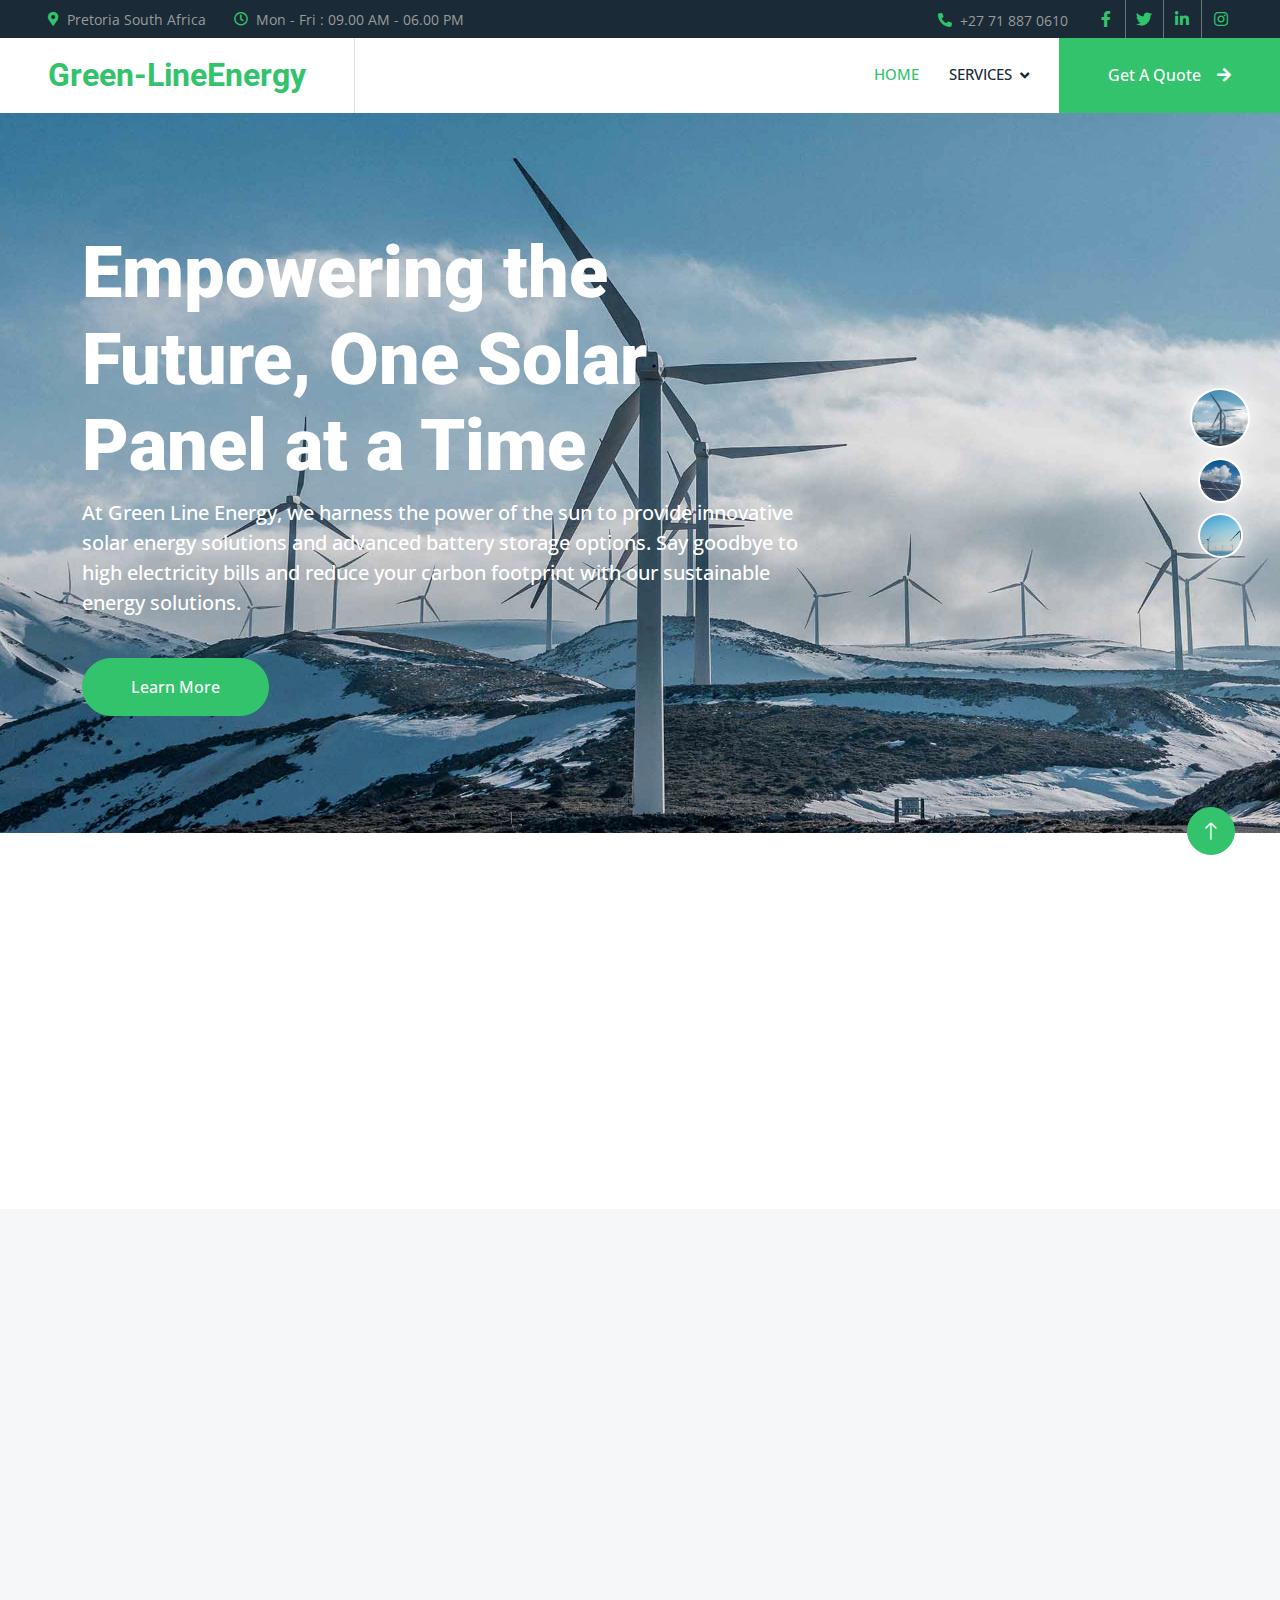
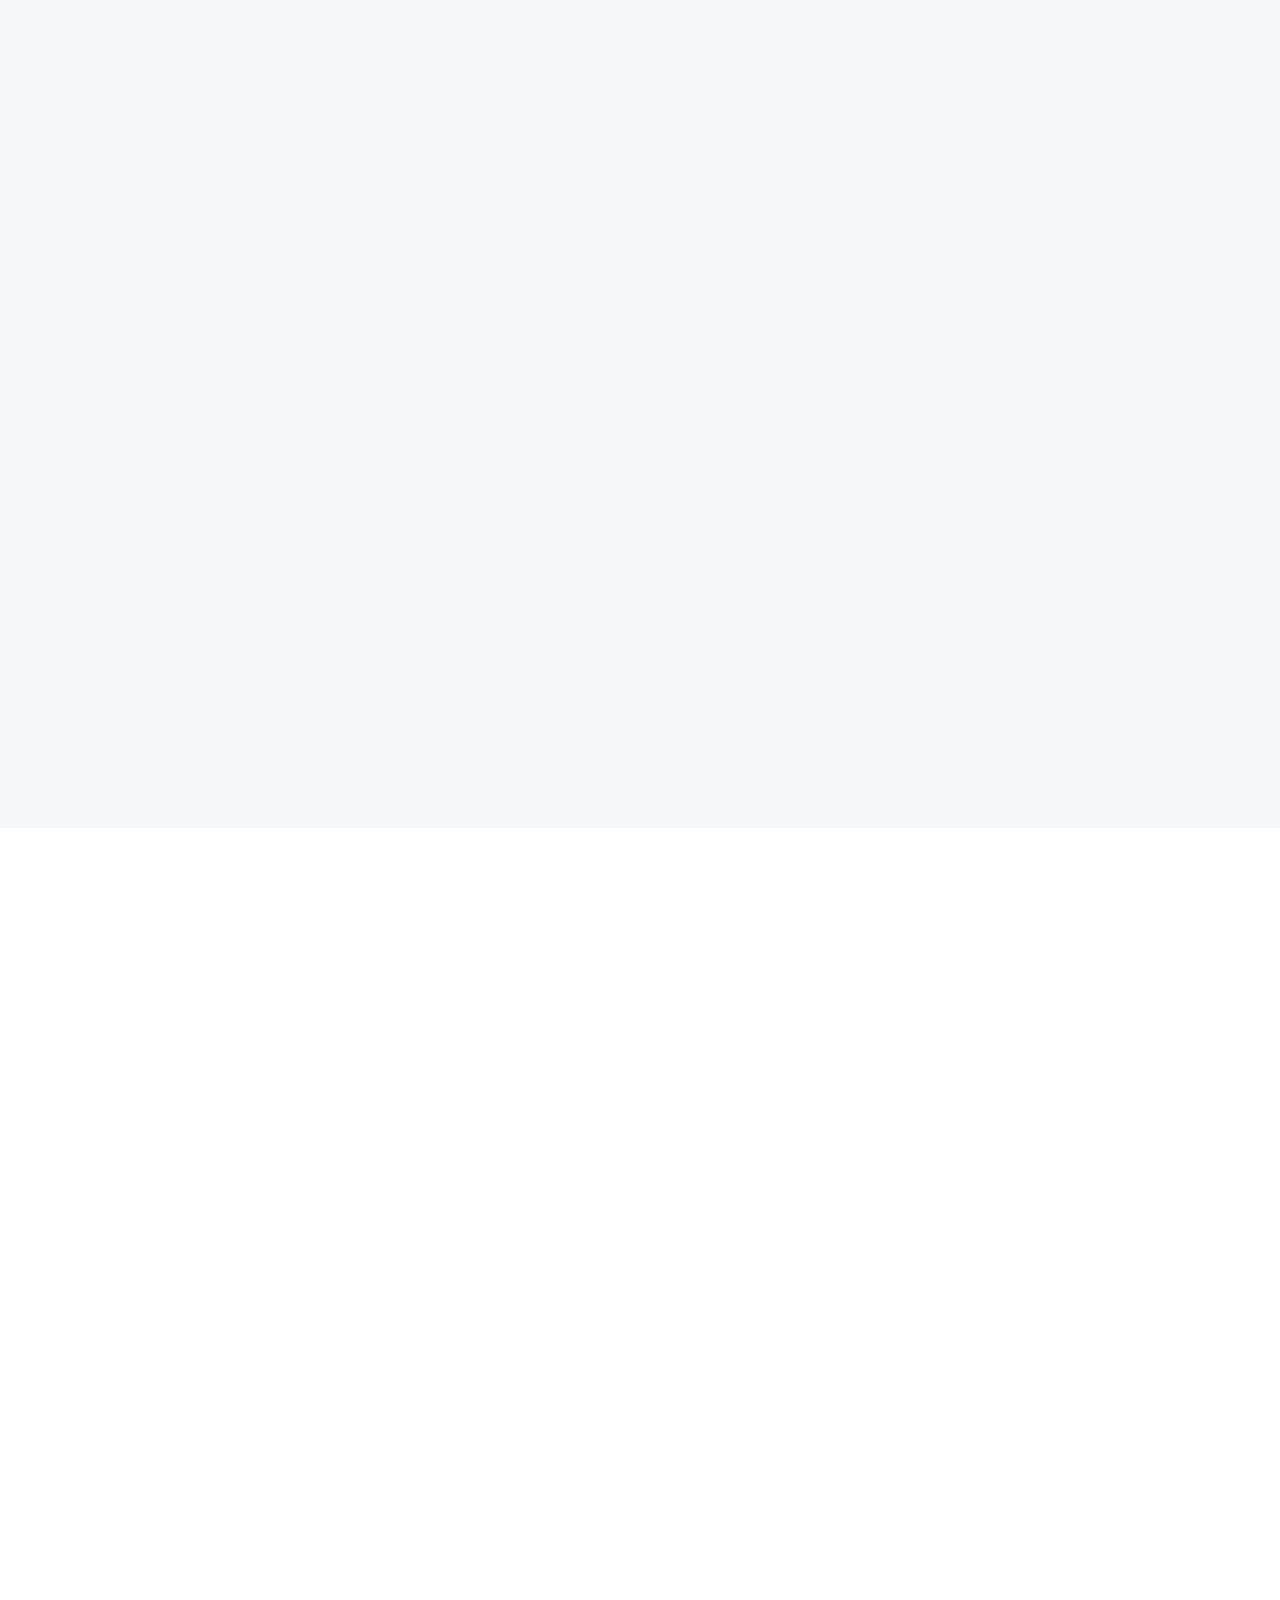
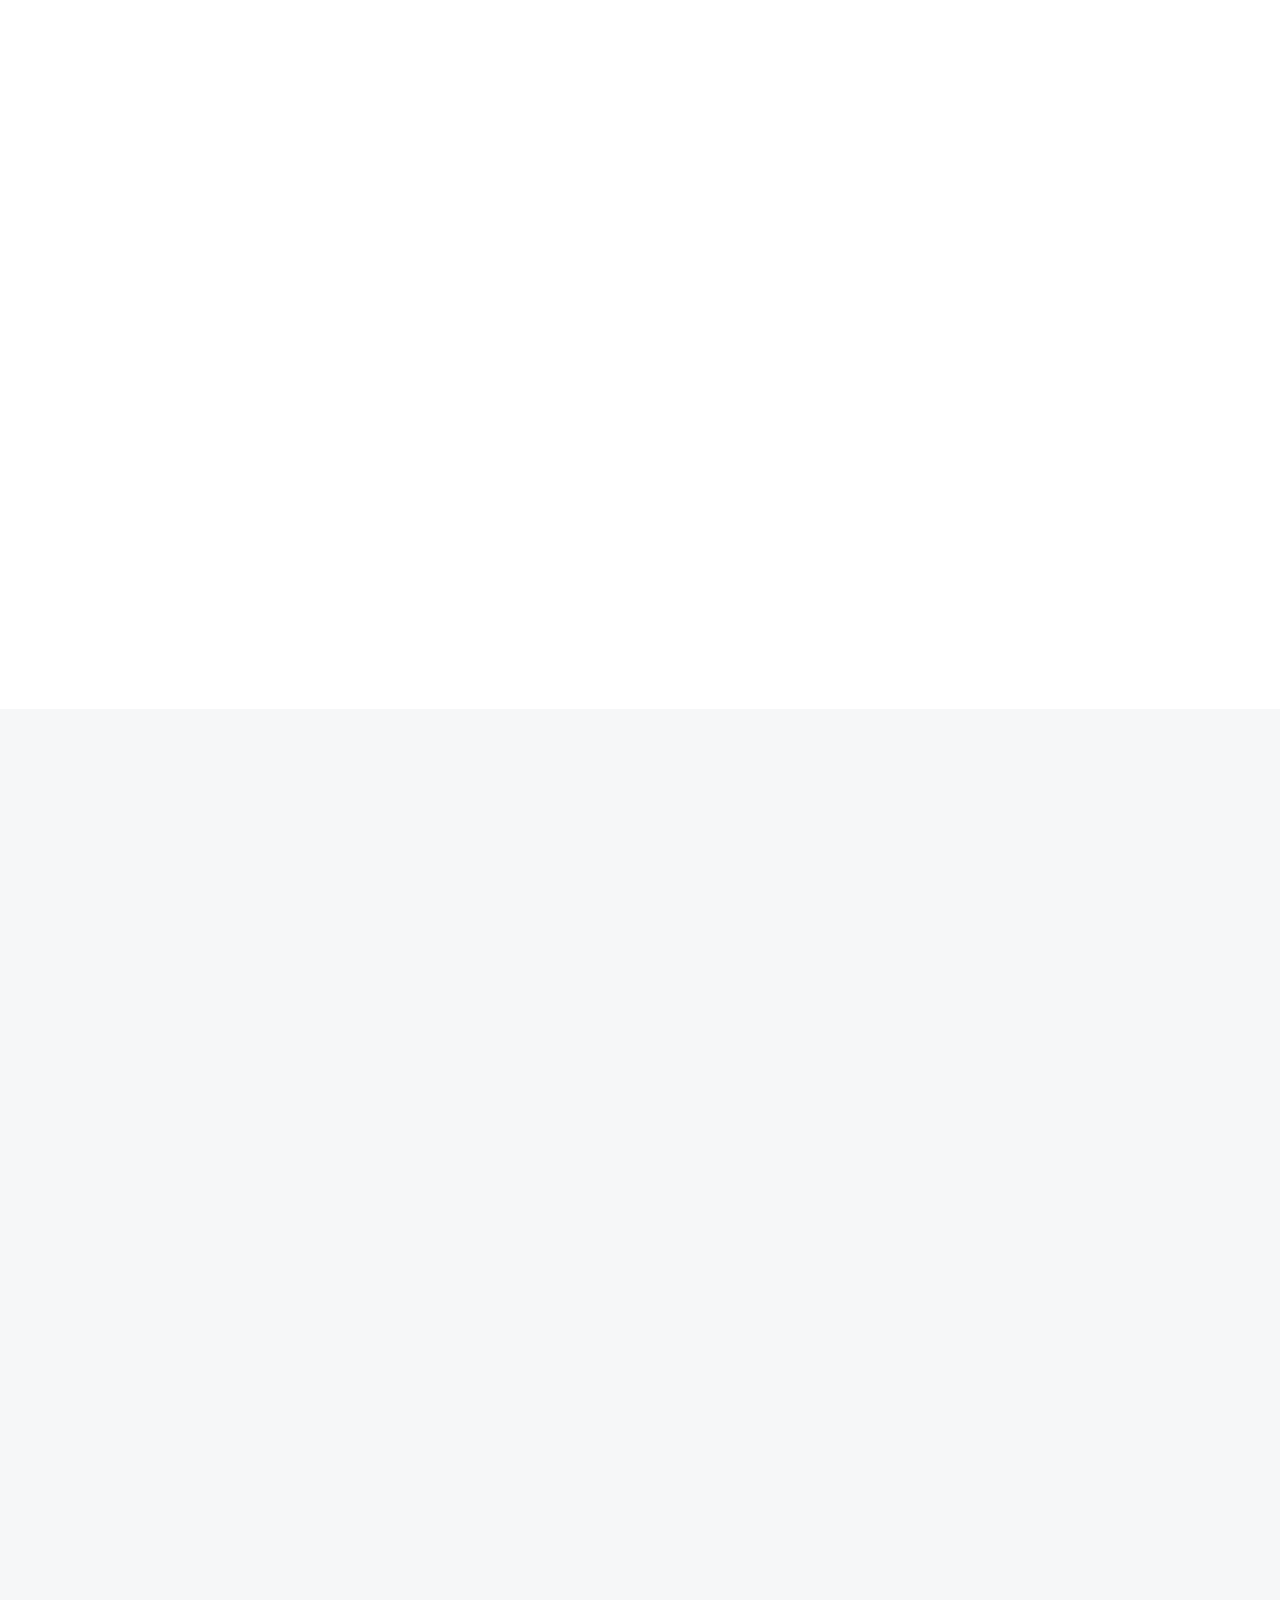
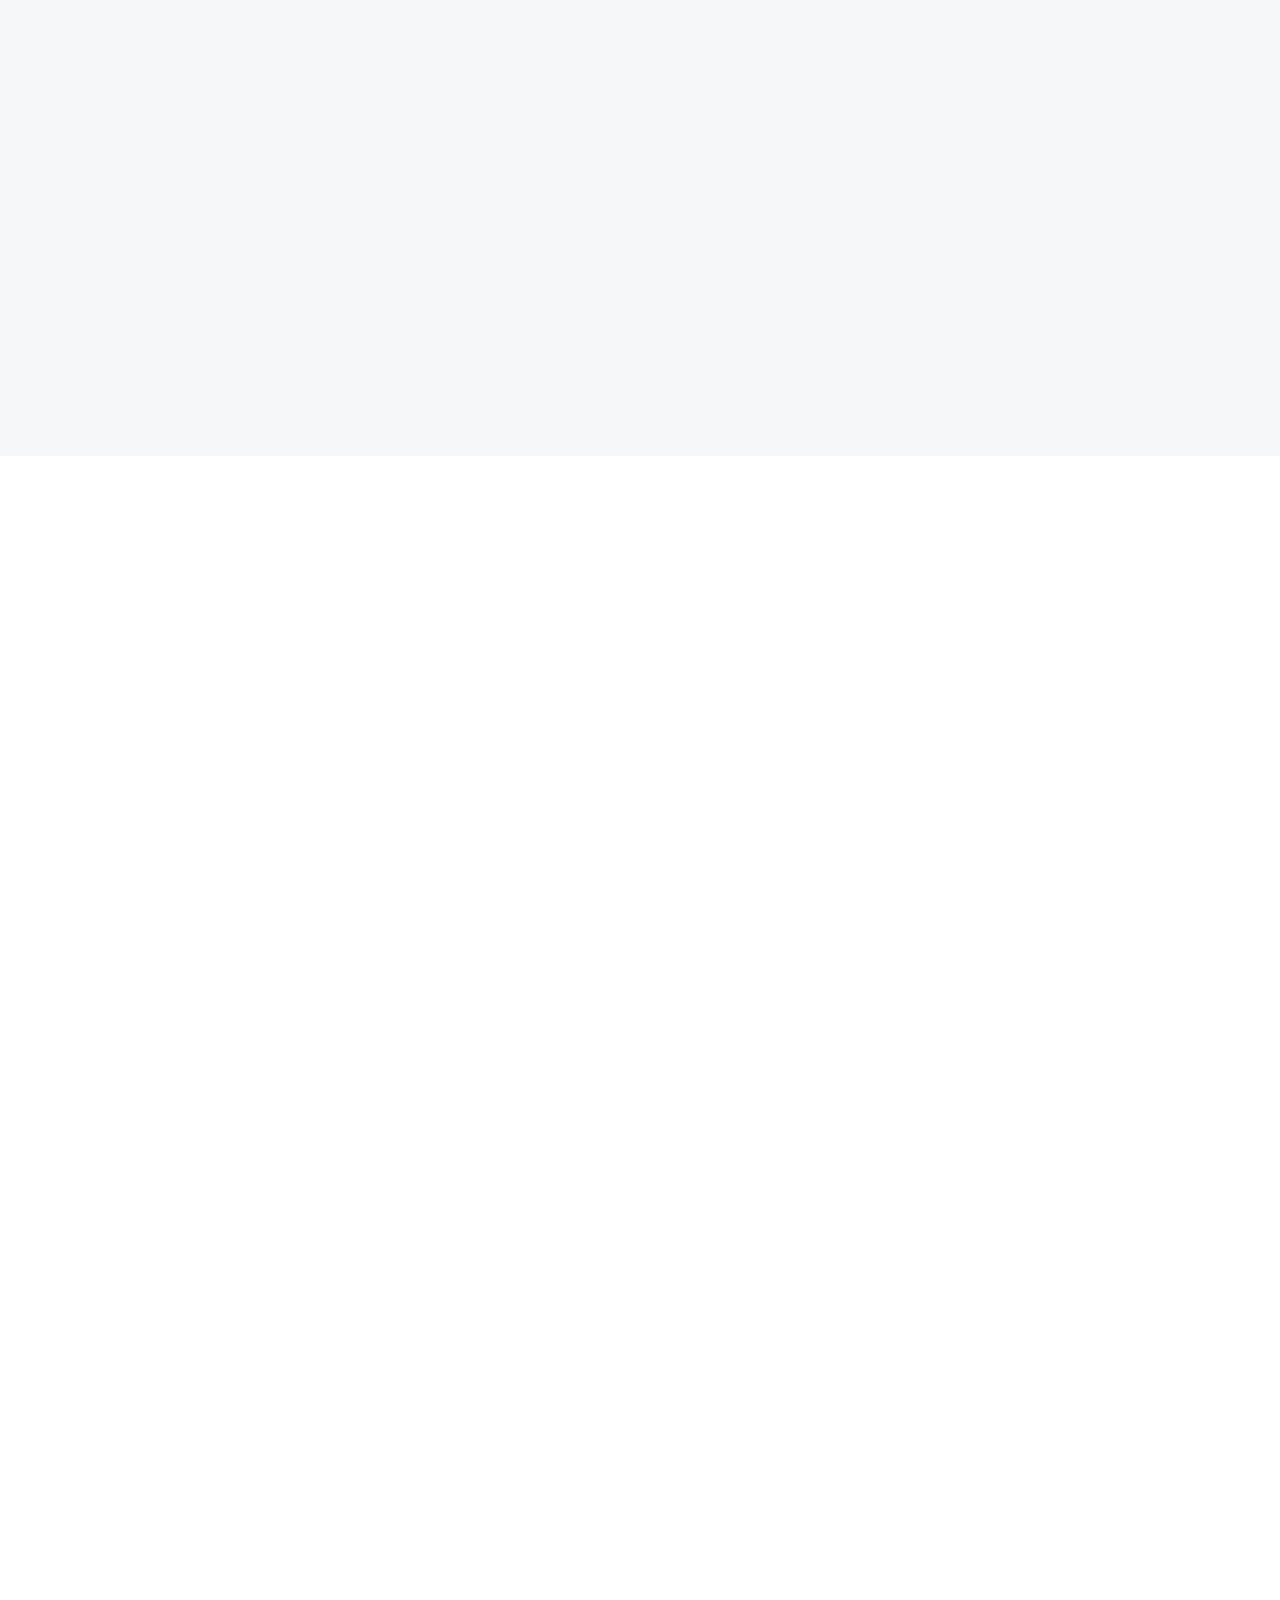
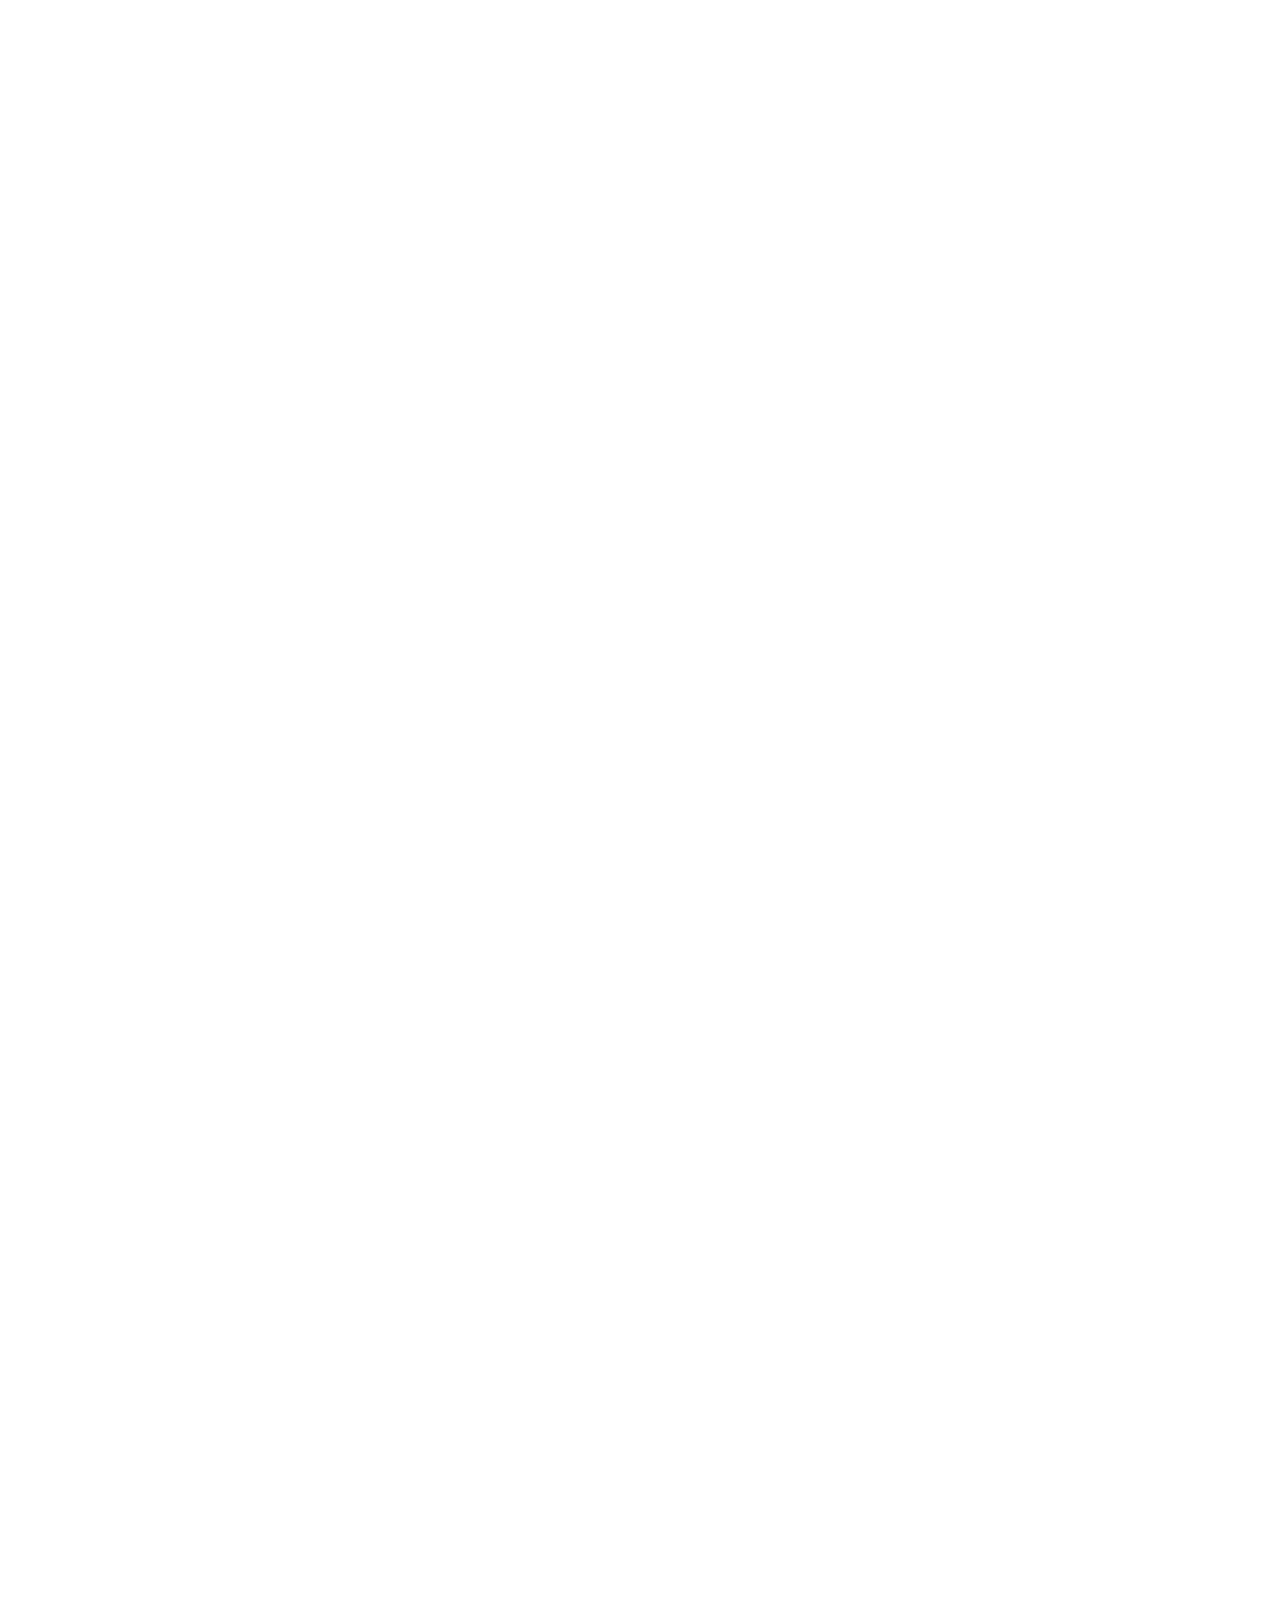
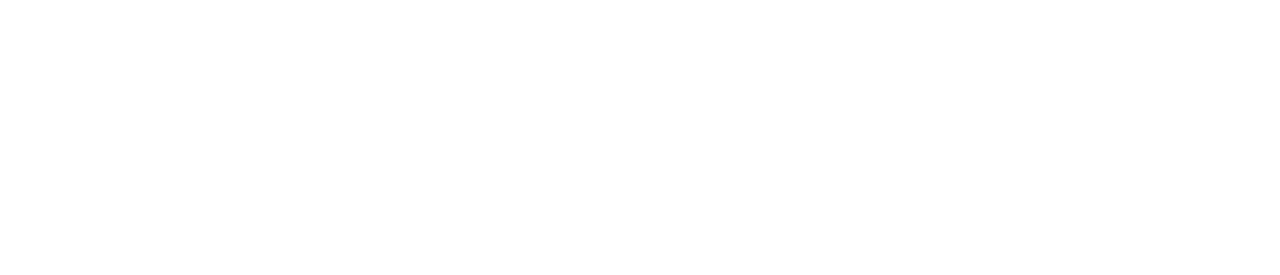
<file: index.html>
<!DOCTYPE html>
<html lang="en">

<head>
    <meta charset="utf-8">
    <title>Green-LineEnergy</title>
    <meta content="width=device-width, initial-scale=1.0" name="viewport">
    <meta content=" Solar panel, Wind Turbine, Battery Solution" name="keywords">
    <meta content="" name="description">

    <!-- Favicon -->
    <link href="img/favicon.ico" rel="icon">

    <!-- Google Web Fonts -->
    <link rel="preconnect" href="https://fonts.googleapis.com">
    <link rel="preconnect" href="https://fonts.gstatic.com" crossorigin>
    <link href="https://fonts.googleapis.com/css2?family=Open+Sans:wght@400;500&family=Roboto:wght@500;700;900&display=swap" rel="stylesheet"> 

    <!-- Icon Font Stylesheet -->
    <link href="https://cdnjs.cloudflare.com/ajax/libs/font-awesome/5.10.0/css/all.min.css" rel="stylesheet">
    <link href="https://cdn.jsdelivr.net/npm/bootstrap-icons@1.4.1/font/bootstrap-icons.css" rel="stylesheet">

    <!-- Libraries Stylesheet -->
    <link href="lib/animate/animate.min.css" rel="stylesheet">
    <link href="lib/owlcarousel/assets/owl.carousel.min.css" rel="stylesheet">
    <link href="lib/lightbox/css/lightbox.min.css" rel="stylesheet">

    <!-- Customized Bootstrap Stylesheet -->
    <link href="css/bootstrap.min.css" rel="stylesheet">

    <!-- Template Stylesheet -->
    <link href="css/style.css" rel="stylesheet">
</head>

<body>
    <!-- Spinner Start -->
    <div id="spinner" class="show bg-white position-fixed translate-middle w-100 vh-100 top-50 start-50 d-flex align-items-center justify-content-center">
        <div class="spinner-border text-primary" style="width: 3rem; height: 3rem;" role="status">
            <span class="sr-only">Loading...</span>
        </div>
    </div>
    <!-- Spinner End -->


    <!-- Topbar Start -->
    <div class="container-fluid bg-dark p-0">
        <div class="row gx-0 d-none d-lg-flex">
            <div class="col-lg-7 px-5 text-start">
                <div class="h-100 d-inline-flex align-items-center me-4">
                    <small class="fa fa-map-marker-alt text-primary me-2"></small>
                    <small>Pretoria South Africa</small>
                </div>
                <div class="h-100 d-inline-flex align-items-center">
                    <small class="far fa-clock text-primary me-2"></small>
                    <small>Mon - Fri : 09.00 AM - 06.00 PM</small>
                </div>
            </div>
            <div class="col-lg-5 px-5 text-end">
                <div class="h-100 d-inline-flex align-items-center me-4">
                    <small class="fa fa-phone-alt text-primary me-2"></small>
                    <small>+27 71 887 0610</small>
                </div>
                <div class="h-100 d-inline-flex align-items-center mx-n2">
                    <a class="btn btn-square btn-link rounded-0 border-0 border-end border-secondary" href=""><i class="fab fa-facebook-f"></i></a>
                    <a class="btn btn-square btn-link rounded-0 border-0 border-end border-secondary" href=""><i class="fab fa-twitter"></i></a>
                    <a class="btn btn-square btn-link rounded-0 border-0 border-end border-secondary" href=""><i class="fab fa-linkedin-in"></i></a>
                    <a class="btn btn-square btn-link rounded-0" href=""><i class="fab fa-instagram"></i></a>
                </div>
            </div>
        </div>
    </div>
    <!-- Topbar End -->


    <!-- Navbar Start -->
    <nav class="navbar navbar-expand-lg bg-white navbar-light sticky-top p-0">
        <a href="index.html" class="navbar-brand d-flex align-items-center border-end px-4 px-lg-5">
            <h2 class="m-0 text-primary">Green-LineEnergy</h2>
        </a>
        <button type="button" class="navbar-toggler me-4" data-bs-toggle="collapse" data-bs-target="#navbarCollapse">
            <span class="navbar-toggler-icon"></span>
        </button>
        <div class="collapse navbar-collapse" id="navbarCollapse">
            <div class="navbar-nav ms-auto p-4 p-lg-0">
                <a href="index.html" class="nav-item nav-link active">Home</a>
                <a href="quote.html" class="nav-item nav-link" id = "quote-nav">Get Quote</a>
                <div class="nav-item dropdown">
                    <a href="#" class="nav-link dropdown-toggle" data-bs-toggle="dropdown">Services</a>
                    <div class="dropdown-menu bg-light m-0">
                        <a href="" class="dropdown-item">Solar Panels</a>
                        <a href="" class="dropdown-item">Generators</a>
                        <a href="" class="dropdown-item">Battery Storage</a>
                        <a href="" class="dropdown-item">Inverters</a>
                        
                    </div>
                </div>
            </div>
            <a href="quote.html" class="btn btn-primary rounded-0 py-4 px-lg-5 d-none d-lg-block">Get A Quote<i class="fa fa-arrow-right ms-3"></i></a>
        </div>
    </nav>
    <!-- Navbar End -->


    <!-- Carousel Start -->
    <div class="container-fluid p-0 pb-5 wow fadeIn" data-wow-delay="0.1s">
        <div class="owl-carousel header-carousel position-relative">
            <div class="owl-carousel-item position-relative" data-dot="<img src='img/carousel-1.jpg'>">
                <img class="img-fluid" src="img/carousel-1.jpg" alt="">
                <div class="owl-carousel-inner">
                    <div class="container">
                        <div class="row justify-content-start">
                            <div class="col-10 col-lg-8">
                                <h1 class="display-2 text-white animated slideInDown">Empowering the Future, One Solar Panel at a Time</h1>
                                <p class="fs-5 fw-medium text-white mb-4 pb-3">At Green Line Energy, we harness the power of the sun to provide innovative solar energy solutions and advanced battery storage options. Say goodbye to high electricity bills and reduce your carbon footprint with our sustainable energy solutions.</p>
                                <a href="#" class="btn btn-primary rounded-pill py-3 px-5 animated slideInLeft">Learn More</a>
                            </div>
                        </div>
                    </div>
                </div>
            </div>
            <div class="owl-carousel-item position-relative" data-dot="<img src='img/carousel-2.jpg'>">
                <img class="img-fluid" src="img/carousel-2.jpg" alt="">
                <div class="owl-carousel-inner">
                    <div class="container">
                        <div class="row justify-content-start">
                            <div class="col-10 col-lg-8">
                                <h1 class="display-2 text-white animated slideInDown">Empowering the Future, One Solar Panel at a Time</h1>
                                <p class="fs-5 fw-medium text-white mb-4 pb-3">At Green Line Energy, we harness the power of the sun to provide innovative solar energy solutions and advanced battery storage options. Say goodbye to high electricity bills and reduce your carbon footprint with our sustainable energy solutions.</p>
                            </div>
                        </div>
                    </div>
                </div>
            </div>
            <div class="owl-carousel-item position-relative" data-dot="<img src='img/carousel-3.jpg'>">
                <img class="img-fluid" src="img/carousel-3.jpg" alt="">
                <div class="owl-carousel-inner">
                    <div class="container">
                        <div class="row justify-content-start">
                            <div class="col-10 col-lg-8">
                                <h1 class="display-2 text-white animated slideInDown">Empowering the Future, One Solar Panel at a Time</h1>
                                <p class="fs-5 fw-medium text-white mb-4 pb-3">At Green Line Energy, we harness the power of the sun to provide innovative solar energy solutions and advanced battery storage options. Say goodbye to high electricity bills and reduce your carbon footprint with our sustainable energy solutions.</p>
                            </div>
                        </div>
                    </div>
                </div>
            </div>
        </div>
    </div>
    <!-- Carousel End -->


    <!-- Feature Start -->
    <div class="container-xxl py-5">
        <div class="container">
            <div class="row g-5">
                <div class="col-md-6 col-lg-3 wow fadeIn" data-wow-delay="0.1s">
                    <div class="d-flex align-items-center mb-4">
                        <div class="btn-lg-square bg-primary rounded-circle me-3">
                            <i class="fa fa-users text-white"></i>
                        </div>
                        <h1 class="mb-0" data-toggle="counter-up">591</h1>
                    </div>
                    <h5 class="mb-3">Happy Customers</h5>
                    <span>Our success Stories in Building Sustainable Futures!</span>
                </div>
                <div class="col-md-6 col-lg-3 wow fadeIn" data-wow-delay="0.3s">
                    <div class="d-flex align-items-center mb-4">
                        <div class="btn-lg-square bg-primary rounded-circle me-3">
                            <i class="fa fa-check text-white"></i>
                        </div>
                        <h1 class="mb-0" data-toggle="counter-up">620</h1>
                    </div>
                    <h5 class="mb-3">Project Done</h5>
                    <span>A Brighter Tomorrow Achieved Through Innovation, Expertise and Dedication</span>
                </div>

                <div class="col-md-6 col-lg-3 wow fadeIn" data-wow-delay="0.5s">
                    <div class="d-flex align-items-center mb-4">
                        <div class="btn-lg-square bg-primary rounded-circle me-3">
                            <i class="fa fa-award text-white"></i>
                        </div>
                        <h1 class="mb-0" data-toggle="counter-up">591</h1>
                    </div>
                    <h5 class="mb-3">Lives Changed</h5>
                    <span>Providing Premium Solutions to Change Lives</span>
                </div>

                <div class="col-md-6 col-lg-3 wow fadeIn" data-wow-delay="0.7s">
                    <div class="d-flex align-items-center mb-4">
                        <div class="btn-lg-square bg-primary rounded-circle me-3">
                            <i class="fa fa-users-cog text-white"></i>
                        </div>
                        <h1 class="mb-0" data-toggle="counter-up">50</h1>
                    </div>
                    
                    <h5 class="mb-3">Expert Workers</h5>
                    <span>Passionate Minds Focused on Powering a Sustainable Tomorrow</span>
                </div>
            </div>
        </div>
    </div>
    <!-- Feature Start -->


    <!-- About Start -->
    <div class="container-fluid bg-light overflow-hidden my-5 px-lg-0">
        <div class="container about px-lg-0">
            <div class="row g-0 mx-lg-0">
                <div class="col-lg-6 ps-lg-0 wow fadeIn" data-wow-delay="0.1s" style="min-height: 400px;">
                    <div class="position-relative h-100">
                        <img class="position-absolute img-fluid w-100 h-100" src="img/about.jpg" style="object-fit: cover;" alt="">
                    </div>
                </div>
                <div class="col-lg-6 about-text py-5 wow fadeIn" data-wow-delay="0.5s">
                    <div class="p-lg-5 pe-lg-0">
                        <h6 class="text-primary">About Us</h6>
                        <h1 class="mb-4">Many Years Of Experience In Solar Energy & Renweable Energy Soltuions</h1>
                        <p>At Green Line Energy, we are on a mission to transform the way we harness and utilize energy for a sustainable future. Our journey began with a simple vision - to create a positive impact on the environment and communities by promoting renewable energy solutions. With a passion for innovation and a commitment to excellence, we've grown to become a leading provider of renewable energy products and services.

                            What sets us apart is our dedication to delivering cutting-edge solutions, tailored to meet the unique needs of our customers. Whether it's solar energy, wind power, battery storage, or advanced inverters, we offer a comprehensive range of eco-friendly options. Our team of experts comprises seasoned professionals who possess the knowledge and expertise to design and implement efficient energy systems that reduce carbon footprints and save costs.
                            
                            Green Line Energy is more than just a company - it's a movement toward a cleaner, greener tomorrow. Join us on this journey as we pave the way for a sustainable world and leave a positive legacy for generations to come. Together, we can make a real difference in preserving our planet while embracing the power of renewable energy.</p>
                        <p><i class="fa fa-check-circle text-primary me-3"></i>Mission-driven: Our mission is to create a positive impact on the environment and communities by providing cutting-edge renewable energy solutions.</p>
                        <p><i class="fa fa-check-circle text-primary me-3"></i>Comprehensive Renewable Solutions: We offer a wide range of eco-friendly options, including solar energy, wind power, battery storage, and advanced inverters, all tailored to meet the unique needs of our customers.</p>
                        <p><i class="fa fa-check-circle text-primary me-3"></i>Expert Team: Our team of seasoned professionals possesses the knowledge and expertise to design and implement efficient energy systems that reduce carbon footprints and save costs, driving us closer to a sustainable future.</p>
                    </div>
                </div>
            </div>
        </div>
    </div>
    <!-- About End -->


    <!-- Service Start -->
    <div class="container-xxl py-5">
        <div class="container">
            <div class="text-center mx-auto mb-5 wow fadeInUp" data-wow-delay="0.1s" style="max-width: 600px;">
                <h6 class="text-primary">Our Services</h6>
                <h1 class="mb-4">We Are Pioneers In The World Of Renewable Energy</h1>
            </div>
            <div class="row g-4">
                <div class="col-md-6 col-lg-4 wow fadeInUp" data-wow-delay="0.1s">
                    <div class="service-item rounded overflow-hidden">
                        <img class="img-fluid" src="img/img-600x400-1.jpg" alt="">
                        <div class="position-relative p-4 pt-0">
                            <div class="service-icon">
                                <i class="fa fa-solar-panel fa-3x"></i>
                            </div>
                            <h4 class="mb-3">Solar Panels</h4>
                            <p>Unleash the Power of the Sun - High-performance solar panels for efficient, clean, and sustainable energy generation.</p>
                        </div>
                    </div>
                </div>
                <div class="col-md-6 col-lg-4 wow fadeInUp" data-wow-delay="0.3s">
                    <div class="service-item rounded overflow-hidden">
                        <img class="img-fluid" src="img/solar-geyser.jpg" alt="">
                        <div class="position-relative p-4 pt-0">
                            <div class="service-icon">
                                <i class="fa fa-wind fa-3x"></i>
                            </div>
                            <h4 class="mb-3">Solar Geysers</h4>
                            <p>Efficient Sunshine for Your Showertime -Harness the power of the sun to provide you with a sustainable and cost-effective bathing solution.</p>
                        </div>
                    </div>
                </div>
                <div class="col-md-6 col-lg-4 wow fadeInUp" data-wow-delay="0.5s">
                    <div class="service-item rounded overflow-hidden">
                        <img class="img-fluid" src="img/img-600x400-3.jpg" alt="">
                        <div class="position-relative p-4 pt-0">
                            <div class="service-icon">
                                <i class="fa fa-lightbulb fa-3x"></i>
                            </div>
                            <h4 class="mb-3">Hydropower Plants</h4>
                            <p>Flowing Towards Sustainability - Innovative hydropower solutions for harnessing the strength of water to generate clean electricity.</p>
                        </div>
                    </div>
                </div>
                <div class="col-md-6 col-lg-4 wow fadeInUp" data-wow-delay="0.1s">
                    <div class="service-item rounded overflow-hidden">
                        <img class="img-fluid" src="img/inverter.jpeg" alt="">
                        <div class="position-relative p-4 pt-0">
                            <div class="service-icon">
                                <i class="fa fa-server fa-3x"></i>                             </div>
                            <h4 class="mb-3">Inverters</h4>
                            <p>Optimizing Energy Conversion - State-of-the-art inverters that maximize energy efficiency and performance for renewable systems.</p>
                        </div>
                    </div>
                </div>
                <div class="col-md-6 col-lg-4 wow fadeInUp" data-wow-delay="0.3s">
                    <div class="service-item rounded overflow-hidden">
                        <img class="img-fluid battery solution" src="img/newBattSoltuion.jpeg" alt="">
                        <div class="position-relative p-4 pt-0">
                            <div class="service-icon">
                                <i class="fa fa-car-battery fa-3x"></i>
                            </div>
                            <h4 class="mb-3">Battery Solutions</h4>
                            <p>Energy Storage Redefined - Advanced battery solutions for storing excess energy and ensuring uninterrupted power supply</p>
                        </div>
                    </div>
                </div>
                <div class="col-md-6 col-lg-4 wow fadeInUp" data-wow-delay="0.5s">
                    <div class="service-item rounded overflow-hidden">
                        <img class="img-fluid" src="img/Generator-7.5.png" alt="">
                        <div class="position-relative p-4 pt-0">
                            <div class="service-icon">
                                <i class="fa fa-charging-station fa-3x"></i>                          </div>
                            <h4 class="mb-3">Generators</h4>
                            <p>Fueling Sustainability with Biomass - Renewable energy from organic matter, supporting a circular economy.</p>
                        </div>
                    </div>
                </div>
            </div>
        </div>
    </div>
    <!-- Service End -->


    <!-- Feature Start -->
    <div class="container-fluid bg-light overflow-hidden my-5 px-lg-0">
        <div class="container feature px-lg-0">
            <div class="row g-0 mx-lg-0">
                <div class="col-lg-6 feature-text py-5 wow fadeIn" data-wow-delay="0.1s">
                    <div class="p-lg-5 ps-lg-0">
                        <h6 class="text-primary">Why Choose Us!</h6>
                        <h1 class="mb-4">Complete Commercial & Residential Solar Systems</h1>
                        <p class="mb-4 pb-2">At Green Line Energy, we are not just another renewable energy company – we are your partners in building a sustainable future. Here's why our commitment to excellence sets us apart:
                        </p>

                        <p><i class="fa fa-check-circle text-primary me-3"></i>Tailored Solutions: We understand that every energy requirement is unique. Our team of experts takes the time to understand your specific needs and crafts personalized solutions that optimize efficiency and maximize savings.</p>
                        <p><i class="fa fa-check-circle text-primary me-3"></i>Leading the Innovation: With a relentless focus on staying at the forefront of renewable energy technology, we bring you the latest advancements in solar, wind, hydro, and more. Our innovative solutions ensure you get the best-in-class products and services.</p>

                        <p><i class="fa fa-check-circle text-primary me-3"></i>Expertise you can Trust: Backed by a team of seasoned professionals, our expertise spans every aspect of renewable energy implementation. From design to installation and maintenance, we deliver reliable solutions that stand the test of time.</p>

                        <p><i class="fa fa-check-circle text-primary me-3"></i>Sustainability as a Priority: We are driven by a genuine passion for sustainability and environmental preservation. By choosing Green Line Energy, you actively contribute to reducing carbon footprints and creating a greener, healthier planet for generations to come.</p>     <p><i class="fa fa-check-circle text-primary me-3"></i>Customer-Centric Approach: Your satisfaction is our ultimate goal. We are committed to delivering exceptional customer experiences by providing prompt support, transparent communication, and a seamless journey throughout our partnership.</p>
    
                    
                        <p class="mb-4 pb-2"> When you choose Green Line Energy, you not only invest in cutting-edge renewable energy solutions, but you also invest in a brighter, cleaner, and more sustainable future. Join hands with us and together, let's make a lasting positive impact on the world.</p>
                            
                            
                        <div class="row g-4">
                            <div class="col-6">
                                <div class="d-flex align-items-center">
                                    <div class="btn-lg-square bg-primary rounded-circle">
                                        <i class="fa fa-check text-white"></i>
                                    </div>
                                    <div class="ms-4">
                                        <p class="mb-0">Quality</p>
                                        <h5 class="mb-0">Services</h5>
                                    </div>
                                </div>
                            </div>
                            <div class="col-6">
                                <div class="d-flex align-items-center">
                                    <div class="btn-lg-square bg-primary rounded-circle">
                                        <i class="fa fa-user-check text-white"></i>
                                    </div>
                                    <div class="ms-4">
                                        <p class="mb-0">Expert</p>
                                        <h5 class="mb-0">Workers</h5>
                                    </div>
                                </div>
                            </div>
                            <div class="col-6">
                                <div class="d-flex align-items-center">
                                    <div class="btn-lg-square bg-primary rounded-circle">
                                        <i class="fa fa-drafting-compass text-white"></i>
                                    </div>
                                    <div class="ms-4">
                                        <p class="mb-0">Free</p>
                                        <h5 class="mb-0">Consultation</h5>
                                    </div>
                                </div>
                            </div>
                            <div class="col-6">
                                <div class="d-flex align-items-center">
                                    <div class="btn-lg-square bg-primary rounded-circle">
                                        <i class="fa fa-headphones text-white"></i>
                                    </div>
                                    <div class="ms-4">
                                        <p class="mb-0">Customer</p>
                                        <h5 class="mb-0">Support</h5>
                                    </div>
                                </div>
                            </div>
                        </div>
                    </div>
                </div>
                <div class="col-lg-6 pe-lg-0 wow fadeIn" data-wow-delay="0.5s" style="min-height: 400px;">
                    <div class="position-relative h-100">
                        <img class="position-absolute img-fluid w-100 h-100" src="img/feature.jpg" style="object-fit: cover;" alt="">
                    </div>
                </div>
            </div>
        </div>
    </div>
    <!-- Feature End -->


    <!-- Projects Start -->
    <div class="container-xxl py-5">
        <div class="container">
            <div class="text-center mx-auto mb-5 wow fadeInUp" data-wow-delay="0.1s" style="max-width: 600px;">
                <h6 class="text-primary">Our Projects</h6>
                <h1 class="mb-4">Visit Our Latest Solar And Renewable Energy Projects</h1>
            </div>
            <div class="row mt-n2 wow fadeInUp" data-wow-delay="0.3s">
                <div class="col-12 text-center">
                    <ul class="list-inline mb-5" id="portfolio-flters">
                        <li class="mx-2 active" data-filter="*">All</li>
                        <li class="mx-2" data-filter=".first">Solar Panels</li>
                        <li class="mx-2" data-filter=".second">Wind Turbines</li>
                        <li class="mx-2" data-filter=".third">Hydropower Plants</li>
                    </ul>
                </div>
            </div>
            <div class="row g-4 portfolio-container wow fadeInUp" data-wow-delay="0.5s">
                <div class="col-lg-4 col-md-6 portfolio-item first">
                    <div class="portfolio-img rounded overflow-hidden">
                        <img class="img-fluid" src="img/img-600x400-6.jpg" alt="">
                        <div class="portfolio-btn">
                            <a class="btn btn-lg-square btn-outline-light rounded-circle mx-1" href="img/img-600x400-6.jpg" data-lightbox="portfolio"><i class="fa fa-eye"></i></a>
                            <a class="btn btn-lg-square btn-outline-light rounded-circle mx-1" href=""><i class="fa fa-link"></i></a>
                        </div>
                    </div>
                    <div class="pt-3">
                        <p class="text-primary mb-0">Solar Panels</p>
                        <hr class="text-primary w-25 my-2">
                        <h5 class="lh-base">We Are pioneers of solar & renewable energy industry</h5>
                    </div>
                </div>
                <div class="col-lg-4 col-md-6 portfolio-item second">
                    <div class="portfolio-img rounded overflow-hidden">
                        <img class="img-fluid" src="img/img-600x400-5.jpg" alt="">
                        <div class="portfolio-btn">
                            <a class="btn btn-lg-square btn-outline-light rounded-circle mx-1" href="img/img-600x400-5.jpg" data-lightbox="portfolio"><i class="fa fa-eye"></i></a>
                            <a class="btn btn-lg-square btn-outline-light rounded-circle mx-1" href=""><i class="fa fa-link"></i></a>
                        </div>
                    </div>
                    <div class="pt-3">
                        <p class="text-primary mb-0">Wind Turbines</p>
                        <hr class="text-primary w-25 my-2">
                        <h5 class="lh-base">We Are pioneers of solar & renewable energy industry</h5>
                    </div>
                </div>
                <div class="col-lg-4 col-md-6 portfolio-item third">
                    <div class="portfolio-img rounded overflow-hidden">
                        <img class="img-fluid" src="img/img-600x400-4.jpg" alt="">
                        <div class="portfolio-btn">
                            <a class="btn btn-lg-square btn-outline-light rounded-circle mx-1" href="img/img-600x400-4.jpg" data-lightbox="portfolio"><i class="fa fa-eye"></i></a>
                            <a class="btn btn-lg-square btn-outline-light rounded-circle mx-1" href=""><i class="fa fa-link"></i></a>
                        </div>
                    </div>
                    <div class="pt-3">
                        <p class="text-primary mb-0">Hydropower Plants</p>
                        <hr class="text-primary w-25 my-2">
                        <h5 class="lh-base">We Are pioneers of solar & renewable energy industry</h5>
                    </div>
                </div>
                <div class="col-lg-4 col-md-6 portfolio-item first">
                    <div class="portfolio-img rounded overflow-hidden">
                        <img class="img-fluid" src="img/img-600x400-3.jpg" alt="">
                        <div class="portfolio-btn">
                            <a class="btn btn-lg-square btn-outline-light rounded-circle mx-1" href="img/img-600x400-3.jpg" data-lightbox="portfolio"><i class="fa fa-eye"></i></a>
                            <a class="btn btn-lg-square btn-outline-light rounded-circle mx-1" href=""><i class="fa fa-link"></i></a>
                        </div>
                    </div>
                    <div class="pt-3">
                        <p class="text-primary mb-0">Solar Panels</p>
                        <hr class="text-primary w-25 my-2">
                        <h5 class="lh-base">We Are pioneers of solar & renewable energy industry</h5>
                    </div>
                </div>
                <div class="col-lg-4 col-md-6 portfolio-item second">
                    <div class="portfolio-img rounded overflow-hidden">
                        <img class="img-fluid" src="img/img-600x400-2.jpg" alt="">
                        <div class="portfolio-btn">
                            <a class="btn btn-lg-square btn-outline-light rounded-circle mx-1" href="img/img-600x400-2.jpg" data-lightbox="portfolio"><i class="fa fa-eye"></i></a>
                            <a class="btn btn-lg-square btn-outline-light rounded-circle mx-1" href=""><i class="fa fa-link"></i></a>
                        </div>
                    </div>
                    <div class="pt-3">
                        <p class="text-primary mb-0">Wind Turbines</p>
                        <hr class="text-primary w-25 my-2">
                        <h5 class="lh-base">We Are pioneers of solar & renewable energy industry</h5>
                    </div>
                </div>
                <div class="col-lg-4 col-md-6 portfolio-item third">
                    <div class="portfolio-img rounded overflow-hidden">
                        <img class="img-fluid" src="img/img-600x400-1.jpg" alt="">
                        <div class="portfolio-btn">
                            <a class="btn btn-lg-square btn-outline-light rounded-circle mx-1" href="img/img-600x400-1.jpg" data-lightbox="portfolio"><i class="fa fa-eye"></i></a>
                            <a class="btn btn-lg-square btn-outline-light rounded-circle mx-1" href=""><i class="fa fa-link"></i></a>
                        </div>
                    </div>
                    <div class="pt-3">
                        <p class="text-primary mb-0">Hydropower Plants</p>
                        <hr class="text-primary w-25 my-2">
                        <h5 class="lh-base">We Are pioneers of solar & renewable energy industry</h5>
                    </div>
                </div>
            </div>
        </div>
    </div>
    <!-- Projects End -->


   
    <!-- Team Start -->
    <div class="container-xxl py-5">
        <div class="container">
            <div class="text-center mx-auto mb-5 wow fadeInUp" data-wow-delay="0.1s" style="max-width: 600px;">
                <h6 class="text-primary">Team Member</h6>
                <h1 class="mb-4">Experienced Team Members</h1>
            </div>
            <div class="row g-4">
                <div class="col-lg-4 col-md-6 wow fadeInUp" data-wow-delay="0.1s">
                    <div class="team-item rounded overflow-hidden">
                        <div class="d-flex">
                            <img class="img-fluid w-75" src="img/Henry.jpg" alt="">
                            <div class="team-social w-25">
                                <a class="btn btn-lg-square btn-outline-primary rounded-circle mt-3" href=""><i class="fab fa-facebook-f"></i></a>
                                <a class="btn btn-lg-square btn-outline-primary rounded-circle mt-3" href=""><i class="fab fa-twitter"></i></a>
                                <a class="btn btn-lg-square btn-outline-primary rounded-circle mt-3" href=""><i class="fab fa-instagram"></i></a>
                            </div>
                        </div>
                        <div class="p-4">
                            <h5>Udoma Henry</h5>
                            <span>CEO</span>
                        </div>
                    </div>
                </div>
                <div class="col-lg-4 col-md-6 wow fadeInUp" data-wow-delay="0.3s">
                    <div class="team-item rounded overflow-hidden">
                        <div class="d-flex">
                            <img class="img-fluid w-75" src="img/Pascal.jpg" alt="">
                            <div class="team-social w-25">
                                <a class="btn btn-lg-square btn-outline-primary rounded-circle mt-3" href=""><i class="fab fa-facebook-f"></i></a>
                                <a class="btn btn-lg-square btn-outline-primary rounded-circle mt-3" href=""><i class="fab fa-twitter"></i></a>
                                <a class="btn btn-lg-square btn-outline-primary rounded-circle mt-3" href="https://www.instagram.com/swordbillions/"><i class="fab fa-instagram"></i></a>
                            </div>
                        </div>
                        <div class="p-4">
                            <h5>Nwafor Paschal  </h5>
                            <span>Manager</span>
                        </div>
                    </div>
                </div>
                <!-- <div class="col-lg-4 col-md-6 wow fadeInUp" data-wow-delay="0.5s">
                    <div class="team-item rounded overflow-hidden">
                        <div class="d-flex">
                            <img class="img-fluid w-75" src="img/team-3.jpg" alt="">
                            <div class="team-social w-25">
                                <a class="btn btn-lg-square btn-outline-primary rounded-circle mt-3" href=""><i class="fab fa-facebook-f"></i></a>
                                <a class="btn btn-lg-square btn-outline-primary rounded-circle mt-3" href=""><i class="fab fa-twitter"></i></a>
                                <a class="btn btn-lg-square btn-outline-primary rounded-circle mt-3" href=""><i class="fab fa-instagram"></i></a>
                            </div>
                        </div>
                        <div class="p-4">
                            <h5>Full Name</h5>
                            <span>Designation</span>
                        </div>
                    </div>
                </div> -->
            </div>
        </div>
    </div>
    <!-- Team End -->


    <!-- Testimonial Start -->
    <div class="container-xxl py-5">
        <div class="container">
            <div class="text-center mx-auto mb-5 wow fadeInUp" data-wow-delay="0.1s" style="max-width: 600px;">
                <h6 class="text-primary">Testimonial</h6>
                <h1 class="mb-4">What Our Clients Say!</h1>
            </div>
            <div class="owl-carousel testimonial-carousel wow fadeInUp" data-wow-delay="0.1s">
                <div class="testimonial-item text-center">
                    <div class="testimonial-img position-relative">
                        <img class="img-fluid rounded-circle mx-auto mb-5" src="img/blackMan review.jpg">
                        <div class="btn-square bg-primary rounded-circle">
                            <i class="fa fa-quote-left text-white"></i>
                        </div>
                    </div>
                    <div class="testimonial-text text-center rounded p-4">
                        <p>Choosing Green Line Energy was one of the best decisions we made for our business. They provided us with a comprehensive renewable energy solution that perfectly aligned with our sustainability goals. The solar panels have significantly reduced our carbon footprint, and we're already seeing remarkable savings on our energy bills. Thank you!</p>
                        <h5 class="mb-1">Sibusiso Tshabalala</h5>
                        <span class="fst-italic">Business Owner</span>
                    </div>
                </div>
                <div class="testimonial-item text-center">
                    <div class="testimonial-img position-relative">
                        <img class="img-fluid rounded-circle mx-auto mb-5" src="img/indian woman review.jpg">
                        <div class="btn-square bg-primary rounded-circle">
                            <i class="fa fa-quote-left text-white"></i>
                        </div>
                    </div>
                    <div class="testimonial-text text-center rounded p-4">
                        <p>Green Line Energy transformed our home into an eco-friendly paradise! Their dedication to finding the perfect solar solution for us was exceptional. The team's attention to detail during the installation process and their commitment to quality were truly impressive. Not only are we generating clean energy, but we're also witnessing substantial savings on our electricity bills. We're incredibly satisfied with their outstanding service and highly recommend Green Line Energy to anyone seeking reliable, top-notch renewable energy solutions.</p>
                        <h5 class="mb-1">Irene Naidoo</h5>
                        <span class="fst-italic">Consultant</span>
                    </div>
                </div>
                <div class="testimonial-item text-center">
                    <div class="testimonial-img position-relative">
                        <img class="img-fluid rounded-circle mx-auto mb-5" src="img/whiteWomen review.jpg">
                        <div class="btn-square bg-primary rounded-circle">
                            <i class="fa fa-quote-left text-white"></i>
                        </div>
                    </div>
                    <div class="testimonial-text text-center rounded p-4">
                        <p>We couldn't be happier with the service and support we received from Green Line Energy. From the initial consultation to the final installation of our battery storage system, everything was seamless and stress-free. Their team patiently answered all our questions and provided valuable insights to help us make informed decisions. Thanks to their advanced inverters and battery solutions, we now have a reliable backup power system, ensuring uninterrupted energy supply during outages.</p>
                        <h5 class="mb-1">Chelsea Coetzee</h5>
                        <span class="fst-italic">Digital Marketer</span>
                    </div>
                </div>
            </div>
        </div>
    </div>
    <!-- Testimonial End -->


    <!-- Footer Start -->
    <div class="container-fluid bg-dark text-body footer mt-5 pt-5 wow fadeIn" data-wow-delay="0.1s">
        <div class="container py-5">
            <div class="row g-5">
                <div class="col-lg-3 col-md-6">
                    <h5 class="text-white mb-4">Address</h5>
                    <p class="mb-2"><i class="fa fa-map-marker-alt me-3"></i>Pretoria South Africa</p>
                    <p class="mb-2"><i class="fa fa-phone-alt me-3"></i>+27 71 887 0610</p>
                    <p class="mb-2"><i class="fa fa-envelope me-3"></i>support@green-lineenergy.com</p>
                    <div class="d-flex pt-2">
                        <a class="btn btn-square btn-outline-light btn-social" href=""><i class="fab fa-twitter"></i></a>
                        <a class="btn btn-square btn-outline-light btn-social" href=""><i class="fab fa-facebook-f"></i></a>
                        <a class="btn btn-square btn-outline-light btn-social" href=""><i class="fab fa-youtube"></i></a>
                        <a class="btn btn-square btn-outline-light btn-social" href=""><i class="fab fa-linkedin-in"></i></a>
                    </div>
                </div>
                <div class="col-lg-3 col-md-6">
                    <h5 class="text-white mb-4">Quick Links</h5>
                    <a class="btn btn-link" href="index.html">About Us</a>
                    <a class="btn btn-link" href="contact.html">Contact Us</a>
                    <a class="btn btn-link" href="">Our Services</a>
                  
                </div>
                <div class="col-lg-3 col-md-6">
                    <h5 class="text-white mb-4">Project Gallery</h5>
                    <div class="row g-2">
                        <div class="col-4">
                            <img class="img-fluid rounded" src="img/gallery-1.jpg" alt="">
                        </div>
                        <div class="col-4">
                            <img class="img-fluid rounded" src="img/gallery-2.jpg" alt="">
                        </div>
                        <div class="col-4">
                            <img class="img-fluid rounded" src="img/gallery-3.jpg" alt="">
                        </div>
                        <div class="col-4">
                            <img class="img-fluid rounded" src="img/gallery-4.jpg" alt="">
                        </div>
                        <div class="col-4">
                            <img class="img-fluid rounded" src="img/gallery-5.jpg" alt="">
                        </div>
                        <div class="col-4">
                            <img class="img-fluid rounded" src="img/gallery-6.jpg" alt="">
                        </div>
                    </div>
                </div>
            
            </div>
        </div>
        <div class="container">
            <div class="copyright">
                <div class="row">
                    <div class="col-md-6 text-center text-md-start mb-3 mb-md-0">
                        &copy; <a href="#">Green-LineEnergy</a>, All Right Reserved.
                    </div>
                  
                </div>
            </div>
        </div>
    </div>
    <!-- Footer End -->


    <!-- Back to Top -->
    <a href="#" class="btn btn-lg btn-primary btn-lg-square rounded-circle back-to-top"><i class="bi bi-arrow-up"></i></a>


    <!-- JavaScript Libraries -->
    <script src="https://code.jquery.com/jquery-3.4.1.min.js"></script>
    <script src="https://cdn.jsdelivr.net/npm/bootstrap@5.0.0/dist/js/bootstrap.bundle.min.js"></script>
    <script src="lib/wow/wow.min.js"></script>
    <script src="lib/easing/easing.min.js"></script>
    <script src="lib/waypoints/waypoints.min.js"></script>
    <script src="lib/counterup/counterup.min.js"></script>
    <script src="lib/owlcarousel/owl.carousel.min.js"></script>
    <script src="lib/isotope/isotope.pkgd.min.js"></script>
    <script src="lib/lightbox/js/lightbox.min.js"></script>

    <!-- Template Javascript -->
    <script src="js/main.js"></script>
   
</body>

</html>
</file>
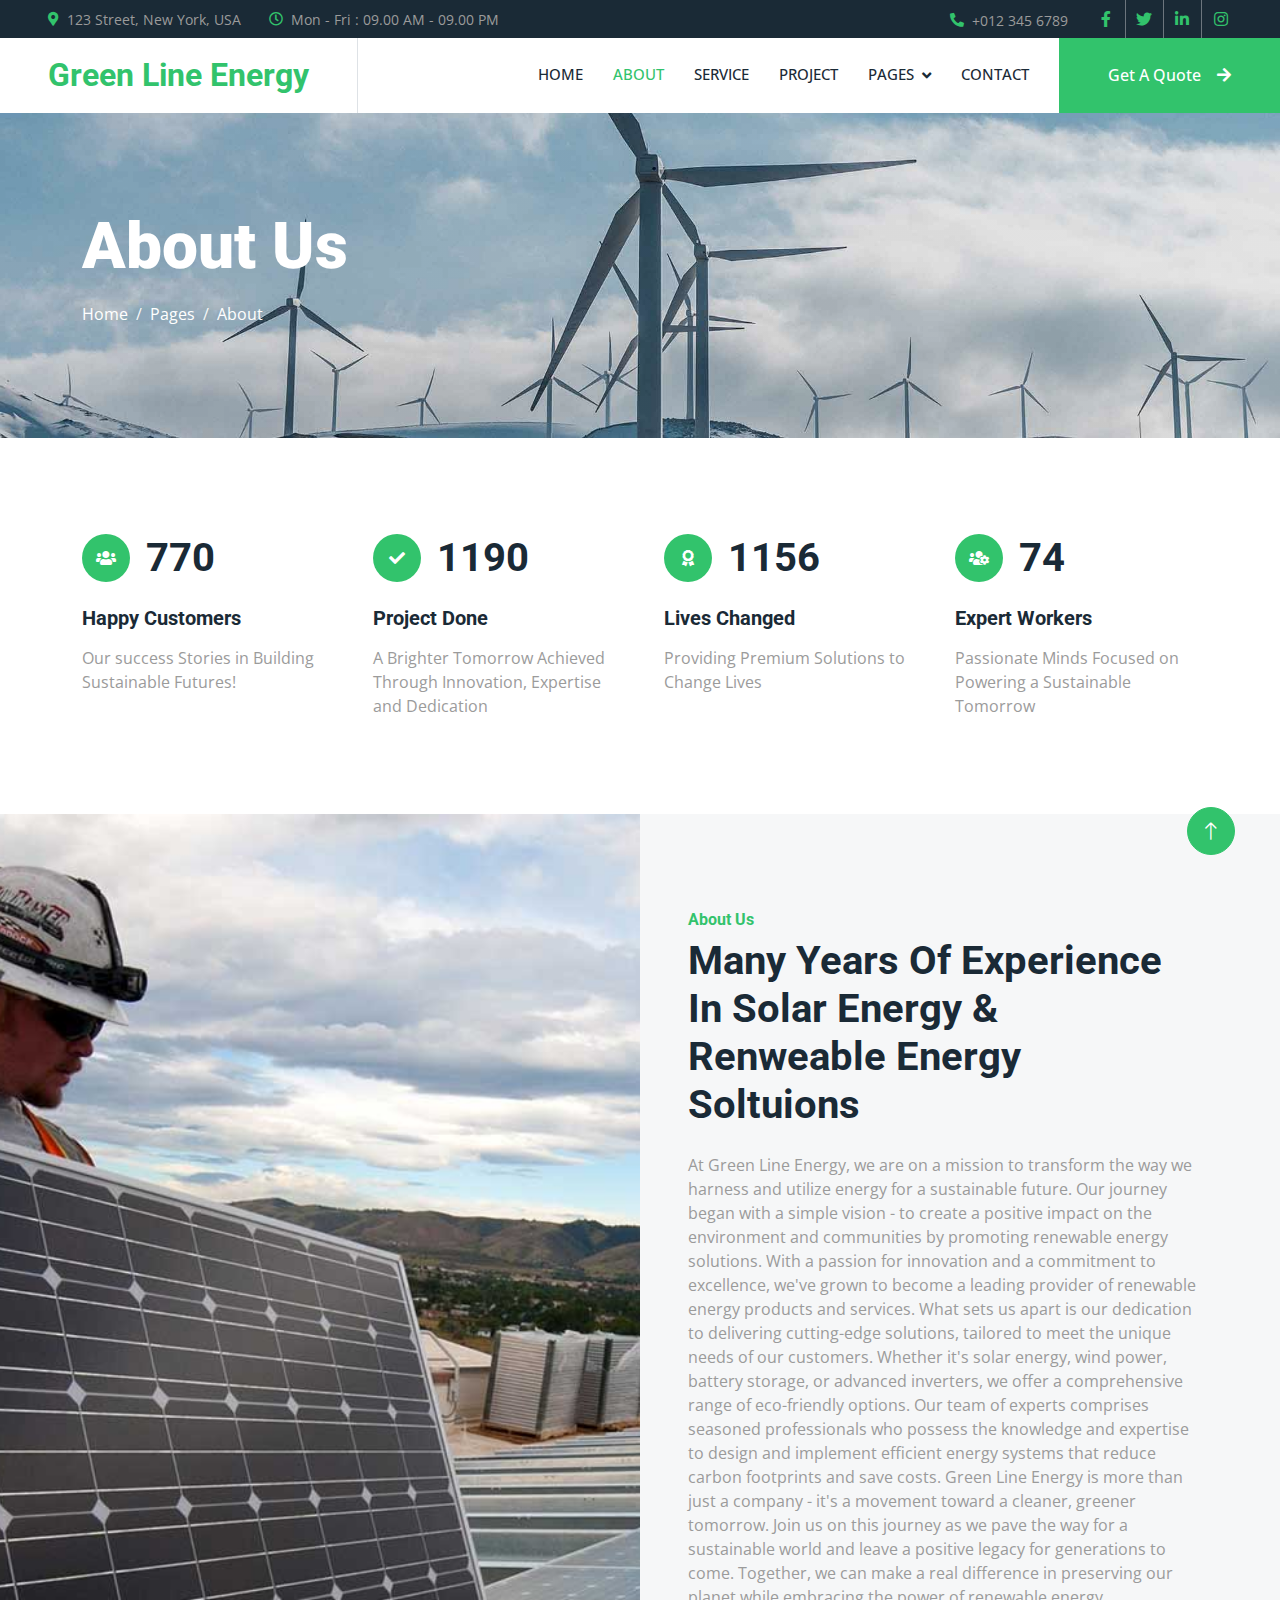
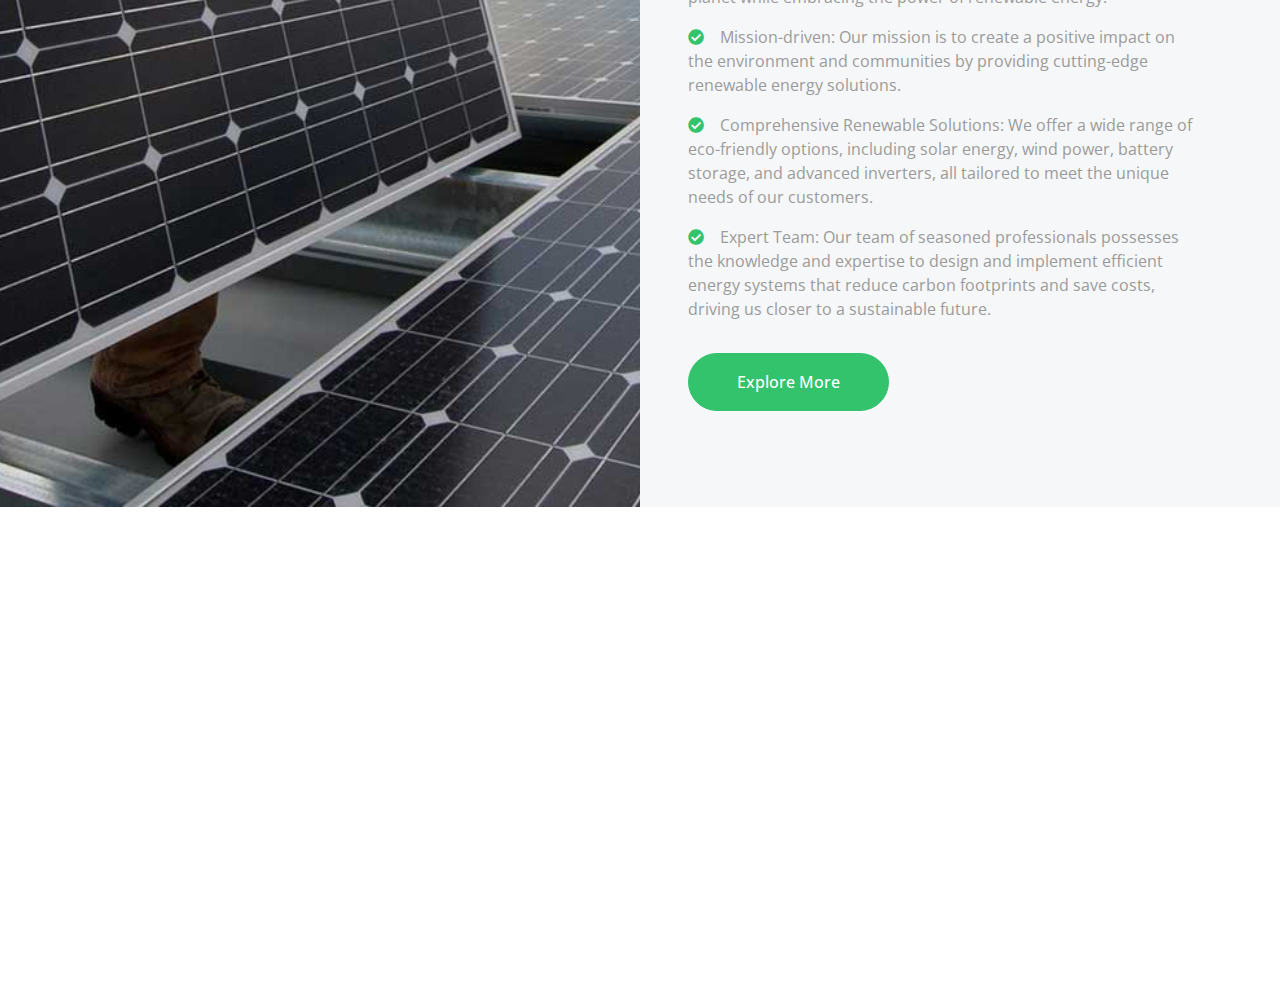
<file: about.html>
<!DOCTYPE html>
<html lang="en">

<head>
    <meta charset="utf-8">
    <title>Solartec - Renewable Energy Website Template</title>
    <meta content="width=device-width, initial-scale=1.0" name="viewport">
    <meta content="" name="keywords">
    <meta content="" name="description">

    <!-- Favicon -->
    <link href="img/favicon.ico" rel="icon">

    <!-- Google Web Fonts -->
    <link rel="preconnect" href="https://fonts.googleapis.com">
    <link rel="preconnect" href="https://fonts.gstatic.com" crossorigin>
    <link href="https://fonts.googleapis.com/css2?family=Open+Sans:wght@400;500&family=Roboto:wght@500;700;900&display=swap" rel="stylesheet"> 

    <!-- Icon Font Stylesheet -->
    <link href="https://cdnjs.cloudflare.com/ajax/libs/font-awesome/5.10.0/css/all.min.css" rel="stylesheet">
    <link href="https://cdn.jsdelivr.net/npm/bootstrap-icons@1.4.1/font/bootstrap-icons.css" rel="stylesheet">

    <!-- Libraries Stylesheet -->
    <link href="lib/animate/animate.min.css" rel="stylesheet">
    <link href="lib/owlcarousel/assets/owl.carousel.min.css" rel="stylesheet">
    <link href="lib/lightbox/css/lightbox.min.css" rel="stylesheet">

    <!-- Customized Bootstrap Stylesheet -->
    <link href="css/bootstrap.min.css" rel="stylesheet">

    <!-- Template Stylesheet -->
    <link href="css/style.css" rel="stylesheet">
</head>

<body>
    <!-- Spinner Start -->
    <div id="spinner" class="show bg-white position-fixed translate-middle w-100 vh-100 top-50 start-50 d-flex align-items-center justify-content-center">
        <div class="spinner-border text-primary" style="width: 3rem; height: 3rem;" role="status">
            <span class="sr-only">Loading...</span>
        </div>
    </div>
    <!-- Spinner End -->


    <!-- Topbar Start -->
    <div class="container-fluid bg-dark p-0">
        <div class="row gx-0 d-none d-lg-flex">
            <div class="col-lg-7 px-5 text-start">
                <div class="h-100 d-inline-flex align-items-center me-4">
                    <small class="fa fa-map-marker-alt text-primary me-2"></small>
                    <small>123 Street, New York, USA</small>
                </div>
                <div class="h-100 d-inline-flex align-items-center">
                    <small class="far fa-clock text-primary me-2"></small>
                    <small>Mon - Fri : 09.00 AM - 09.00 PM</small>
                </div>
            </div>
            <div class="col-lg-5 px-5 text-end">
                <div class="h-100 d-inline-flex align-items-center me-4">
                    <small class="fa fa-phone-alt text-primary me-2"></small>
                    <small>+012 345 6789</small>
                </div>
                <div class="h-100 d-inline-flex align-items-center mx-n2">
                    <a class="btn btn-square btn-link rounded-0 border-0 border-end border-secondary" href=""><i class="fab fa-facebook-f"></i></a>
                    <a class="btn btn-square btn-link rounded-0 border-0 border-end border-secondary" href=""><i class="fab fa-twitter"></i></a>
                    <a class="btn btn-square btn-link rounded-0 border-0 border-end border-secondary" href=""><i class="fab fa-linkedin-in"></i></a>
                    <a class="btn btn-square btn-link rounded-0" href=""><i class="fab fa-instagram"></i></a>
                </div>
            </div>
        </div>
    </div>
    <!-- Topbar End -->


    <!-- Navbar Start -->
    <nav class="navbar navbar-expand-lg bg-white navbar-light sticky-top p-0">
        <a href="index.html" class="navbar-brand d-flex align-items-center border-end px-4 px-lg-5">
            <h2 class="m-0 text-primary">Green Line Energy</h2>
        </a>
        <button type="button" class="navbar-toggler me-4" data-bs-toggle="collapse" data-bs-target="#navbarCollapse">
            <span class="navbar-toggler-icon"></span>
        </button>
        <div class="collapse navbar-collapse" id="navbarCollapse">
            <div class="navbar-nav ms-auto p-4 p-lg-0">
                <a href="index.html" class="nav-item nav-link">Home</a>
                <a href="about.html" class="nav-item nav-link active">About</a>
                <a href="service.html" class="nav-item nav-link">Service</a>
                <a href="project.html" class="nav-item nav-link">Project</a>
                <div class="nav-item dropdown">
                    <a href="#" class="nav-link dropdown-toggle" data-bs-toggle="dropdown">Pages</a>
                    <div class="dropdown-menu bg-light m-0">
                        <a href="feature.html" class="dropdown-item">Feature</a>
                        <a href="quote.html" class="dropdown-item">Free Quote</a>
                        <a href="team.html" class="dropdown-item">Our Team</a>
                        <a href="testimonial.html" class="dropdown-item">Testimonial</a>
                    </div>
                </div>
                <a href="contact.html" class="nav-item nav-link">Contact</a>
            </div>
            <a href="" class="btn btn-primary rounded-0 py-4 px-lg-5 d-none d-lg-block">Get A Quote<i class="fa fa-arrow-right ms-3"></i></a>
        </div>
    </nav>
    <!-- Navbar End -->


    <!-- Page Header Start -->
    <div class="container-fluid page-header py-5 mb-5">
        <div class="container py-5">
            <h1 class="display-3 text-white mb-3 animated slideInDown">About Us</h1>
            <nav aria-label="breadcrumb animated slideInDown">
                <ol class="breadcrumb">
                    <li class="breadcrumb-item"><a class="text-white" href="#">Home</a></li>
                    <li class="breadcrumb-item"><a class="text-white" href="#">Pages</a></li>
                    <li class="breadcrumb-item text-white active" aria-current="page">About</li>
                </ol>
            </nav>
        </div>
    </div>
    <!-- Page Header End -->


    <!-- Feature Start -->
    <div class="container-xxl py-5">
        <div class="container">
            <div class="row g-5">
                <div class="col-md-6 col-lg-3 wow fadeIn" data-wow-delay="0.1s">
                    <div class="d-flex align-items-center mb-4">
                        <div class="btn-lg-square bg-primary rounded-circle me-3">
                            <i class="fa fa-users text-white"></i>
                        </div>
                        <h1 class="mb-0" data-toggle="counter-up">2082</h1>
                    </div>
                    <h5 class="mb-3">Happy Customers</h5>
                    <span>Our success Stories in Building Sustainable Futures!</span>
                </div>
                <div class="col-md-6 col-lg-3 wow fadeIn" data-wow-delay="0.3s">
                    <div class="d-flex align-items-center mb-4">
                        <div class="btn-lg-square bg-primary rounded-circle me-3">
                            <i class="fa fa-check text-white"></i>
                        </div>
                        <h1 class="mb-0" data-toggle="counter-up">3216</h1>
                    </div>
                    <h5 class="mb-3">Project Done</h5>
                    <span>A Brighter Tomorrow Achieved Through Innovation, Expertise and Dedication</span>
                </div>

                <div class="col-md-6 col-lg-3 wow fadeIn" data-wow-delay="0.5s">
                    <div class="d-flex align-items-center mb-4">
                        <div class="btn-lg-square bg-primary rounded-circle me-3">
                            <i class="fa fa-award text-white"></i>
                        </div>
                        <h1 class="mb-0" data-toggle="counter-up">3123</h1>
                    </div>
                    <h5 class="mb-3">Lives Changed</h5>
                    <span>Providing Premium Solutions to Change Lives</span>
                </div>

                <div class="col-md-6 col-lg-3 wow fadeIn" data-wow-delay="0.7s">
                    <div class="d-flex align-items-center mb-4">
                        <div class="btn-lg-square bg-primary rounded-circle me-3">
                            <i class="fa fa-users-cog text-white"></i>
                        </div>
                        <h1 class="mb-0" data-toggle="counter-up">200</h1>
                    </div>
                    
                    <h5 class="mb-3">Expert Workers</h5>
                    <span>Passionate Minds Focused on Powering a Sustainable Tomorrow</span>
                </div>
            </div>
        </div>
    </div>
    <!-- Feature Start -->
    

    <!-- About Start -->
    <div class="container-fluid bg-light overflow-hidden my-5 px-lg-0">
        <div class="container about px-lg-0">
            <div class="row g-0 mx-lg-0">
                <div class="col-lg-6 ps-lg-0 wow fadeIn" data-wow-delay="0.1s" style="min-height: 400px;">
                    <div class="position-relative h-100">
                        <img class="position-absolute img-fluid w-100 h-100" src="img/about.jpg" style="object-fit: cover;" alt="">
                    </div>
                </div>
                <div class="col-lg-6 about-text py-5 wow fadeIn" data-wow-delay="0.5s">
                    <div class="p-lg-5 pe-lg-0">
                        <h6 class="text-primary">About Us</h6>
                        <h1 class="mb-4">Many Years Of Experience In Solar Energy & Renweable Energy Soltuions</h1>
                        <p>At Green Line Energy, we are on a mission to transform the way we harness and utilize energy for a sustainable future. Our journey began with a simple vision - to create a positive impact on the environment and communities by promoting renewable energy solutions. With a passion for innovation and a commitment to excellence, we've grown to become a leading provider of renewable energy products and services.

                            What sets us apart is our dedication to delivering cutting-edge solutions, tailored to meet the unique needs of our customers. Whether it's solar energy, wind power, battery storage, or advanced inverters, we offer a comprehensive range of eco-friendly options. Our team of experts comprises seasoned professionals who possess the knowledge and expertise to design and implement efficient energy systems that reduce carbon footprints and save costs.
                            
                            Green Line Energy is more than just a company - it's a movement toward a cleaner, greener tomorrow. Join us on this journey as we pave the way for a sustainable world and leave a positive legacy for generations to come. Together, we can make a real difference in preserving our planet while embracing the power of renewable energy.</p>
                        <p><i class="fa fa-check-circle text-primary me-3"></i>Mission-driven: Our mission is to create a positive impact on the environment and communities by providing cutting-edge renewable energy solutions.</p>
                        <p><i class="fa fa-check-circle text-primary me-3"></i>Comprehensive Renewable Solutions: We offer a wide range of eco-friendly options, including solar energy, wind power, battery storage, and advanced inverters, all tailored to meet the unique needs of our customers.</p>
                        <p><i class="fa fa-check-circle text-primary me-3"></i>Expert Team: Our team of seasoned professionals possesses the knowledge and expertise to design and implement efficient energy systems that reduce carbon footprints and save costs, driving us closer to a sustainable future.</p>
                        <a href="" class="btn btn-primary rounded-pill py-3 px-5 mt-3">Explore More</a>
                    </div>
                </div>
            </div>
        </div>
    </div>
    <!-- About End -->


    <!-- Team Start -->
    
    <!-- Team End -->
        

    <!-- Footer Start -->
    <div class="container-fluid bg-dark text-body footer mt-5 pt-5 wow fadeIn" data-wow-delay="0.1s">
        <div class="container py-5">
            <div class="row g-5">
                <div class="col-lg-3 col-md-6">
                    <h5 class="text-white mb-4">Address</h5>
                    <p class="mb-2"><i class="fa fa-map-marker-alt me-3"></i>123 Street, New York, USA</p>
                    <p class="mb-2"><i class="fa fa-phone-alt me-3"></i>+012 345 67890</p>
                    <p class="mb-2"><i class="fa fa-envelope me-3"></i>info@example.com</p>
                    <div class="d-flex pt-2">
                        <a class="btn btn-square btn-outline-light btn-social" href=""><i class="fab fa-twitter"></i></a>
                        <a class="btn btn-square btn-outline-light btn-social" href=""><i class="fab fa-facebook-f"></i></a>
                        <a class="btn btn-square btn-outline-light btn-social" href=""><i class="fab fa-youtube"></i></a>
                        <a class="btn btn-square btn-outline-light btn-social" href=""><i class="fab fa-linkedin-in"></i></a>
                    </div>
                </div>
                <div class="col-lg-3 col-md-6">
                    <h5 class="text-white mb-4">Quick Links</h5>
                    <a class="btn btn-link" href="">About Us</a>
                    <a class="btn btn-link" href="">Contact Us</a>
                    <a class="btn btn-link" href="">Our Services</a>
                    <a class="btn btn-link" href="">Terms & Condition</a>
                    <a class="btn btn-link" href="">Support</a>
                </div>
                <div class="col-lg-3 col-md-6">
                    <h5 class="text-white mb-4">Project Gallery</h5>
                    <div class="row g-2">
                        <div class="col-4">
                            <img class="img-fluid rounded" src="img/gallery-1.jpg" alt="">
                        </div>
                        <div class="col-4">
                            <img class="img-fluid rounded" src="img/gallery-2.jpg" alt="">
                        </div>
                        <div class="col-4">
                            <img class="img-fluid rounded" src="img/gallery-3.jpg" alt="">
                        </div>
                        <div class="col-4">
                            <img class="img-fluid rounded" src="img/gallery-4.jpg" alt="">
                        </div>
                        <div class="col-4">
                            <img class="img-fluid rounded" src="img/gallery-5.jpg" alt="">
                        </div>
                        <div class="col-4">
                            <img class="img-fluid rounded" src="img/gallery-6.jpg" alt="">
                        </div>
                    </div>
                </div>
                <div class="col-lg-3 col-md-6">
                    <h5 class="text-white mb-4">Newsletter</h5>
                    <p>Dolor amet sit justo amet elitr clita ipsum elitr est.</p>
                    <div class="position-relative mx-auto" style="max-width: 400px;">
                        <input class="form-control border-0 w-100 py-3 ps-4 pe-5" type="text" placeholder="Your email">
                        <button type="button" class="btn btn-primary py-2 position-absolute top-0 end-0 mt-2 me-2">SignUp</button>
                    </div>
                </div>
            </div>
        </div>
        <div class="container">
            <div class="copyright">
                <div class="row">
                    <div class="col-md-6 text-center text-md-start mb-3 mb-md-0">
                        &copy; <a href="#">Your Site Name</a>, All Right Reserved.
                    </div>
                    <div class="col-md-6 text-center text-md-end">
                        <!--/*** This template is free as long as you keep the footer author’s credit link/attribution link/backlink. If you'd like to use the template without the footer author’s credit link/attribution link/backlink, you can purchase the Credit Removal License from "https://htmlcodex.com/credit-removal". Thank you for your support. ***/-->
                        Designed By <a href="https://htmlcodex.com">HTML Codex</a>
                        <br>Distributed By: <a href="https://themewagon.com" target="_blank">ThemeWagon</a>
                    </div>
                </div>
            </div>
        </div>
    </div>
    <!-- Footer End -->


    <!-- Back to Top -->
    <a href="#" class="btn btn-lg btn-primary btn-lg-square rounded-circle back-to-top"><i class="bi bi-arrow-up"></i></a>


    <!-- JavaScript Libraries -->
    <script src="https://code.jquery.com/jquery-3.4.1.min.js"></script>
    <script src="https://cdn.jsdelivr.net/npm/bootstrap@5.0.0/dist/js/bootstrap.bundle.min.js"></script>
    <script src="lib/wow/wow.min.js"></script>
    <script src="lib/easing/easing.min.js"></script>
    <script src="lib/waypoints/waypoints.min.js"></script>
    <script src="lib/counterup/counterup.min.js"></script>
    <script src="lib/owlcarousel/owl.carousel.min.js"></script>
    <script src="lib/isotope/isotope.pkgd.min.js"></script>
    <script src="lib/lightbox/js/lightbox.min.js"></script>

    <!-- Template Javascript -->
    <script src="js/main.js"></script>
</body>

</html>
</file>
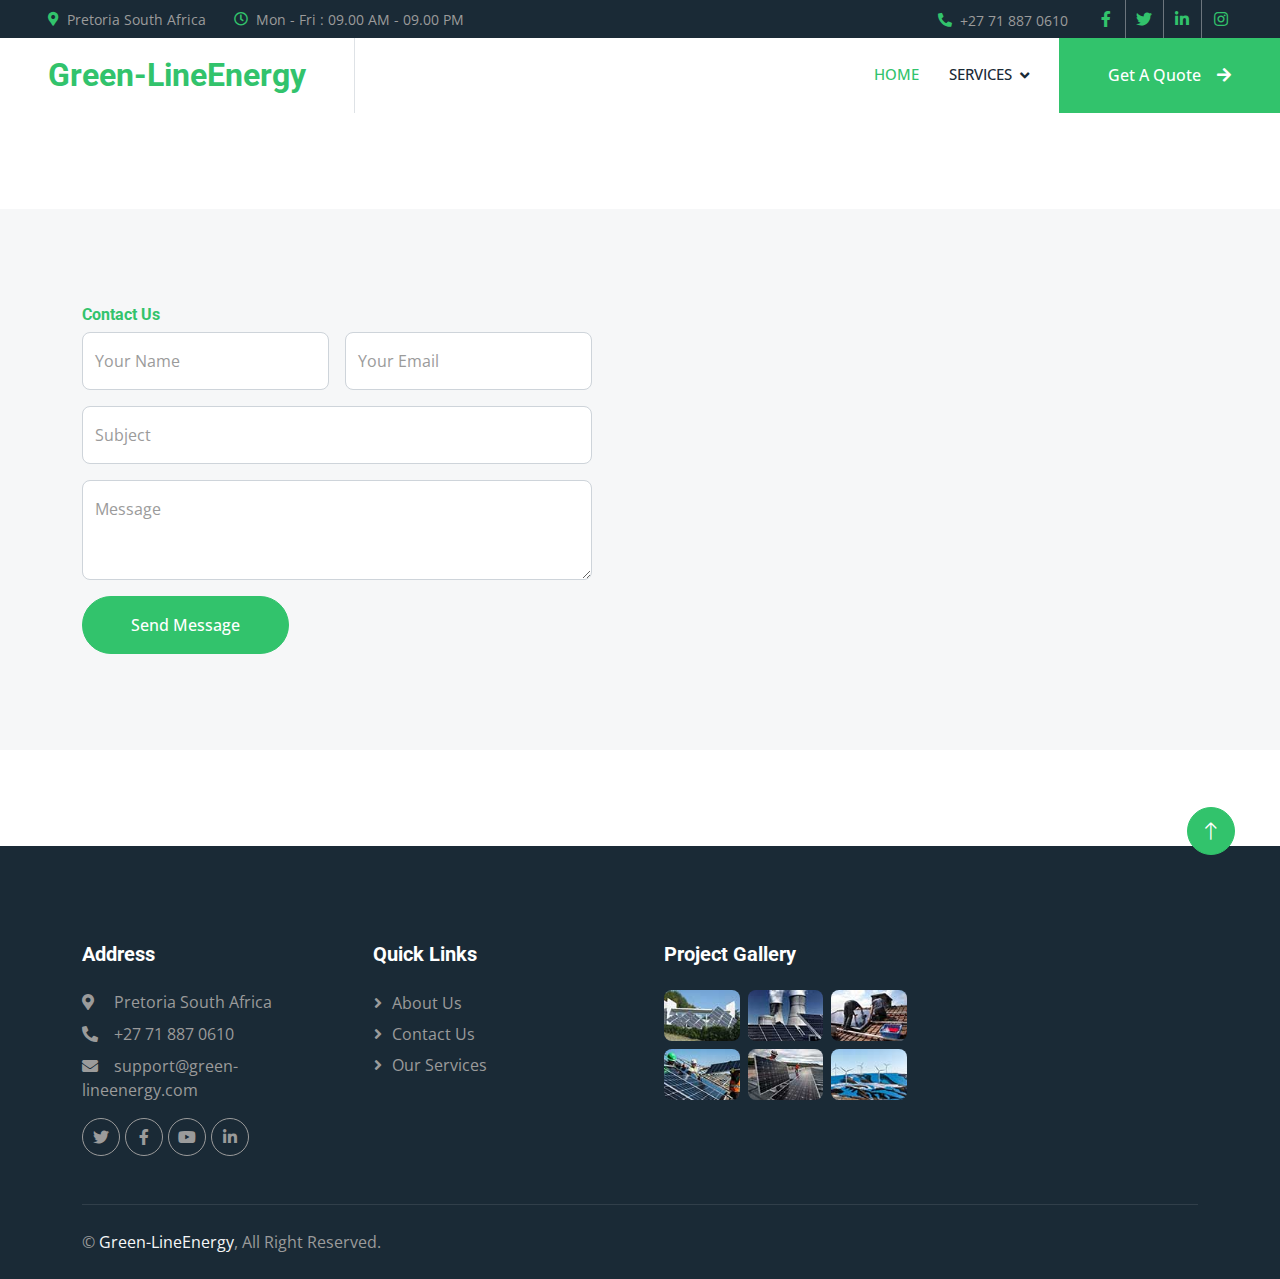
<file: contact.html>
<!DOCTYPE html>
<html lang="en">

<head>
    <meta charset="utf-8">
    <title>Green-LineEnergy</title>
    <meta content="width=device-width, initial-scale=1.0" name="viewport">
    <meta content=" Solar panel, Wind Turbine, Battery Solution" name="keywords">
    <meta content="" name="description">
    <!-- Favicon -->
    <link href="img/favicon.ico" rel="icon">

    <!-- Google Web Fonts -->
    <link rel="preconnect" href="https://fonts.googleapis.com">
    <link rel="preconnect" href="https://fonts.gstatic.com" crossorigin>
    <link href="https://fonts.googleapis.com/css2?family=Open+Sans:wght@400;500&family=Roboto:wght@500;700;900&display=swap" rel="stylesheet"> 

    <!-- Icon Font Stylesheet -->
    <link href="https://cdnjs.cloudflare.com/ajax/libs/font-awesome/5.10.0/css/all.min.css" rel="stylesheet">
    <link href="https://cdn.jsdelivr.net/npm/bootstrap-icons@1.4.1/font/bootstrap-icons.css" rel="stylesheet">

    <!-- Libraries Stylesheet -->
    <link href="lib/animate/animate.min.css" rel="stylesheet">
    <link href="lib/owlcarousel/assets/owl.carousel.min.css" rel="stylesheet">
    <link href="lib/lightbox/css/lightbox.min.css" rel="stylesheet">

    <!-- Customized Bootstrap Stylesheet -->
    <link href="css/bootstrap.min.css" rel="stylesheet">

    <!-- Template Stylesheet -->
    <link href="css/style.css" rel="stylesheet">
</head>

<body>
    <!-- Spinner Start -->
    <div id="spinner" class="show bg-white position-fixed translate-middle w-100 vh-100 top-50 start-50 d-flex align-items-center justify-content-center">
        <div class="spinner-border text-primary" style="width: 3rem; height: 3rem;" role="status">
            <span class="sr-only">Loading...</span>
        </div>
    </div>
    <!-- Spinner End -->


    <!-- Topbar Start -->
    <div class="container-fluid bg-dark p-0">
        <div class="row gx-0 d-none d-lg-flex">
            <div class="col-lg-7 px-5 text-start">
                <div class="h-100 d-inline-flex align-items-center me-4">
                    <small class="fa fa-map-marker-alt text-primary me-2"></small>
                    <small>Pretoria South Africa</small>
                </div>
                <div class="h-100 d-inline-flex align-items-center">
                    <small class="far fa-clock text-primary me-2"></small>
                    <small>Mon - Fri : 09.00 AM - 09.00 PM</small>
                </div>
            </div>
            <div class="col-lg-5 px-5 text-end">
                <div class="h-100 d-inline-flex align-items-center me-4">
                    <small class="fa fa-phone-alt text-primary me-2"></small>
                    <small>+27 71 887 0610</small>
                </div>
                <div class="h-100 d-inline-flex align-items-center mx-n2">
                    <a class="btn btn-square btn-link rounded-0 border-0 border-end border-secondary" href=""><i class="fab fa-facebook-f"></i></a>
                    <a class="btn btn-square btn-link rounded-0 border-0 border-end border-secondary" href=""><i class="fab fa-twitter"></i></a>
                    <a class="btn btn-square btn-link rounded-0 border-0 border-end border-secondary" href=""><i class="fab fa-linkedin-in"></i></a>
                    <a class="btn btn-square btn-link rounded-0" href=""><i class="fab fa-instagram"></i></a>
                </div>
            </div>
        </div>
    </div>
    <!-- Topbar End -->


    <!-- Navbar Start -->
    <nav class="navbar navbar-expand-lg bg-white navbar-light sticky-top p-0">
        <a href="index.html" class="navbar-brand d-flex align-items-center border-end px-4 px-lg-5">
            <h2 class="m-0 text-primary">Green-LineEnergy</h2>
        </a>
        <button type="button" class="navbar-toggler me-4" data-bs-toggle="collapse" data-bs-target="#navbarCollapse">
            <span class="navbar-toggler-icon"></span>
        </button>
    
             
                <div class="collapse navbar-collapse" id="navbarCollapse">
                    <div class="navbar-nav ms-auto p-4 p-lg-0">
                        <a href="index.html" class="nav-item nav-link active">Home</a>
                        <a href="quote.html" class="nav-item nav-link" id = "quote-nav">Get Quote</a>

                        <div class="nav-item dropdown">
                            <a href="#" class="nav-link dropdown-toggle" data-bs-toggle="dropdown">Services</a>
                            <div class="dropdown-menu bg-light m-0">
                                <a href="" class="dropdown-item">Solar Panels</a>
                                <a href="" class="dropdown-item">Generators</a>
                                <a href="" class="dropdown-item">Battery Storage</a>
                                <a href="" class="dropdown-item">Inverters</a>
                                
                            </div>
                        </div>
                    </div>
                    <a href="quote.html" class="btn btn-primary rounded-0 py-4 px-lg-5 d-none d-lg-block">Get A Quote<i class="fa fa-arrow-right ms-3"></i></a>
                </div>
            </nav>
    <!-- Navbar End -->





    <!-- Contact Start -->
    <div class="container-fluid bg-light overflow-hidden px-lg-0" style="margin: 6rem 0;">
        <div class="container contact px-lg-0">
            <div class="row g-0 mx-lg-0">
                <div class="col-lg-6 contact-text py-5 wow fadeIn" data-wow-delay="0.5s">
                    <div class="p-lg-5 ps-lg-0">
                        <h6 class="text-primary">Contact Us</h6>
                         <form action="https://formsubmit.co/0fb73f853672786a94db3c0514189b5c" method="POST">

                             <!----Honeypot----->
 <input type="text" name = "_honey" style = "display:none;">
 <!---Disable Capture-->
 <input type="hidden" name = "_captcha" value = "false">
 <input type="hidden" name="_next" value="https://dianebada.github.io/GreenLineWebsite/404.html">
                            
                            <div class="row g-3">
                                <div class="col-md-6">
                                    <div class="form-floating">
                                        <input type="text" class="form-control" id="name" name = "name"placeholder="Your Name">
                                        <label for="name">Your Name</label>
                                    </div>
                                </div>
                                <div class="col-md-6">
                                    <div class="form-floating">
                                        <input type="email" class="form-control" id="email" name = "email" placeholder="Your Email">
                                        <label for="email">Your Email</label>
                                    </div>
                                </div>
                                <div class="col-12">
                                    <div class="form-floating">
                                        <input type="text" class="form-control" id="subject" placeholder="Subject" name = "subject">
                                        <label for="subject">Subject</label>
                                    </div>
                                </div>
                                <div class="col-12">
                                    <div class="form-floating">
                                        <textarea class="form-control" placeholder="Leave a message here" name = "message" id="message" style="height: 100px"></textarea>
                                        <label for="message">Message</label>
                                    </div>
                                </div>
                                <div class="col-12">
                                    <button class="btn btn-primary rounded-pill py-3 px-5" type="submit">Send Message</button>
                                </div>
                            </div>
                        </form>
                    </div>
                </div>
                <div class="col-lg-6 pe-lg-0" style="min-height: 400px;">
                    <div class="position-relative h-100">
                        <iframe src="https://www.google.com/maps/embed?pb=!1m18!1m12!1m3!1d229975.07905328897!2d28.197950499999997!3d-25.758649950000002!2m3!1f0!2f0!3f0!3m2!1i1024!2i768!4f13.1!3m3!1m2!1s0x1e95619cbec65033%3A0xf66262b07a847b4c!2sPretoria!5e0!3m2!1sen!2sza!4v1693580180314!5m2!1sen!2sza" width="600" height="450" style="border:0;" allowfullscreen="" loading="lazy" referrerpolicy="no-referrer-when-downgrade"></iframe>
                    </div>
                </div>
            </div>
        </div>
    </div>
    <!-- Contact End -->


    <!-- Footer Start -->
    <div class="container-fluid bg-dark text-body footer mt-5 pt-5 wow fadeIn" data-wow-delay="0.1s">
        <div class="container py-5">
            <div class="row g-5">
                <div class="col-lg-3 col-md-6">
                    <h5 class="text-white mb-4">Address</h5>
                    <p class="mb-2"><i class="fa fa-map-marker-alt me-3"></i> Pretoria South Africa</p>
                    <p class="mb-2"><i class="fa fa-phone-alt me-3"></i>+27 71 887 0610</p>
                    <p class="mb-2"><i class="fa fa-envelope me-3"></i>support@green-lineenergy.com</p>
                    <div class="d-flex pt-2">
                        <a class="btn btn-square btn-outline-light btn-social" href=""><i class="fab fa-twitter"></i></a>
                        <a class="btn btn-square btn-outline-light btn-social" href=""><i class="fab fa-facebook-f"></i></a>
                        <a class="btn btn-square btn-outline-light btn-social" href=""><i class="fab fa-youtube"></i></a>
                        <a class="btn btn-square btn-outline-light btn-social" href=""><i class="fab fa-linkedin-in"></i></a>
                    </div>
                </div>
                <div class="col-lg-3 col-md-6">
                    <h5 class="text-white mb-4">Quick Links</h5>
                    <a class="btn btn-link" href="index.html">About Us</a>
                    <a class="btn btn-link" href="contact.html">Contact Us</a>
                    <a class="btn btn-link" href="">Our Services</a>
                </div>
                <div class="col-lg-3 col-md-6">
                    <h5 class="text-white mb-4">Project Gallery</h5>
                    <div class="row g-2">
                        <div class="col-4">
                            <img class="img-fluid rounded" src="img/gallery-1.jpg" alt="">
                        </div>
                        <div class="col-4">
                            <img class="img-fluid rounded" src="img/gallery-2.jpg" alt="">
                        </div>
                        <div class="col-4">
                            <img class="img-fluid rounded" src="img/gallery-3.jpg" alt="">
                        </div>
                        <div class="col-4">
                            <img class="img-fluid rounded" src="img/gallery-4.jpg" alt="">
                        </div>
                        <div class="col-4">
                            <img class="img-fluid rounded" src="img/gallery-5.jpg" alt="">
                        </div>
                        <div class="col-4">
                            <img class="img-fluid rounded" src="img/gallery-6.jpg" alt="">
                        </div>
                    </div>
                </div>
            
            </div>
        </div>
        <div class="container">
            <div class="copyright">
                <div class="row">
                    <div class="col-md-6 text-center text-md-start mb-3 mb-md-0">
                        &copy; <a href="#">Green-LineEnergy</a>, All Right Reserved.
                    </div>
                   
                </div>
            </div>
        </div>
    </div>
    <!-- Footer End -->


    <!-- Back to Top -->
    <a href="#" class="btn btn-lg btn-primary btn-lg-square rounded-circle back-to-top"><i class="bi bi-arrow-up"></i></a>


    <!-- JavaScript Libraries -->
    <script src="https://code.jquery.com/jquery-3.4.1.min.js"></script>
    <script src="https://cdn.jsdelivr.net/npm/bootstrap@5.0.0/dist/js/bootstrap.bundle.min.js"></script>
    <script src="lib/wow/wow.min.js"></script>
    <script src="lib/easing/easing.min.js"></script>
    <script src="lib/waypoints/waypoints.min.js"></script>
    <script src="lib/counterup/counterup.min.js"></script>
    <script src="lib/owlcarousel/owl.carousel.min.js"></script>
    <script src="lib/isotope/isotope.pkgd.min.js"></script>
    <script src="lib/lightbox/js/lightbox.min.js"></script>

    <!-- Template Javascript -->
    <script src="js/main.js"></script>
</body>

</html>
</file>
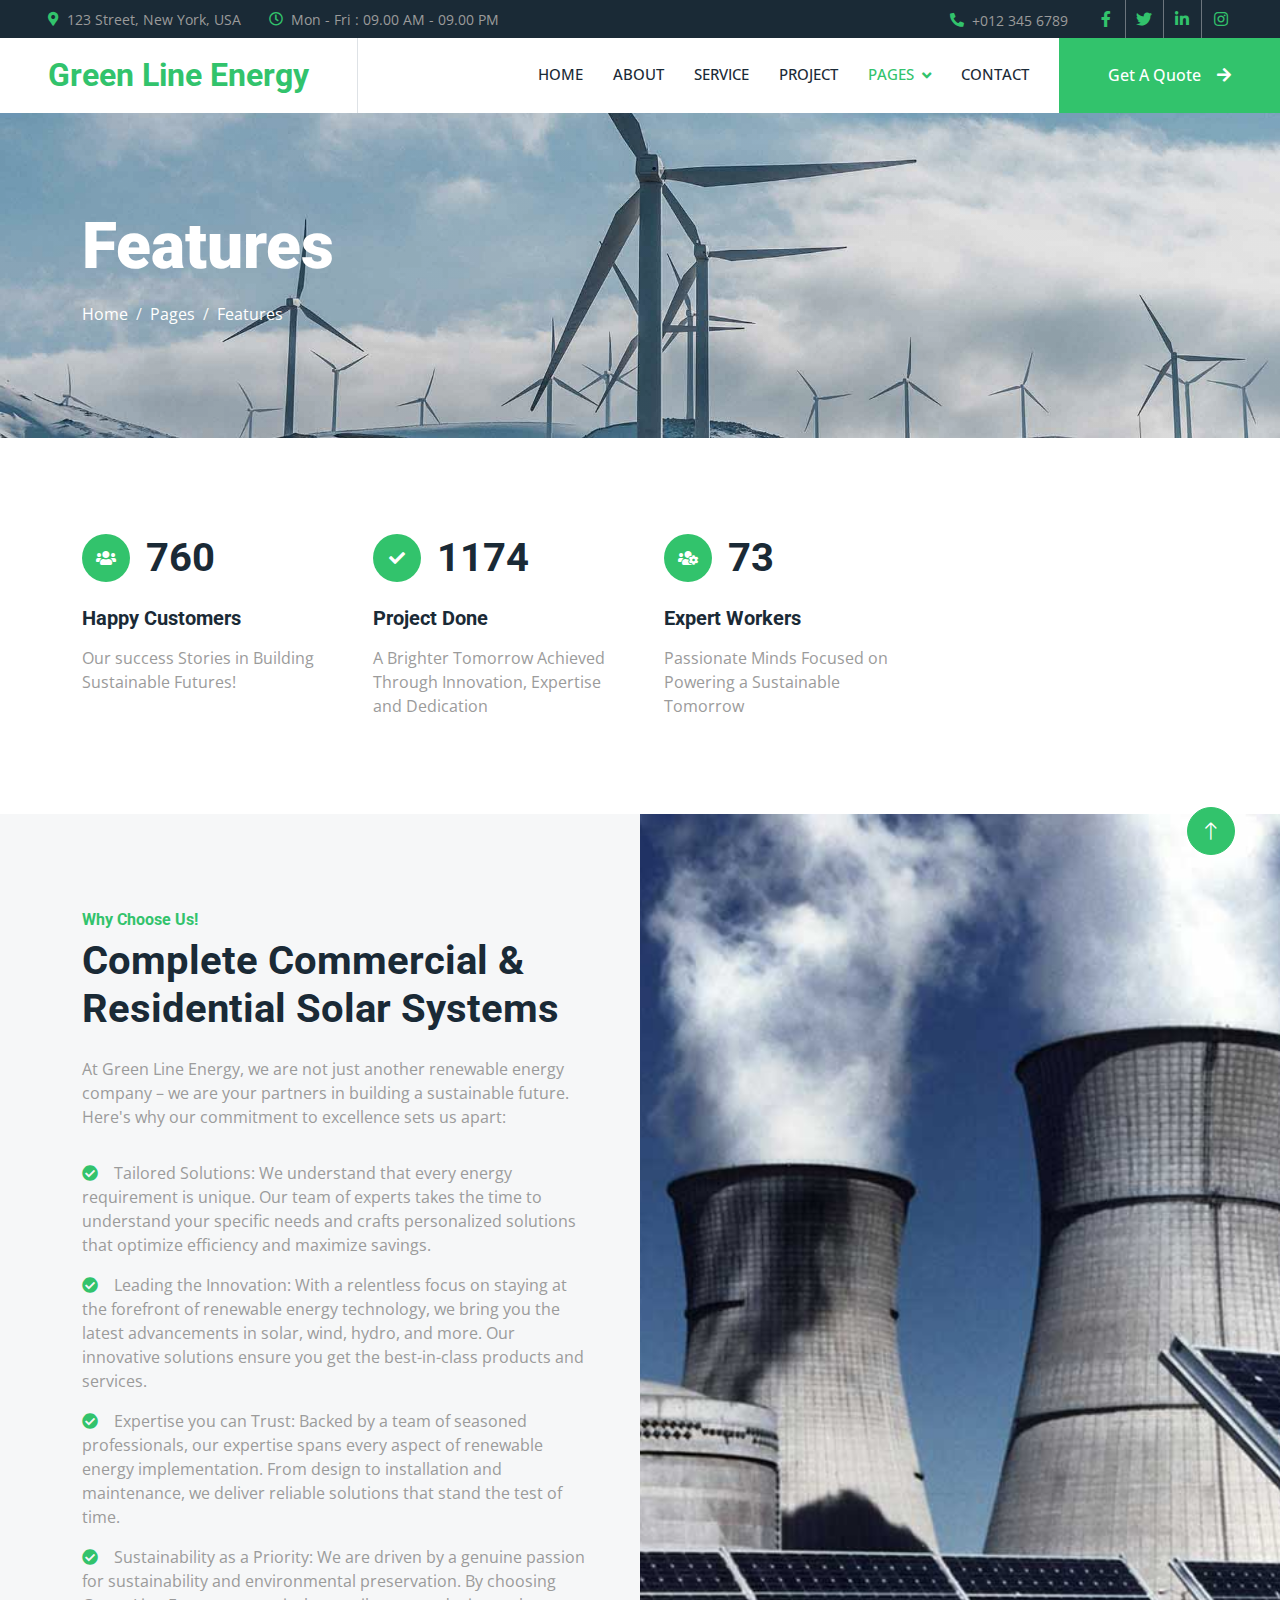
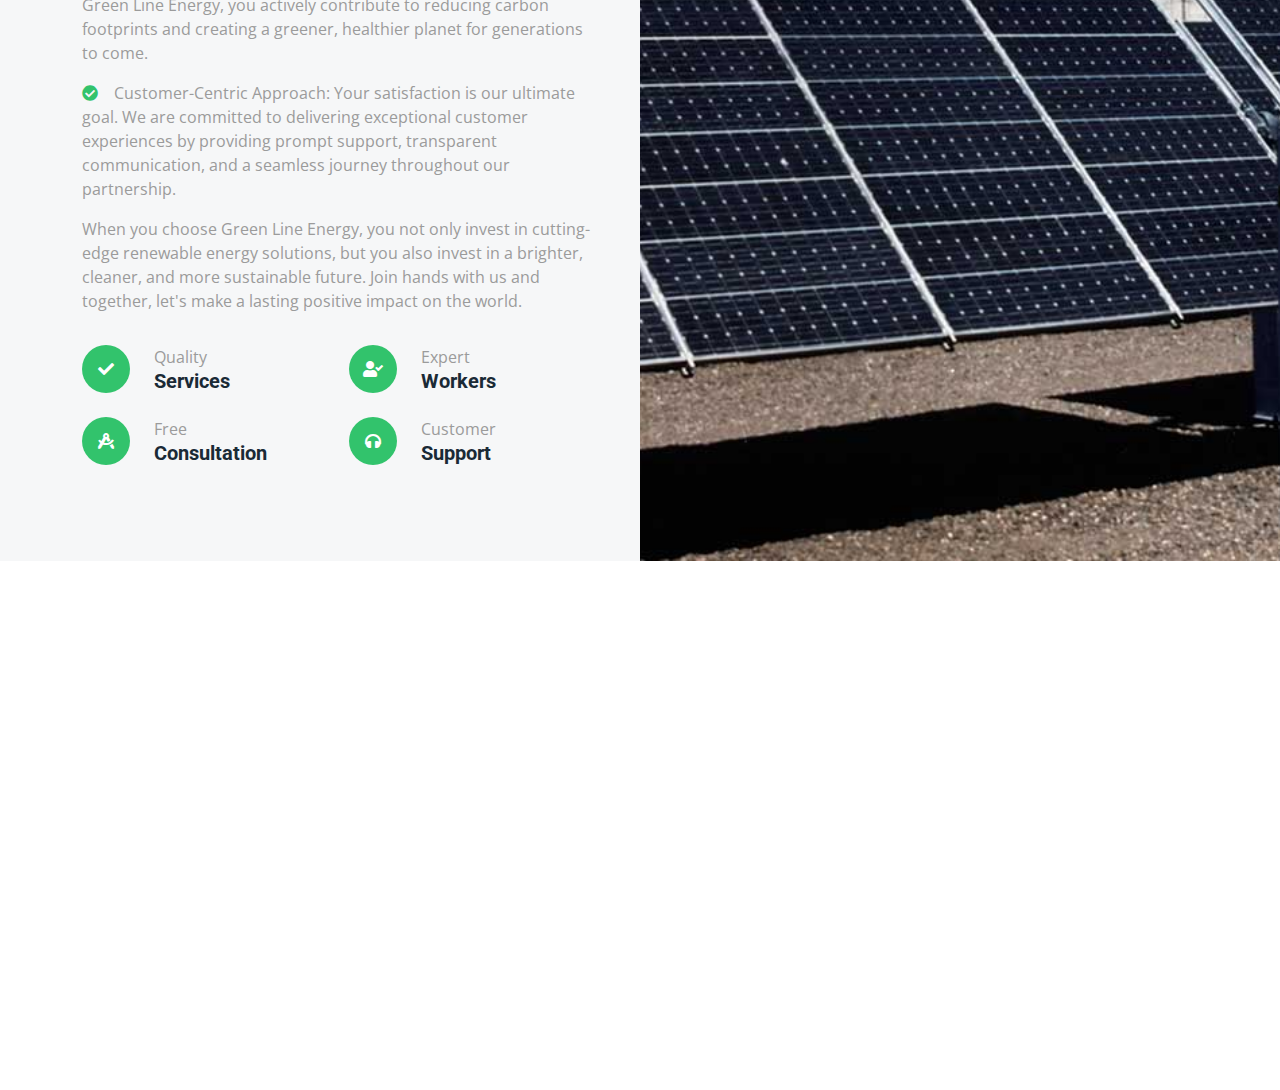
<file: feature.html>
<!DOCTYPE html>
<html lang="en">

<head>
    <meta charset="utf-8">
    <title>Solartec - Renewable Energy Website Template</title>
    <meta content="width=device-width, initial-scale=1.0" name="viewport">
    <meta content="" name="keywords">
    <meta content="" name="description">

    <!-- Favicon -->
    <link href="img/favicon.ico" rel="icon">

    <!-- Google Web Fonts -->
    <link rel="preconnect" href="https://fonts.googleapis.com">
    <link rel="preconnect" href="https://fonts.gstatic.com" crossorigin>
    <link href="https://fonts.googleapis.com/css2?family=Open+Sans:wght@400;500&family=Roboto:wght@500;700;900&display=swap" rel="stylesheet"> 

    <!-- Icon Font Stylesheet -->
    <link href="https://cdnjs.cloudflare.com/ajax/libs/font-awesome/5.10.0/css/all.min.css" rel="stylesheet">
    <link href="https://cdn.jsdelivr.net/npm/bootstrap-icons@1.4.1/font/bootstrap-icons.css" rel="stylesheet">

    <!-- Libraries Stylesheet -->
    <link href="lib/animate/animate.min.css" rel="stylesheet">
    <link href="lib/owlcarousel/assets/owl.carousel.min.css" rel="stylesheet">
    <link href="lib/lightbox/css/lightbox.min.css" rel="stylesheet">

    <!-- Customized Bootstrap Stylesheet -->
    <link href="css/bootstrap.min.css" rel="stylesheet">

    <!-- Template Stylesheet -->
    <link href="css/style.css" rel="stylesheet">
</head>

<body>
    <!-- Spinner Start -->
    <div id="spinner" class="show bg-white position-fixed translate-middle w-100 vh-100 top-50 start-50 d-flex align-items-center justify-content-center">
        <div class="spinner-border text-primary" style="width: 3rem; height: 3rem;" role="status">
            <span class="sr-only">Loading...</span>
        </div>
    </div>
    <!-- Spinner End -->


    <!-- Topbar Start -->
    <div class="container-fluid bg-dark p-0">
        <div class="row gx-0 d-none d-lg-flex">
            <div class="col-lg-7 px-5 text-start">
                <div class="h-100 d-inline-flex align-items-center me-4">
                    <small class="fa fa-map-marker-alt text-primary me-2"></small>
                    <small>123 Street, New York, USA</small>
                </div>
                <div class="h-100 d-inline-flex align-items-center">
                    <small class="far fa-clock text-primary me-2"></small>
                    <small>Mon - Fri : 09.00 AM - 09.00 PM</small>
                </div>
            </div>
            <div class="col-lg-5 px-5 text-end">
                <div class="h-100 d-inline-flex align-items-center me-4">
                    <small class="fa fa-phone-alt text-primary me-2"></small>
                    <small>+012 345 6789</small>
                </div>
                <div class="h-100 d-inline-flex align-items-center mx-n2">
                    <a class="btn btn-square btn-link rounded-0 border-0 border-end border-secondary" href=""><i class="fab fa-facebook-f"></i></a>
                    <a class="btn btn-square btn-link rounded-0 border-0 border-end border-secondary" href=""><i class="fab fa-twitter"></i></a>
                    <a class="btn btn-square btn-link rounded-0 border-0 border-end border-secondary" href=""><i class="fab fa-linkedin-in"></i></a>
                    <a class="btn btn-square btn-link rounded-0" href=""><i class="fab fa-instagram"></i></a>
                </div>
            </div>
        </div>
    </div>
    <!-- Topbar End -->


    <!-- Navbar Start -->
    <nav class="navbar navbar-expand-lg bg-white navbar-light sticky-top p-0">
        <a href="index.html" class="navbar-brand d-flex align-items-center border-end px-4 px-lg-5">
            <h2 class="m-0 text-primary">Green Line Energy</h2>
        </a>
        <button type="button" class="navbar-toggler me-4" data-bs-toggle="collapse" data-bs-target="#navbarCollapse">
            <span class="navbar-toggler-icon"></span>
        </button>
        <div class="collapse navbar-collapse" id="navbarCollapse">
            <div class="navbar-nav ms-auto p-4 p-lg-0">
                <a href="index.html" class="nav-item nav-link">Home</a>
                <a href="about.html" class="nav-item nav-link">About</a>
                <a href="service.html" class="nav-item nav-link">Service</a>
                <a href="project.html" class="nav-item nav-link">Project</a>
                <div class="nav-item dropdown">
                    <a href="#" class="nav-link dropdown-toggle active" data-bs-toggle="dropdown">Pages</a>
                    <div class="dropdown-menu bg-light m-0">
                        <a href="feature.html" class="dropdown-item active">Feature</a>
                        <a href="quote.html" class="dropdown-item">Free Quote</a>
                        <a href="team.html" class="dropdown-item">Our Team</a>
                        <a href="testimonial.html" class="dropdown-item">Testimonial</a>
                        
                    </div>
                </div>
                <a href="contact.html" class="nav-item nav-link">Contact</a>
            </div>
            <a href="quote.html" class="btn btn-primary rounded-0 py-4 px-lg-5 d-none d-lg-block">Get A Quote<i class="fa fa-arrow-right ms-3"></i></a>
        </div>
    </nav>
    <!-- Navbar End -->


    <!-- Page Header Start -->
    <div class="container-fluid page-header py-5 mb-5">
        <div class="container py-5">
            <h1 class="display-3 text-white mb-3 animated slideInDown">Features</h1>
            <nav aria-label="breadcrumb animated slideInDown">
                <ol class="breadcrumb">
                    <li class="breadcrumb-item"><a class="text-white" href="#">Home</a></li>
                    <li class="breadcrumb-item"><a class="text-white" href="#">Pages</a></li>
                    <li class="breadcrumb-item text-white active" aria-current="page">Features</li>
                </ol>
            </nav>
        </div>
    </div>
    <!-- Page Header End -->


    <!-- Feature Start -->
    <div class="container-xxl py-5">
        <div class="container">
            <div class="row g-5">
                <div class="col-md-6 col-lg-3 wow fadeIn" data-wow-delay="0.1s">
                    <div class="d-flex align-items-center mb-4">
                        <div class="btn-lg-square bg-primary rounded-circle me-3">
                            <i class="fa fa-users text-white"></i>
                        </div>
                        <h1 class="mb-0" data-toggle="counter-up">2082</h1>
                    </div>
                    <h5 class="mb-3">Happy Customers</h5>
                    <span>Our success Stories in Building Sustainable Futures!</span>
                </div>
                <div class="col-md-6 col-lg-3 wow fadeIn" data-wow-delay="0.3s">
                    <div class="d-flex align-items-center mb-4">
                        <div class="btn-lg-square bg-primary rounded-circle me-3">
                            <i class="fa fa-check text-white"></i>
                        </div>
                        <h1 class="mb-0" data-toggle="counter-up">3216</h1>
                    </div>
                    <h5 class="mb-3">Project Done</h5>
                    <span>A Brighter Tomorrow Achieved Through Innovation, Expertise and Dedication</span>
                </div>
                <div class="col-md-6 col-lg-3 wow fadeIn" data-wow-delay="0.7s">
                    <div class="d-flex align-items-center mb-4">
                        <div class="btn-lg-square bg-primary rounded-circle me-3">
                            <i class="fa fa-users-cog text-white"></i>
                        </div>
                        <h1 class="mb-0" data-toggle="counter-up">200</h1>
                    </div>
                    <h5 class="mb-3">Expert Workers</h5>
                    <span>Passionate Minds Focused on Powering a Sustainable Tomorrow</span>
                </div>
            </div>
        </div>
    </div>
    <!-- Feature Start -->


    <!-- Feature Start -->
    <div class="container-fluid bg-light overflow-hidden my-5 px-lg-0">
        <div class="container feature px-lg-0">
            <div class="row g-0 mx-lg-0">
                <div class="col-lg-6 feature-text py-5 wow fadeIn" data-wow-delay="0.1s">
                    <div class="p-lg-5 ps-lg-0">
                        <h6 class="text-primary">Why Choose Us!</h6>
                        <h1 class="mb-4">Complete Commercial & Residential Solar Systems</h1>
                        <p class="mb-4 pb-2">At Green Line Energy, we are not just another renewable energy company – we are your partners in building a sustainable future. Here's why our commitment to excellence sets us apart:
                        </p>

                        <p><i class="fa fa-check-circle text-primary me-3"></i>Tailored Solutions: We understand that every energy requirement is unique. Our team of experts takes the time to understand your specific needs and crafts personalized solutions that optimize efficiency and maximize savings.</p>
                        <p><i class="fa fa-check-circle text-primary me-3"></i>Leading the Innovation: With a relentless focus on staying at the forefront of renewable energy technology, we bring you the latest advancements in solar, wind, hydro, and more. Our innovative solutions ensure you get the best-in-class products and services.</p>

                        <p><i class="fa fa-check-circle text-primary me-3"></i>Expertise you can Trust: Backed by a team of seasoned professionals, our expertise spans every aspect of renewable energy implementation. From design to installation and maintenance, we deliver reliable solutions that stand the test of time.</p>

                        <p><i class="fa fa-check-circle text-primary me-3"></i>Sustainability as a Priority: We are driven by a genuine passion for sustainability and environmental preservation. By choosing Green Line Energy, you actively contribute to reducing carbon footprints and creating a greener, healthier planet for generations to come.</p>     <p><i class="fa fa-check-circle text-primary me-3"></i>Customer-Centric Approach: Your satisfaction is our ultimate goal. We are committed to delivering exceptional customer experiences by providing prompt support, transparent communication, and a seamless journey throughout our partnership.</p>
    
                    
                        <p class="mb-4 pb-2"> When you choose Green Line Energy, you not only invest in cutting-edge renewable energy solutions, but you also invest in a brighter, cleaner, and more sustainable future. Join hands with us and together, let's make a lasting positive impact on the world.</p>
                            
                            
                        <div class="row g-4">
                            <div class="col-6">
                                <div class="d-flex align-items-center">
                                    <div class="btn-lg-square bg-primary rounded-circle">
                                        <i class="fa fa-check text-white"></i>
                                    </div>
                                    <div class="ms-4">
                                        <p class="mb-0">Quality</p>
                                        <h5 class="mb-0">Services</h5>
                                    </div>
                                </div>
                            </div>
                            <div class="col-6">
                                <div class="d-flex align-items-center">
                                    <div class="btn-lg-square bg-primary rounded-circle">
                                        <i class="fa fa-user-check text-white"></i>
                                    </div>
                                    <div class="ms-4">
                                        <p class="mb-0">Expert</p>
                                        <h5 class="mb-0">Workers</h5>
                                    </div>
                                </div>
                            </div>
                            <div class="col-6">
                                <div class="d-flex align-items-center">
                                    <div class="btn-lg-square bg-primary rounded-circle">
                                        <i class="fa fa-drafting-compass text-white"></i>
                                    </div>
                                    <div class="ms-4">
                                        <p class="mb-0">Free</p>
                                        <h5 class="mb-0">Consultation</h5>
                                    </div>
                                </div>
                            </div>
                            <div class="col-6">
                                <div class="d-flex align-items-center">
                                    <div class="btn-lg-square bg-primary rounded-circle">
                                        <i class="fa fa-headphones text-white"></i>
                                    </div>
                                    <div class="ms-4">
                                        <p class="mb-0">Customer</p>
                                        <h5 class="mb-0">Support</h5>
                                    </div>
                                </div>
                            </div>
                        </div>
                    </div>
                </div>
                <div class="col-lg-6 pe-lg-0 wow fadeIn" data-wow-delay="0.5s" style="min-height: 400px;">
                    <div class="position-relative h-100">
                        <img class="position-absolute img-fluid w-100 h-100" src="img/feature.jpg" style="object-fit: cover;" alt="">
                    </div>
                </div>
            </div>
        </div>
    </div>
    <!-- Feature End -->
        

    <!-- Footer Start -->
    <div class="container-fluid bg-dark text-body footer pt-5 wow fadeIn" data-wow-delay="0.1s" style="margin-top: 6rem;">
        <div class="container py-5">
            <div class="row g-5">
                <div class="col-lg-3 col-md-6">
                    <h5 class="text-white mb-4">Address</h5>
                    <p class="mb-2"><i class="fa fa-map-marker-alt me-3"></i>123 Street, Pretoria, South Africa</p>
                    <p class="mb-2"><i class="fa fa-phone-alt me-3"></i>+27718870610</p>
                    <p class="mb-2"><i class="fa fa-envelope me-3"></i>info@example.com</p>
                    <div class="d-flex pt-2">
                        <a class="btn btn-square btn-outline-light btn-social" href=""><i class="fab fa-twitter"></i></a>
                        <a class="btn btn-square btn-outline-light btn-social" href=""><i class="fab fa-facebook-f"></i></a>
                        <a class="btn btn-square btn-outline-light btn-social" href=""><i class="fab fa-youtube"></i></a>
                        <a class="btn btn-square btn-outline-light btn-social" href=""><i class="fab fa-linkedin-in"></i></a>
                    </div>
                </div>
                <div class="col-lg-3 col-md-6">
                    <h5 class="text-white mb-4">Quick Links</h5>
                    <a class="btn btn-link" href="">About Us</a>
                    <a class="btn btn-link" href="">Contact Us</a>
                    <a class="btn btn-link" href="">Our Services</a>
                    <a class="btn btn-link" href="">Terms & Condition</a>
                    <a class="btn btn-link" href="">Support</a>
                </div>
                <div class="col-lg-3 col-md-6">
                    <h5 class="text-white mb-4">Project Gallery</h5>
                    <div class="row g-2">
                        <div class="col-4">
                            <img class="img-fluid rounded" src="img/gallery-1.jpg" alt="">
                        </div>
                        <div class="col-4">
                            <img class="img-fluid rounded" src="img/gallery-2.jpg" alt="">
                        </div>
                        <div class="col-4">
                            <img class="img-fluid rounded" src="img/gallery-3.jpg" alt="">
                        </div>
                        <div class="col-4">
                            <img class="img-fluid rounded" src="img/gallery-4.jpg" alt="">
                        </div>
                        <div class="col-4">
                            <img class="img-fluid rounded" src="img/gallery-5.jpg" alt="">
                        </div>
                        <div class="col-4">
                            <img class="img-fluid rounded" src="img/gallery-6.jpg" alt="">
                        </div>
                    </div>
                </div>
                <div class="col-lg-3 col-md-6">
                    <h5 class="text-white mb-4">Newsletter</h5>
                    <p>Dolor amet sit justo amet elitr clita ipsum elitr est.</p>
                    <div class="position-relative mx-auto" style="max-width: 400px;">
                        <input class="form-control border-0 w-100 py-3 ps-4 pe-5" type="text" placeholder="Your email">
                        <button type="button" class="btn btn-primary py-2 position-absolute top-0 end-0 mt-2 me-2">SignUp</button>
                    </div>
                </div>
            </div>
        </div>
        <div class="container">
            <div class="copyright">
                <div class="row">
                    <div class="col-md-6 text-center text-md-start mb-3 mb-md-0">
                        &copy; <a href="#">Green Line Energy</a>, All Right Reserved.
                    </div>
                    <div class="col-md-6 text-center text-md-end">
                        <!--/*** This template is free as long as you keep the footer author’s credit link/attribution link/backlink. If you'd like to use the template without the footer author’s credit link/attribution link/backlink, you can purchase the Credit Removal License from "https://htmlcodex.com/credit-removal". Thank you for your support. ***/-->
                     
                    </div>
                </div>
            </div>
        </div>
    </div>
    <!-- Footer End -->


    <!-- Back to Top -->
    <a href="#" class="btn btn-lg btn-primary btn-lg-square rounded-circle back-to-top"><i class="bi bi-arrow-up"></i></a>


    <!-- JavaScript Libraries -->
    <script src="https://code.jquery.com/jquery-3.4.1.min.js"></script>
    <script src="https://cdn.jsdelivr.net/npm/bootstrap@5.0.0/dist/js/bootstrap.bundle.min.js"></script>
    <script src="lib/wow/wow.min.js"></script>
    <script src="lib/easing/easing.min.js"></script>
    <script src="lib/waypoints/waypoints.min.js"></script>
    <script src="lib/counterup/counterup.min.js"></script>
    <script src="lib/owlcarousel/owl.carousel.min.js"></script>
    <script src="lib/isotope/isotope.pkgd.min.js"></script>
    <script src="lib/lightbox/js/lightbox.min.js"></script>

    <!-- Template Javascript -->
    <script src="js/main.js"></script>
</body>

</html>
</file>
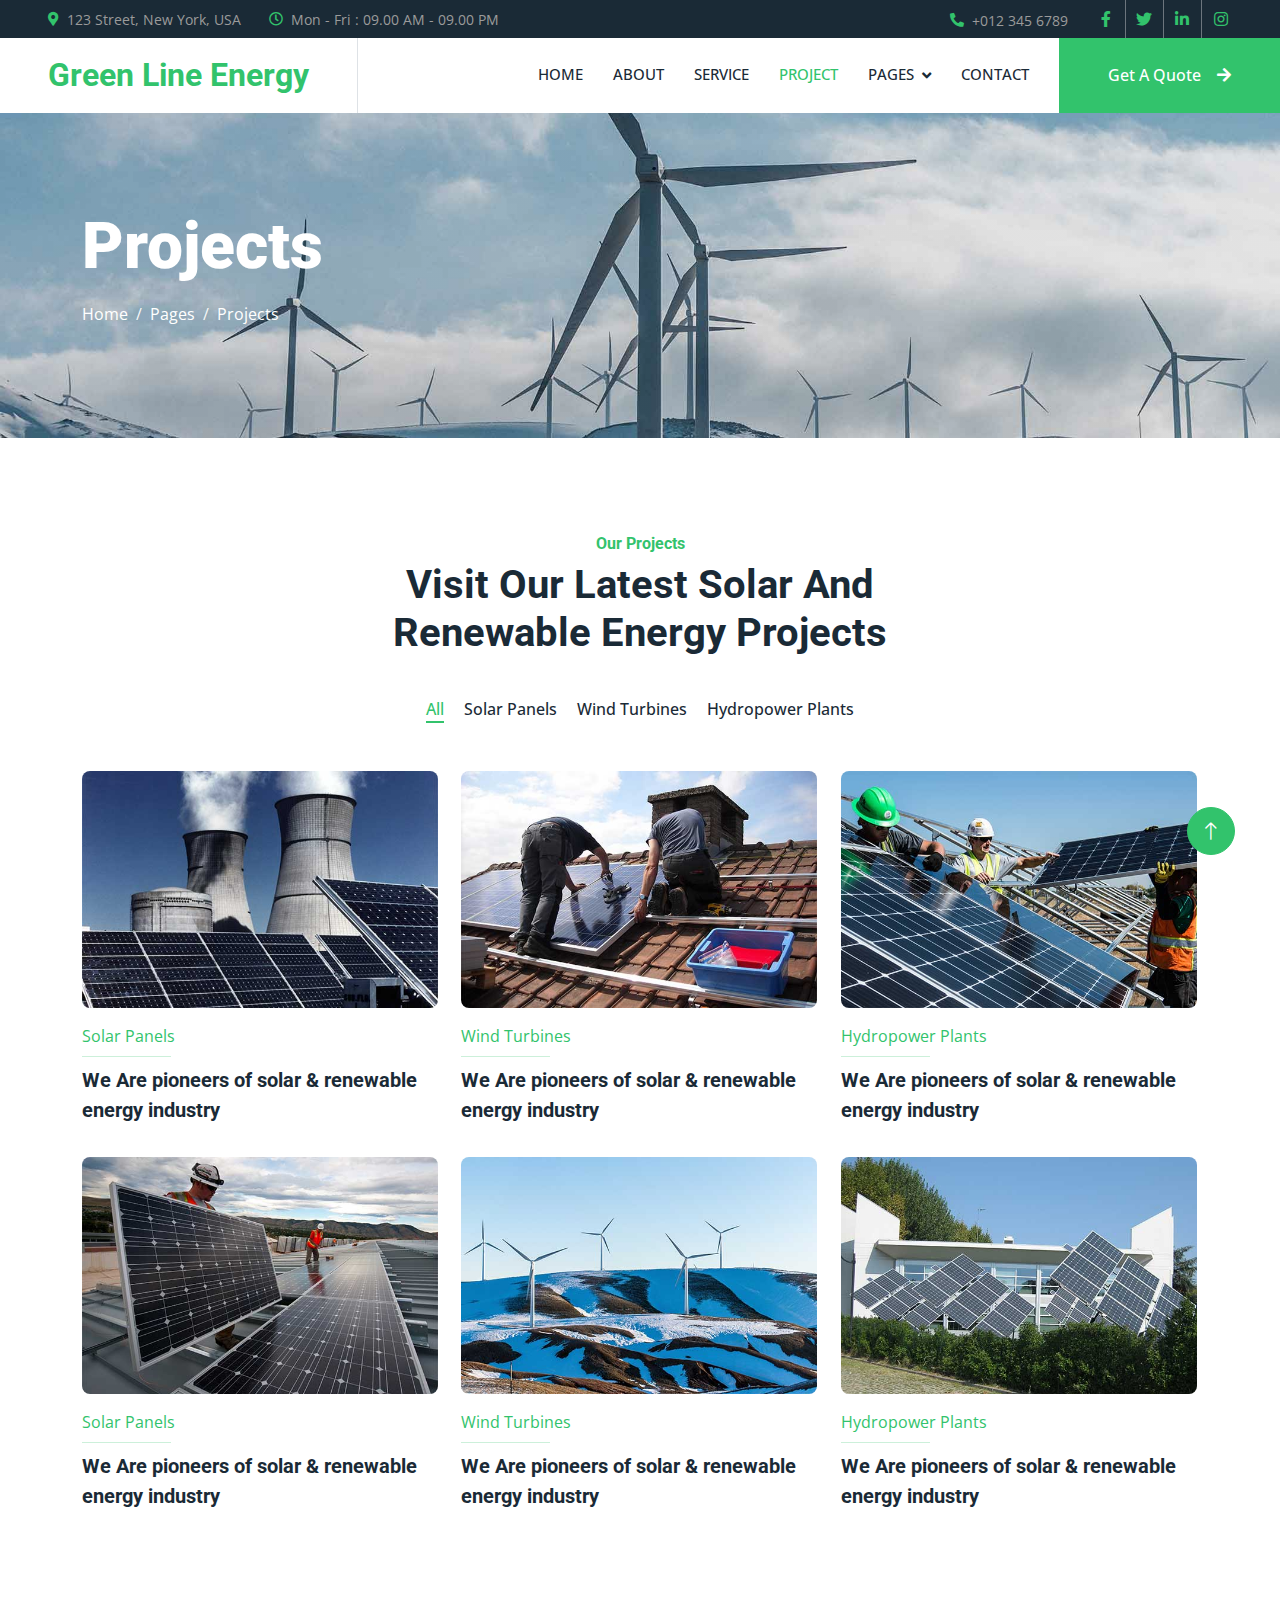
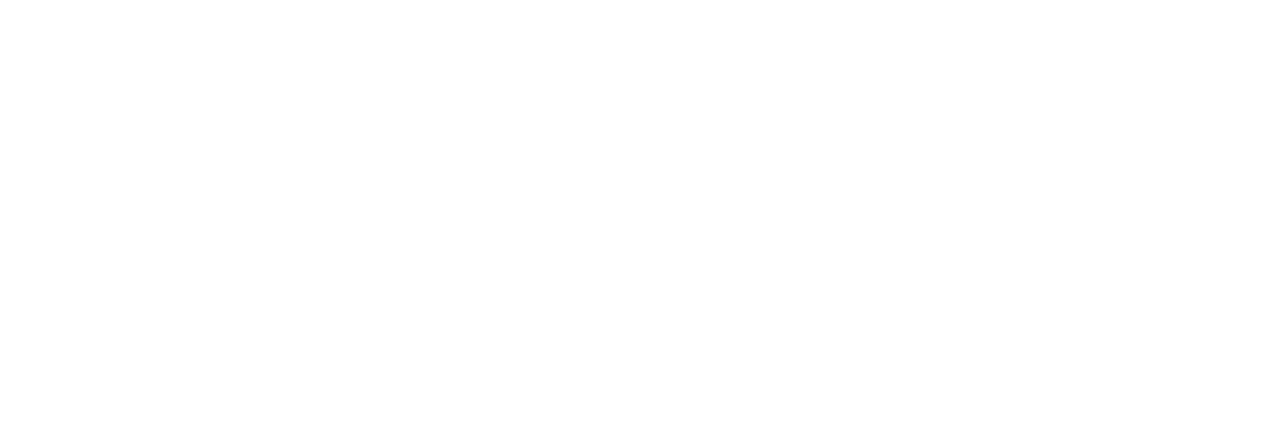
<file: project.html>
<!DOCTYPE html>
<html lang="en">

<head>
    <meta charset="utf-8">
    <title>Solartec - Renewable Energy Website Template</title>
    <meta content="width=device-width, initial-scale=1.0" name="viewport">
    <meta content="" name="keywords">
    <meta content="" name="description">

    <!-- Favicon -->
    <link href="img/favicon.ico" rel="icon">

    <!-- Google Web Fonts -->
    <link rel="preconnect" href="https://fonts.googleapis.com">
    <link rel="preconnect" href="https://fonts.gstatic.com" crossorigin>
    <link href="https://fonts.googleapis.com/css2?family=Open+Sans:wght@400;500&family=Roboto:wght@500;700;900&display=swap" rel="stylesheet"> 

    <!-- Icon Font Stylesheet -->
    <link href="https://cdnjs.cloudflare.com/ajax/libs/font-awesome/5.10.0/css/all.min.css" rel="stylesheet">
    <link href="https://cdn.jsdelivr.net/npm/bootstrap-icons@1.4.1/font/bootstrap-icons.css" rel="stylesheet">

    <!-- Libraries Stylesheet -->
    <link href="lib/animate/animate.min.css" rel="stylesheet">
    <link href="lib/owlcarousel/assets/owl.carousel.min.css" rel="stylesheet">
    <link href="lib/lightbox/css/lightbox.min.css" rel="stylesheet">

    <!-- Customized Bootstrap Stylesheet -->
    <link href="css/bootstrap.min.css" rel="stylesheet">

    <!-- Template Stylesheet -->
    <link href="css/style.css" rel="stylesheet">
</head>

<body>
    <!-- Spinner Start -->
    <div id="spinner" class="show bg-white position-fixed translate-middle w-100 vh-100 top-50 start-50 d-flex align-items-center justify-content-center">
        <div class="spinner-border text-primary" style="width: 3rem; height: 3rem;" role="status">
            <span class="sr-only">Loading...</span>
        </div>
    </div>
    <!-- Spinner End -->


    <!-- Topbar Start -->
    <div class="container-fluid bg-dark p-0">
        <div class="row gx-0 d-none d-lg-flex">
            <div class="col-lg-7 px-5 text-start">
                <div class="h-100 d-inline-flex align-items-center me-4">
                    <small class="fa fa-map-marker-alt text-primary me-2"></small>
                    <small>123 Street, New York, USA</small>
                </div>
                <div class="h-100 d-inline-flex align-items-center">
                    <small class="far fa-clock text-primary me-2"></small>
                    <small>Mon - Fri : 09.00 AM - 09.00 PM</small>
                </div>
            </div>
            <div class="col-lg-5 px-5 text-end">
                <div class="h-100 d-inline-flex align-items-center me-4">
                    <small class="fa fa-phone-alt text-primary me-2"></small>
                    <small>+012 345 6789</small>
                </div>
                <div class="h-100 d-inline-flex align-items-center mx-n2">
                    <a class="btn btn-square btn-link rounded-0 border-0 border-end border-secondary" href=""><i class="fab fa-facebook-f"></i></a>
                    <a class="btn btn-square btn-link rounded-0 border-0 border-end border-secondary" href=""><i class="fab fa-twitter"></i></a>
                    <a class="btn btn-square btn-link rounded-0 border-0 border-end border-secondary" href=""><i class="fab fa-linkedin-in"></i></a>
                    <a class="btn btn-square btn-link rounded-0" href=""><i class="fab fa-instagram"></i></a>
                </div>
            </div>
        </div>
    </div>
    <!-- Topbar End -->


    <!-- Navbar Start -->
    <nav class="navbar navbar-expand-lg bg-white navbar-light sticky-top p-0">
        <a href="index.html" class="navbar-brand d-flex align-items-center border-end px-4 px-lg-5">
            <h2 class="m-0 text-primary">Green Line Energy</h2>
        </a>
        <button type="button" class="navbar-toggler me-4" data-bs-toggle="collapse" data-bs-target="#navbarCollapse">
            <span class="navbar-toggler-icon"></span>
        </button>
        <div class="collapse navbar-collapse" id="navbarCollapse">
            <div class="navbar-nav ms-auto p-4 p-lg-0">
                <a href="index.html" class="nav-item nav-link">Home</a>
                <a href="about.html" class="nav-item nav-link">About</a>
                <a href="service.html" class="nav-item nav-link">Service</a>
                <a href="project.html" class="nav-item nav-link active">Project</a>
                <div class="nav-item dropdown">
                    <a href="#" class="nav-link dropdown-toggle" data-bs-toggle="dropdown">Pages</a>
                    <div class="dropdown-menu bg-light m-0">
                        <a href="feature.html" class="dropdown-item">Feature</a>
                        <a href="quote.html" class="dropdown-item">Free Quote</a>
                        <a href="team.html" class="dropdown-item">Our Team</a>
                        <a href="testimonial.html" class="dropdown-item">Testimonial</a>
                        
                    </div>
                </div>
                <a href="contact.html" class="nav-item nav-link">Contact</a>
            </div>
            <a href="quote.html" class="btn btn-primary rounded-0 py-4 px-lg-5 d-none d-lg-block">Get A Quote<i class="fa fa-arrow-right ms-3"></i></a>
        </div>
    </nav>
    <!-- Navbar End -->


    <!-- Page Header Start -->
    <div class="container-fluid page-header py-5 mb-5">
        <div class="container py-5">
            <h1 class="display-3 text-white mb-3 animated slideInDown">Projects</h1>
            <nav aria-label="breadcrumb animated slideInDown">
                <ol class="breadcrumb">
                    <li class="breadcrumb-item"><a class="text-white" href="#">Home</a></li>
                    <li class="breadcrumb-item"><a class="text-white" href="#">Pages</a></li>
                    <li class="breadcrumb-item text-white active" aria-current="page">Projects</li>
                </ol>
            </nav>
        </div>
    </div>
    <!-- Page Header End -->


    <!-- Projects Start -->
    <div class="container-xxl py-5">
        <div class="container">
            <div class="text-center mx-auto mb-5 wow fadeInUp" data-wow-delay="0.1s" style="max-width: 600px;">
                <h6 class="text-primary">Our Projects</h6>
                <h1 class="mb-4">Visit Our Latest Solar And Renewable Energy Projects</h1>
            </div>
            <div class="row mt-n2 wow fadeInUp" data-wow-delay="0.3s">
                <div class="col-12 text-center">
                    <ul class="list-inline mb-5" id="portfolio-flters">
                        <li class="mx-2 active" data-filter="*">All</li>
                        <li class="mx-2" data-filter=".first">Solar Panels</li>
                        <li class="mx-2" data-filter=".second">Wind Turbines</li>
                        <li class="mx-2" data-filter=".third">Hydropower Plants</li>
                    </ul>
                </div>
            </div>
            <div class="row g-4 portfolio-container wow fadeInUp" data-wow-delay="0.5s">
                <div class="col-lg-4 col-md-6 portfolio-item first">
                    <div class="portfolio-img rounded overflow-hidden">
                        <img class="img-fluid" src="img/img-600x400-6.jpg" alt="">
                        <div class="portfolio-btn">
                            <a class="btn btn-lg-square btn-outline-light rounded-circle mx-1" href="img/img-600x400-6.jpg" data-lightbox="portfolio"><i class="fa fa-eye"></i></a>
                            <a class="btn btn-lg-square btn-outline-light rounded-circle mx-1" href=""><i class="fa fa-link"></i></a>
                        </div>
                    </div>
                    <div class="pt-3">
                        <p class="text-primary mb-0">Solar Panels</p>
                        <hr class="text-primary w-25 my-2">
                        <h5 class="lh-base">We Are pioneers of solar & renewable energy industry</h5>
                    </div>
                </div>
                <div class="col-lg-4 col-md-6 portfolio-item second">
                    <div class="portfolio-img rounded overflow-hidden">
                        <img class="img-fluid" src="img/img-600x400-5.jpg" alt="">
                        <div class="portfolio-btn">
                            <a class="btn btn-lg-square btn-outline-light rounded-circle mx-1" href="img/img-600x400-5.jpg" data-lightbox="portfolio"><i class="fa fa-eye"></i></a>
                            <a class="btn btn-lg-square btn-outline-light rounded-circle mx-1" href=""><i class="fa fa-link"></i></a>
                        </div>
                    </div>
                    <div class="pt-3">
                        <p class="text-primary mb-0">Wind Turbines</p>
                        <hr class="text-primary w-25 my-2">
                        <h5 class="lh-base">We Are pioneers of solar & renewable energy industry</h5>
                    </div>
                </div>
                <div class="col-lg-4 col-md-6 portfolio-item third">
                    <div class="portfolio-img rounded overflow-hidden">
                        <img class="img-fluid" src="img/img-600x400-4.jpg" alt="">
                        <div class="portfolio-btn">
                            <a class="btn btn-lg-square btn-outline-light rounded-circle mx-1" href="img/img-600x400-4.jpg" data-lightbox="portfolio"><i class="fa fa-eye"></i></a>
                            <a class="btn btn-lg-square btn-outline-light rounded-circle mx-1" href=""><i class="fa fa-link"></i></a>
                        </div>
                    </div>
                    <div class="pt-3">
                        <p class="text-primary mb-0">Hydropower Plants</p>
                        <hr class="text-primary w-25 my-2">
                        <h5 class="lh-base">We Are pioneers of solar & renewable energy industry</h5>
                    </div>
                </div>
                <div class="col-lg-4 col-md-6 portfolio-item first">
                    <div class="portfolio-img rounded overflow-hidden">
                        <img class="img-fluid" src="img/img-600x400-3.jpg" alt="">
                        <div class="portfolio-btn">
                            <a class="btn btn-lg-square btn-outline-light rounded-circle mx-1" href="img/img-600x400-3.jpg" data-lightbox="portfolio"><i class="fa fa-eye"></i></a>
                            <a class="btn btn-lg-square btn-outline-light rounded-circle mx-1" href=""><i class="fa fa-link"></i></a>
                        </div>
                    </div>
                    <div class="pt-3">
                        <p class="text-primary mb-0">Solar Panels</p>
                        <hr class="text-primary w-25 my-2">
                        <h5 class="lh-base">We Are pioneers of solar & renewable energy industry</h5>
                    </div>
                </div>
                <div class="col-lg-4 col-md-6 portfolio-item second">
                    <div class="portfolio-img rounded overflow-hidden">
                        <img class="img-fluid" src="img/img-600x400-2.jpg" alt="">
                        <div class="portfolio-btn">
                            <a class="btn btn-lg-square btn-outline-light rounded-circle mx-1" href="img/img-600x400-2.jpg" data-lightbox="portfolio"><i class="fa fa-eye"></i></a>
                            <a class="btn btn-lg-square btn-outline-light rounded-circle mx-1" href=""><i class="fa fa-link"></i></a>
                        </div>
                    </div>
                    <div class="pt-3">
                        <p class="text-primary mb-0">Wind Turbines</p>
                        <hr class="text-primary w-25 my-2">
                        <h5 class="lh-base">We Are pioneers of solar & renewable energy industry</h5>
                    </div>
                </div>
                <div class="col-lg-4 col-md-6 portfolio-item third">
                    <div class="portfolio-img rounded overflow-hidden">
                        <img class="img-fluid" src="img/img-600x400-1.jpg" alt="">
                        <div class="portfolio-btn">
                            <a class="btn btn-lg-square btn-outline-light rounded-circle mx-1" href="img/img-600x400-1.jpg" data-lightbox="portfolio"><i class="fa fa-eye"></i></a>
                            <a class="btn btn-lg-square btn-outline-light rounded-circle mx-1" href=""><i class="fa fa-link"></i></a>
                        </div>
                    </div>
                    <div class="pt-3">
                        <p class="text-primary mb-0">Hydropower Plants</p>
                        <hr class="text-primary w-25 my-2">
                        <h5 class="lh-base">We Are pioneers of solar & renewable energy industry</h5>
                    </div>
                </div>
            </div>
        </div>
    </div>
    <!-- Projects End -->


    <!-- Quote Start -->
   
    
    <!-- Quote End -->


    <!-- Testimonial Start -->
   
    <!-- Testimonial End -->
        

    <!-- Footer Start -->
    <div class="container-fluid bg-dark text-body footer mt-5 pt-5 wow fadeIn" data-wow-delay="0.1s">
        <div class="container py-5">
            <div class="row g-5">
                <div class="col-lg-3 col-md-6">
                    <h5 class="text-white mb-4">Address</h5>
                    <p class="mb-2"><i class="fa fa-map-marker-alt me-3"></i>123 Street, New York, USA</p>
                    <p class="mb-2"><i class="fa fa-phone-alt me-3"></i>+012 345 67890</p>
                    <p class="mb-2"><i class="fa fa-envelope me-3"></i>info@example.com</p>
                    <div class="d-flex pt-2">
                        <a class="btn btn-square btn-outline-light btn-social" href=""><i class="fab fa-twitter"></i></a>
                        <a class="btn btn-square btn-outline-light btn-social" href=""><i class="fab fa-facebook-f"></i></a>
                        <a class="btn btn-square btn-outline-light btn-social" href=""><i class="fab fa-youtube"></i></a>
                        <a class="btn btn-square btn-outline-light btn-social" href=""><i class="fab fa-linkedin-in"></i></a>
                    </div>
                </div>
                <div class="col-lg-3 col-md-6">
                    <h5 class="text-white mb-4">Quick Links</h5>
                    <a class="btn btn-link" href="">About Us</a>
                    <a class="btn btn-link" href="">Contact Us</a>
                    <a class="btn btn-link" href="">Our Services</a>
                    <a class="btn btn-link" href="">Terms & Condition</a>
                    <a class="btn btn-link" href="">Support</a>
                </div>
                <div class="col-lg-3 col-md-6">
                    <h5 class="text-white mb-4">Project Gallery</h5>
                    <div class="row g-2">
                        <div class="col-4">
                            <img class="img-fluid rounded" src="img/gallery-1.jpg" alt="">
                        </div>
                        <div class="col-4">
                            <img class="img-fluid rounded" src="img/gallery-2.jpg" alt="">
                        </div>
                        <div class="col-4">
                            <img class="img-fluid rounded" src="img/gallery-3.jpg" alt="">
                        </div>
                        <div class="col-4">
                            <img class="img-fluid rounded" src="img/gallery-4.jpg" alt="">
                        </div>
                        <div class="col-4">
                            <img class="img-fluid rounded" src="img/gallery-5.jpg" alt="">
                        </div>
                        <div class="col-4">
                            <img class="img-fluid rounded" src="img/gallery-6.jpg" alt="">
                        </div>
                    </div>
                </div>
                <div class="col-lg-3 col-md-6">
                    <h5 class="text-white mb-4">Newsletter</h5>
                    <p>Dolor amet sit justo amet elitr clita ipsum elitr est.</p>
                    <div class="position-relative mx-auto" style="max-width: 400px;">
                        <input class="form-control border-0 w-100 py-3 ps-4 pe-5" type="text" placeholder="Your email">
                        <button type="button" class="btn btn-primary py-2 position-absolute top-0 end-0 mt-2 me-2">SignUp</button>
                    </div>
                </div>
            </div>
        </div>
        <div class="container">
            <div class="copyright">
                <div class="row">
                    <div class="col-md-6 text-center text-md-start mb-3 mb-md-0">
                        &copy; <a href="#">Green Line Energy </a>, All Right Reserved.
                    </div>
                </div>
            </div>
        </div>
    </div>
    <!-- Footer End -->


    <!-- Back to Top -->
    <a href="#" class="btn btn-lg btn-primary btn-lg-square rounded-circle back-to-top"><i class="bi bi-arrow-up"></i></a>


    <!-- JavaScript Libraries -->
    <script src="https://code.jquery.com/jquery-3.4.1.min.js"></script>
    <script src="https://cdn.jsdelivr.net/npm/bootstrap@5.0.0/dist/js/bootstrap.bundle.min.js"></script>
    <script src="lib/wow/wow.min.js"></script>
    <script src="lib/easing/easing.min.js"></script>
    <script src="lib/waypoints/waypoints.min.js"></script>
    <script src="lib/counterup/counterup.min.js"></script>
    <script src="lib/owlcarousel/owl.carousel.min.js"></script>
    <script src="lib/isotope/isotope.pkgd.min.js"></script>
    <script src="lib/lightbox/js/lightbox.min.js"></script>

    <!-- Template Javascript -->
    <script src="js/main.js"></script>
</body>

</html>
</file>
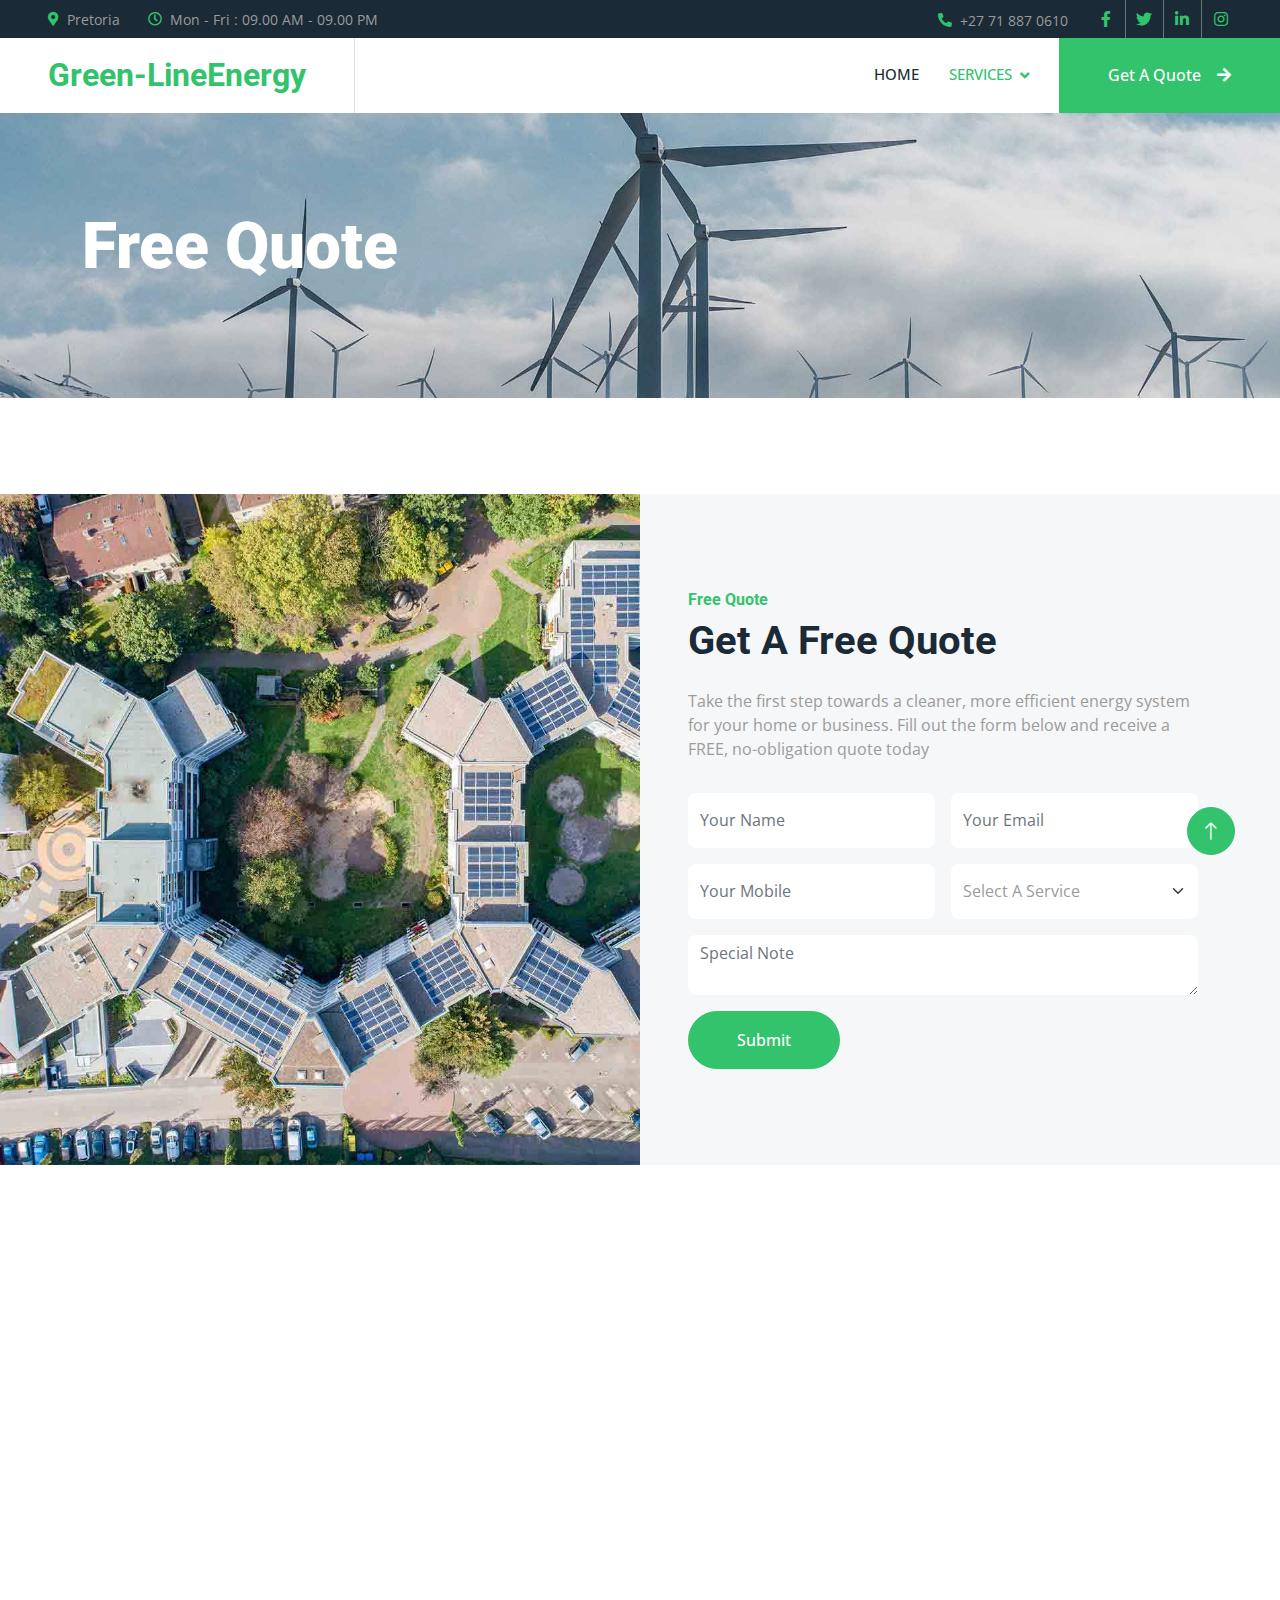
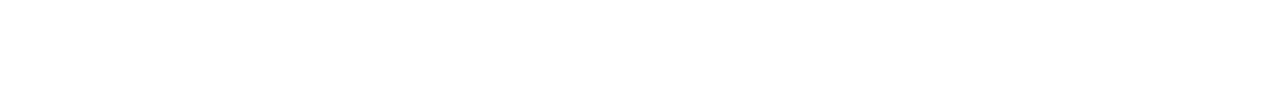
<file: quote.html>
<!DOCTYPE html>
<html lang="en">

<head>
    <meta charset="utf-8">
    <title>Solartec - Renewable Energy Website Template</title>
    <meta content="width=device-width, initial-scale=1.0" name="viewport">
    <meta content="" name="keywords">
    <meta content="" name="description">

    <!-- Favicon -->
    <link href="img/favicon.ico" rel="icon">

    <!-- Google Web Fonts -->
    <link rel="preconnect" href="https://fonts.googleapis.com">
    <link rel="preconnect" href="https://fonts.gstatic.com" crossorigin>
    <link href="https://fonts.googleapis.com/css2?family=Open+Sans:wght@400;500&family=Roboto:wght@500;700;900&display=swap" rel="stylesheet"> 

    <!-- Icon Font Stylesheet -->
    <link href="https://cdnjs.cloudflare.com/ajax/libs/font-awesome/5.10.0/css/all.min.css" rel="stylesheet">
    <link href="https://cdn.jsdelivr.net/npm/bootstrap-icons@1.4.1/font/bootstrap-icons.css" rel="stylesheet">

    <!-- Libraries Stylesheet -->
    <link href="lib/animate/animate.min.css" rel="stylesheet">
    <link href="lib/owlcarousel/assets/owl.carousel.min.css" rel="stylesheet">
    <link href="lib/lightbox/css/lightbox.min.css" rel="stylesheet">

    <!-- Customized Bootstrap Stylesheet -->
    <link href="css/bootstrap.min.css" rel="stylesheet">

    <!-- Template Stylesheet -->
    <link href="css/style.css" rel="stylesheet">
</head>

<body>
    <!-- Spinner Start -->
    <div id="spinner" class="show bg-white position-fixed translate-middle w-100 vh-100 top-50 start-50 d-flex align-items-center justify-content-center">
        <div class="spinner-border text-primary" style="width: 3rem; height: 3rem;" role="status">
            <span class="sr-only">Loading...</span>
        </div>
    </div>
    <!-- Spinner End -->


    <!-- Topbar Start -->
    <div class="container-fluid bg-dark p-0">
        <div class="row gx-0 d-none d-lg-flex">
            <div class="col-lg-7 px-5 text-start">
                <div class="h-100 d-inline-flex align-items-center me-4">
                    <small class="fa fa-map-marker-alt text-primary me-2"></small>
                    <small>Pretoria</small>
                </div>
                <div class="h-100 d-inline-flex align-items-center">
                    <small class="far fa-clock text-primary me-2"></small>
                    <small>Mon - Fri : 09.00 AM - 09.00 PM</small>
                </div>
            </div>
            <div class="col-lg-5 px-5 text-end">
                <div class="h-100 d-inline-flex align-items-center me-4">
                    <small class="fa fa-phone-alt text-primary me-2"></small>
                    <small>+27 71 887 0610</small>
                </div>
                <div class="h-100 d-inline-flex align-items-center mx-n2">
                    <a class="btn btn-square btn-link rounded-0 border-0 border-end border-secondary" href=""><i class="fab fa-facebook-f"></i></a>
                    <a class="btn btn-square btn-link rounded-0 border-0 border-end border-secondary" href=""><i class="fab fa-twitter"></i></a>
                    <a class="btn btn-square btn-link rounded-0 border-0 border-end border-secondary" href=""><i class="fab fa-linkedin-in"></i></a>
                    <a class="btn btn-square btn-link rounded-0" href=""><i class="fab fa-instagram"></i></a>
                </div>
            </div>
        </div>
    </div>
    <!-- Topbar End -->


    <!-- Navbar Start -->
    <nav class="navbar navbar-expand-lg bg-white navbar-light sticky-top p-0">
        <a href="index.html" class="navbar-brand d-flex align-items-center border-end px-4 px-lg-5">
            <h2 class="m-0 text-primary">Green-LineEnergy</h2>
        </a>
        <button type="button" class="navbar-toggler me-4" data-bs-toggle="collapse" data-bs-target="#navbarCollapse">
            <span class="navbar-toggler-icon"></span>
        </button>
        <div class="collapse navbar-collapse" id="navbarCollapse">
            <div class="navbar-nav ms-auto p-4 p-lg-0">
                <a href="index.html" class="nav-item nav-link">Home</a>
                <a href="quote.html" class="nav-item nav-link" id = "quote-nav">Get Quote</a>

              
                <div class="nav-item dropdown">
                    <a href="#" class="nav-link dropdown-toggle active" data-bs-toggle="dropdown">Services</a>
                    <div class="dropdown-menu bg-light m-0">
                        <a href="" class="dropdown-item">Solar Panels</a>
                        <a href="" class="dropdown-item">Generators</a>
                        <a href="" class="dropdown-item">Battery Storage</a>
                        <a href="" class="dropdown-item">Inverters</a>
                    </div>
                </div>
                <a href="quote.html" class="btn btn-primary rounded-0 py-4 px-lg-5 d-none d-lg-block">Get A Quote<i class="fa fa-arrow-right ms-3"></i></a>

            </div>
        </div>
    </nav>
    <!-- Navbar End -->


    <!-- Page Header Start -->
    <div class="container-fluid page-header py-5 mb-5">
        <div class="container py-5">
            <h1 class="display-3 text-white mb-3 animated slideInDown">Free Quote</h1>
           
        </div>
    </div>
    <!-- Page Header End -->


    <!-- Quote Start -->
    <div class="container-fluid bg-light overflow-hidden px-lg-0" style="margin: 6rem 0;">
        <div class="container quote px-lg-0">
            <div class="row g-0 mx-lg-0">
                <div class="col-lg-6 ps-lg-0 wow fadeIn" data-wow-delay="0.1s" style="min-height: 400px;">
                    <div class="position-relative h-100">
                        <img class="position-absolute img-fluid w-100 h-100" src="img/quote.jpg" style="object-fit: cover;" alt="">
                    </div>
                </div>
                <div class="col-lg-6 quote-text py-5 wow fadeIn" data-wow-delay="0.5s">
                    <div class="p-lg-5 pe-lg-0">
                        <h6 class="text-primary">Free Quote</h6>
                        <h1 class="mb-4">Get A Free Quote</h1>
                        <p class="mb-4 pb-2">Take the first step towards a cleaner, more efficient energy system for your home or business. Fill out the form below and receive a FREE, no-obligation quote today</p>
                        <form action="https://formsubmit.co/0fb73f853672786a94db3c0514189b5c" method="POST">
 <!----Honeypot----->
 <input type="text" name = "_honey" style = "display:none;">
 <!---Disable Capture-->
 <input type="hidden" name = "_captcha" value = "false">
 <input type="hidden" name="_next" value="https://dianebada.github.io/GreenLineWebsite/404.html">
                            <div class="row g-3">

                           

                                <div class="col-12 col-sm-6">
                                    <input type="text" name = "name" class="form-control border-0" placeholder="Your Name" style="height: 55px;">
                                </div>
                                <div class="col-12 col-sm-6">
                                    <input type="email" name = "email"class="form-control border-0" placeholder="Your Email" style="height: 55px;">
                                </div>
                                <div class="col-12 col-sm-6">
                                    <input type="text" name = "mobile" class="form-control border-0" placeholder="Your Mobile" style="height: 55px;">
                                </div>
                                <div class="col-12 col-sm-6">
                                    <select class="form-select border-0" id="service" name = "service" style="height: 55px;">
                                        <option selected>Select A Service</option>
                                        <option value="Solar Panels Consultation" name = "solar-option">Solar Panels Consulatation</option>
                                        <option value="Inverter Consultation" name = "inverter-option">Inverter Consulatation</option>
                                        <option value="Wind Turbines" name = "battery-option">Battery Storage Consulatation</option>
                                        <option value="Wind Turbines Consultation" name = "wind-option">Solar Geyser Consultation</option>
                                        <option value="Generator Consultation" name = "generator-option">Generator Consulatation</option>

                                    </select>
                                </div>
                                <div class="col-12">
                                    <textarea class="form-control border-0"  name = "note"placeholder="Special Note"></textarea>
                                </div>
                                <div class="col-12">
                                    <button class="btn btn-primary rounded-pill py-3 px-5" type="submit">Submit</button>
                                </div>
                            </div>
                        </form>
                    </div>
                </div>
            </div>
        </div>
    </div>
    <!-- Quote End -->
        

    <!-- Footer Start -->
    <div class="container-fluid bg-dark text-body footer mt-5 pt-5 wow fadeIn" data-wow-delay="0.1s">
        <div class="container py-5">
            <div class="row g-5">
                <div class="col-lg-3 col-md-6">
                    <h5 class="text-white mb-4">Address</h5>
                    <p class="mb-2"><i class="fa fa-map-marker-alt me-3"></i> Pretoria South Africa</p>
                    <p class="mb-2"><i class="fa fa-phone-alt me-3"></i>+27 71 887 0610</p>
                    <p class="mb-2"><i class="fa fa-envelope me-3"></i> support@green-lineenergy.com</p>
                    <div class="d-flex pt-2">
                        <a class="btn btn-square btn-outline-light btn-social" href=""><i class="fab fa-twitter"></i></a>
                        <a class="btn btn-square btn-outline-light btn-social" href=""><i class="fab fa-facebook-f"></i></a>
                        <a class="btn btn-square btn-outline-light btn-social" href=""><i class="fab fa-youtube"></i></a>
                        <a class="btn btn-square btn-outline-light btn-social" href=""><i class="fab fa-linkedin-in"></i></a>
                    </div>
                </div>
                <div class="col-lg-3 col-md-6">
                    <h5 class="text-white mb-4">Quick Links</h5>
                    <a class="btn btn-link" href="index.html">About Us</a>
                    <a class="btn btn-link" href="contact.html">Contact Us</a>
                    <a class="btn btn-link" href="">Our Services</a>
                
                </div>
                <div class="col-lg-3 col-md-6">
                    <h5 class="text-white mb-4">Project Gallery</h5>
                    <div class="row g-2">
                        <div class="col-4">
                            <img class="img-fluid rounded" src="img/gallery-1.jpg" alt="">
                        </div>
                        <div class="col-4">
                            <img class="img-fluid rounded" src="img/gallery-2.jpg" alt="">
                        </div>
                        <div class="col-4">
                            <img class="img-fluid rounded" src="img/gallery-3.jpg" alt="">
                        </div>
                        <div class="col-4">
                            <img class="img-fluid rounded" src="img/gallery-4.jpg" alt="">
                        </div>
                        <div class="col-4">
                            <img class="img-fluid rounded" src="img/gallery-5.jpg" alt="">
                        </div>
                        <div class="col-4">
                            <img class="img-fluid rounded" src="img/gallery-6.jpg" alt="">
                        </div>
                    </div>
                </div>
             
            </div>
        </div>
        <div class="container">
            <div class="copyright">
                <div class="row">
                    <div class="col-md-6 text-center text-md-start mb-3 mb-md-0">
                        &copy; <a href="#">Green Line Energy</a>, All Right Reserved.
                    </div>
                    
                </div>
            </div>
        </div>
    </div>
    <!-- Footer End -->


    <!-- Back to Top -->
    <a href="#" class="btn btn-lg btn-primary btn-lg-square rounded-circle back-to-top"><i class="bi bi-arrow-up"></i></a>


    <!-- JavaScript Libraries -->
    <script src="https://code.jquery.com/jquery-3.4.1.min.js"></script>
    <script src="https://cdn.jsdelivr.net/npm/bootstrap@5.0.0/dist/js/bootstrap.bundle.min.js"></script>
    <script src="lib/wow/wow.min.js"></script>
    <script src="lib/easing/easing.min.js"></script>
    <script src="lib/waypoints/waypoints.min.js"></script>
    <script src="lib/counterup/counterup.min.js"></script>
    <script src="lib/owlcarousel/owl.carousel.min.js"></script>
    <script src="lib/isotope/isotope.pkgd.min.js"></script>
    <script src="lib/lightbox/js/lightbox.min.js"></script>

    <!-- Template Javascript -->
    <script src="js/main.js"></script>

    
</body>

</html>
</file>
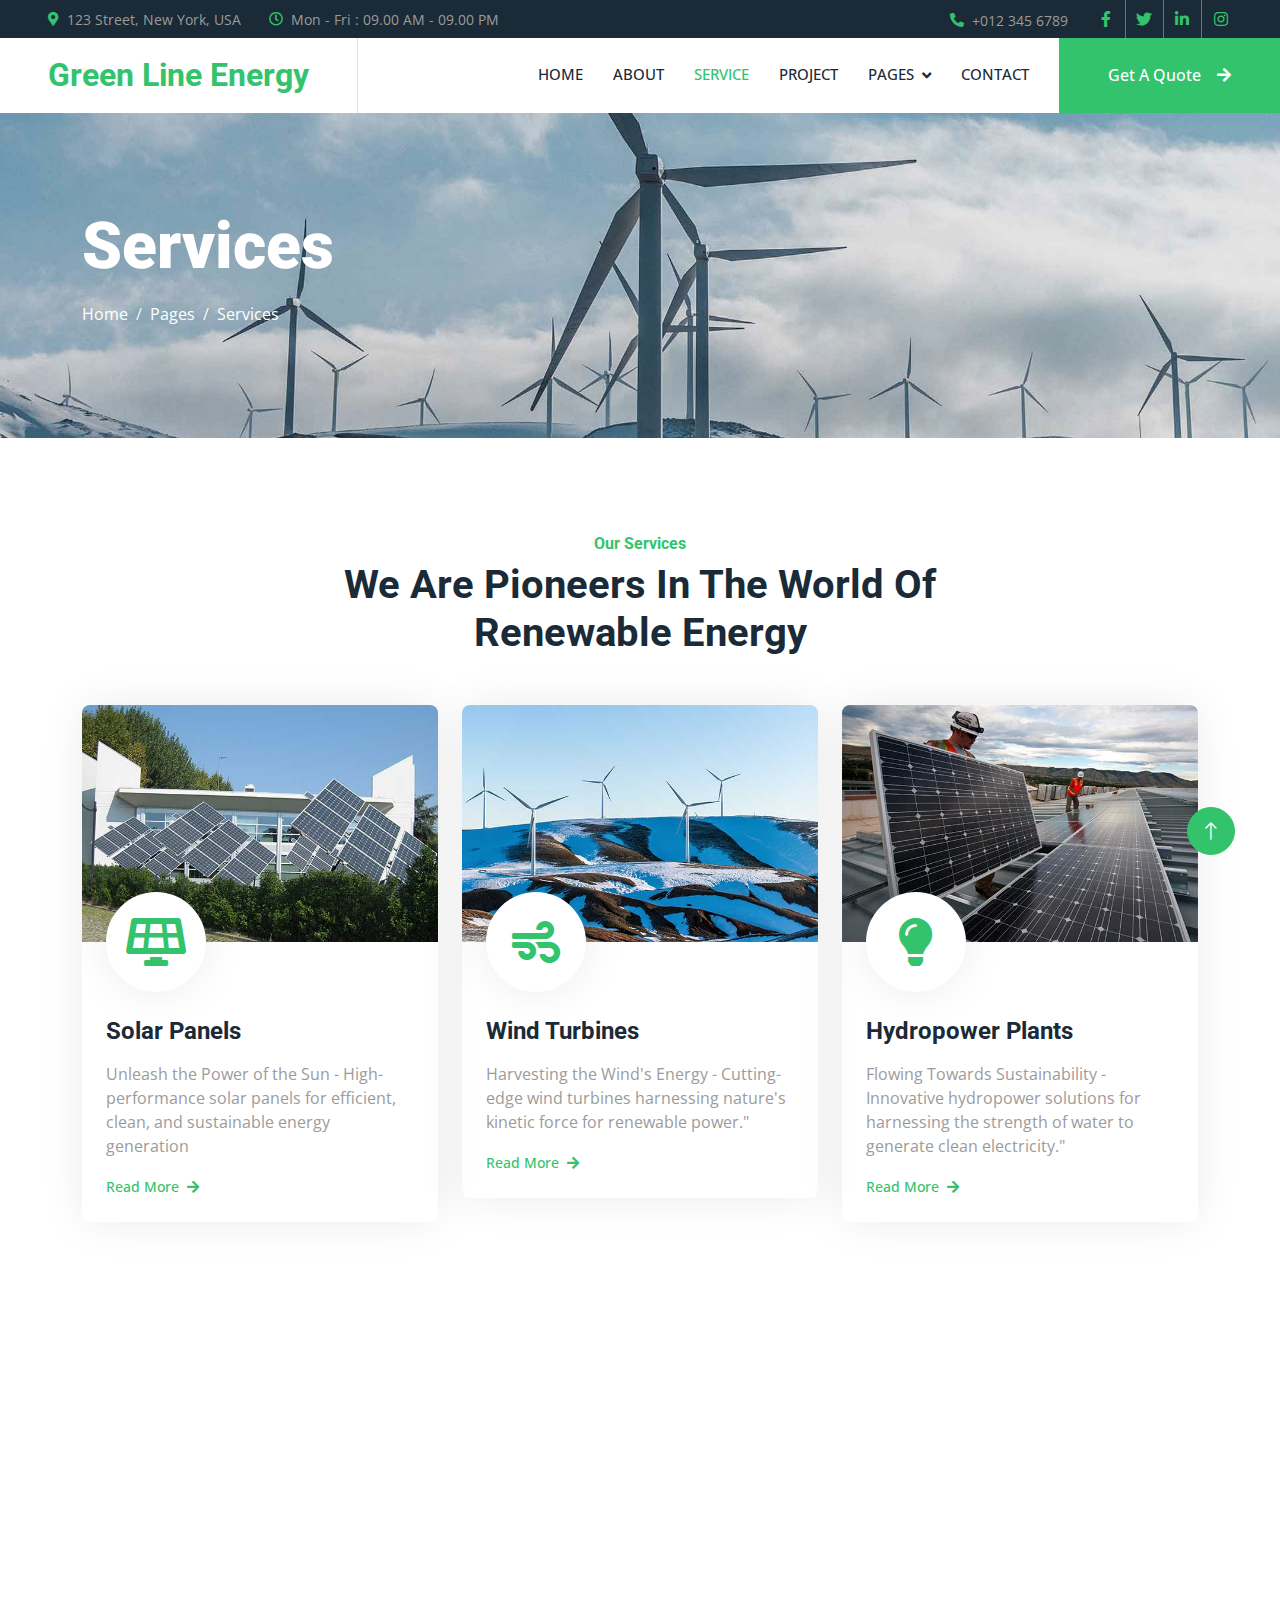
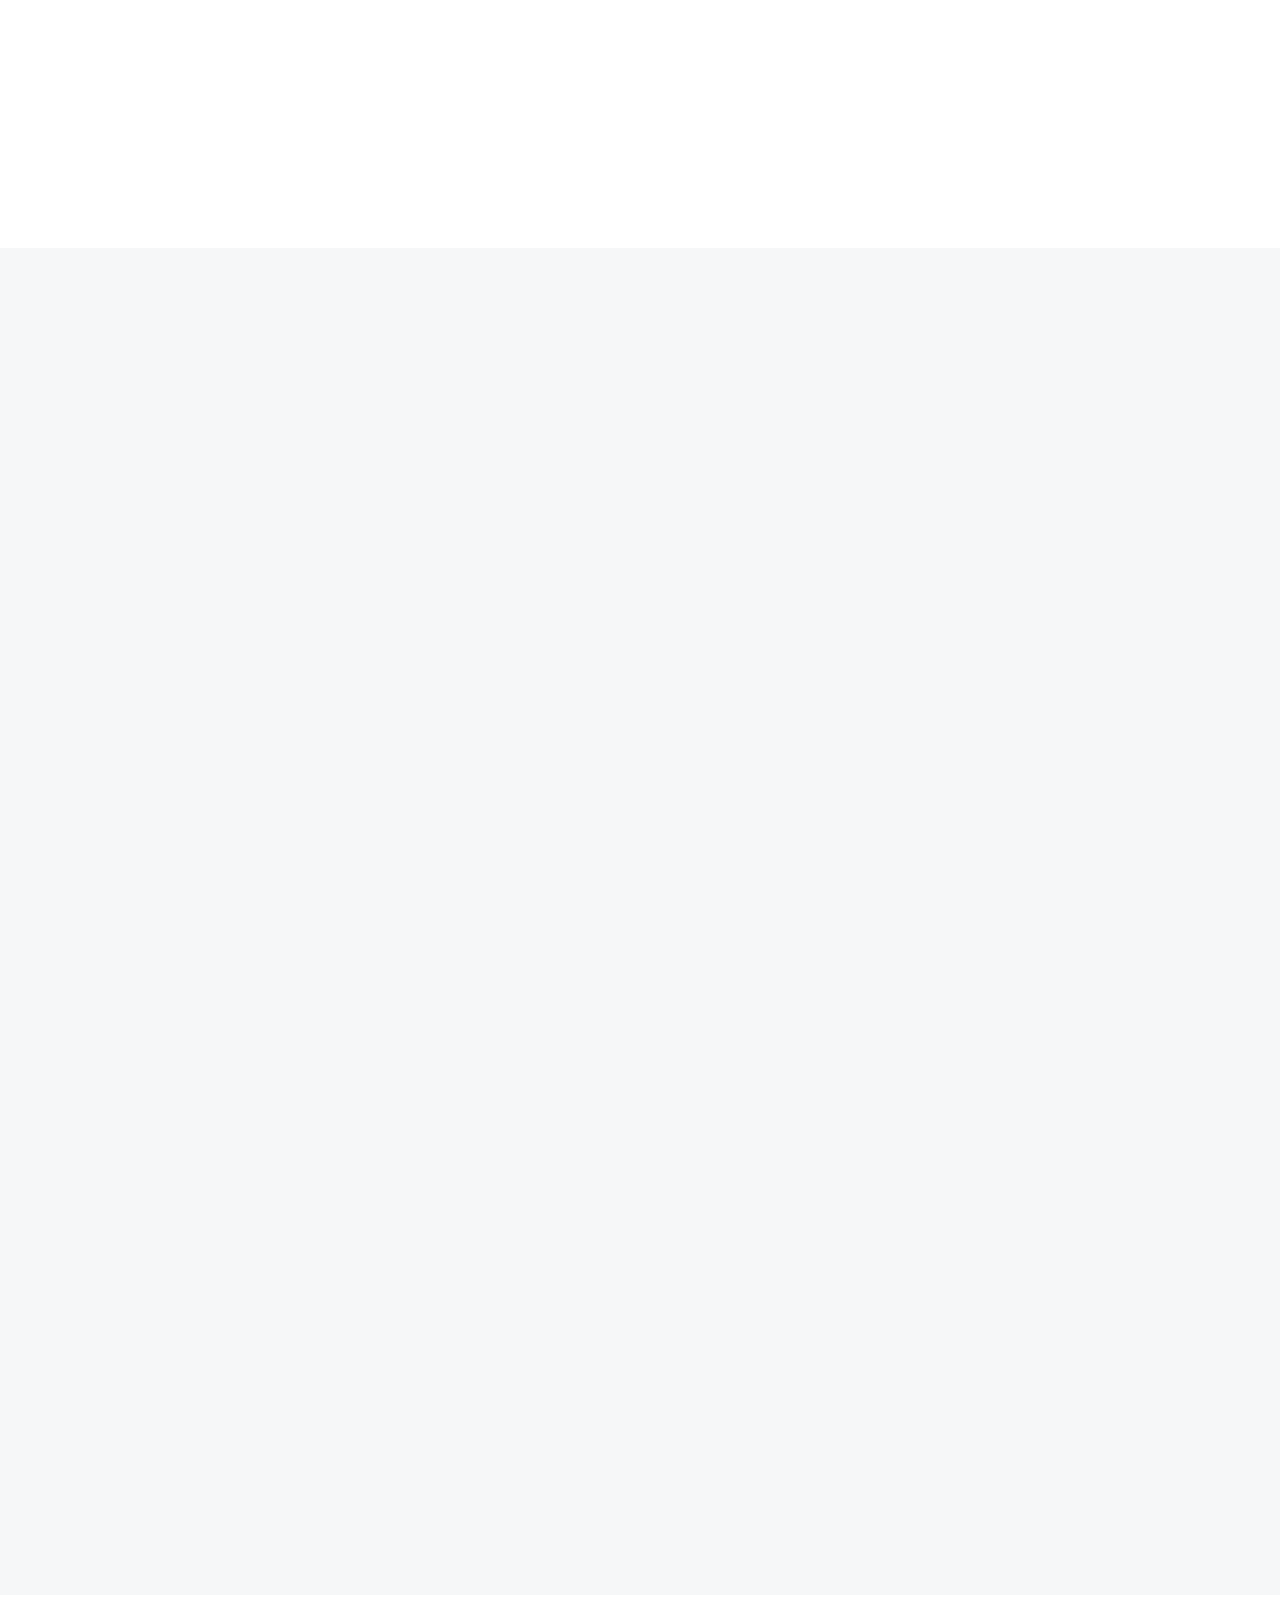
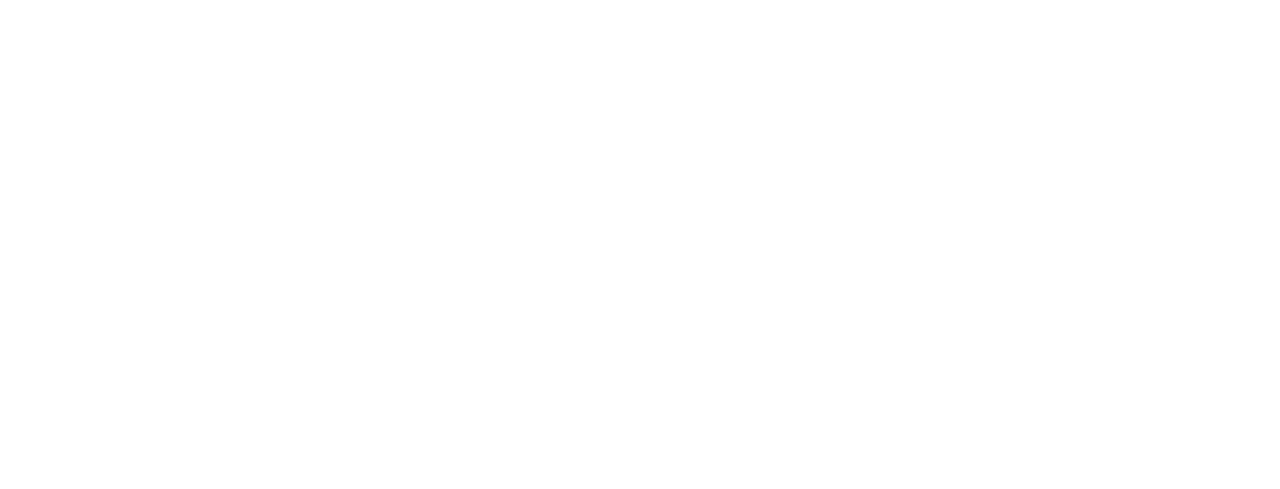
<file: service.html>
<!DOCTYPE html>
<html lang="en">

<head>
    <meta charset="utf-8">
    <title>Solartec - Renewable Energy Website Template</title>
    <meta content="width=device-width, initial-scale=1.0" name="viewport">
    <meta content="" name="keywords">
    <meta content="" name="description">

    <!-- Favicon -->
    <link href="img/favicon.ico" rel="icon">

    <!-- Google Web Fonts -->
    <link rel="preconnect" href="https://fonts.googleapis.com">
    <link rel="preconnect" href="https://fonts.gstatic.com" crossorigin>
    <link href="https://fonts.googleapis.com/css2?family=Open+Sans:wght@400;500&family=Roboto:wght@500;700;900&display=swap" rel="stylesheet"> 

    <!-- Icon Font Stylesheet -->
    <link href="https://cdnjs.cloudflare.com/ajax/libs/font-awesome/5.10.0/css/all.min.css" rel="stylesheet">
    <link href="https://cdn.jsdelivr.net/npm/bootstrap-icons@1.4.1/font/bootstrap-icons.css" rel="stylesheet">

    <!-- Libraries Stylesheet -->
    <link href="lib/animate/animate.min.css" rel="stylesheet">
    <link href="lib/owlcarousel/assets/owl.carousel.min.css" rel="stylesheet">
    <link href="lib/lightbox/css/lightbox.min.css" rel="stylesheet">

    <!-- Customized Bootstrap Stylesheet -->
    <link href="css/bootstrap.min.css" rel="stylesheet">

    <!-- Template Stylesheet -->
    <link href="css/style.css" rel="stylesheet">
</head>

<body>
    <!-- Spinner Start -->
    <div id="spinner" class="show bg-white position-fixed translate-middle w-100 vh-100 top-50 start-50 d-flex align-items-center justify-content-center">
        <div class="spinner-border text-primary" style="width: 3rem; height: 3rem;" role="status">
            <span class="sr-only">Loading...</span>
        </div>
    </div>
    <!-- Spinner End -->


    <!-- Topbar Start -->
    <div class="container-fluid bg-dark p-0">
        <div class="row gx-0 d-none d-lg-flex">
            <div class="col-lg-7 px-5 text-start">
                <div class="h-100 d-inline-flex align-items-center me-4">
                    <small class="fa fa-map-marker-alt text-primary me-2"></small>
                    <small>123 Street, New York, USA</small>
                </div>
                <div class="h-100 d-inline-flex align-items-center">
                    <small class="far fa-clock text-primary me-2"></small>
                    <small>Mon - Fri : 09.00 AM - 09.00 PM</small>
                </div>
            </div>
            <div class="col-lg-5 px-5 text-end">
                <div class="h-100 d-inline-flex align-items-center me-4">
                    <small class="fa fa-phone-alt text-primary me-2"></small>
                    <small>+012 345 6789</small>
                </div>
                <div class="h-100 d-inline-flex align-items-center mx-n2">
                    <a class="btn btn-square btn-link rounded-0 border-0 border-end border-secondary" href=""><i class="fab fa-facebook-f"></i></a>
                    <a class="btn btn-square btn-link rounded-0 border-0 border-end border-secondary" href=""><i class="fab fa-twitter"></i></a>
                    <a class="btn btn-square btn-link rounded-0 border-0 border-end border-secondary" href=""><i class="fab fa-linkedin-in"></i></a>
                    <a class="btn btn-square btn-link rounded-0" href=""><i class="fab fa-instagram"></i></a>
                </div>
            </div>
        </div>
    </div>
    <!-- Topbar End -->


    <!-- Navbar Start -->
    <nav class="navbar navbar-expand-lg bg-white navbar-light sticky-top p-0">
        <a href="index.html" class="navbar-brand d-flex align-items-center border-end px-4 px-lg-5">
            <h2 class="m-0 text-primary">Green Line Energy</h2>
        </a>
        <button type="button" class="navbar-toggler me-4" data-bs-toggle="collapse" data-bs-target="#navbarCollapse">
            <span class="navbar-toggler-icon"></span>
        </button>
        <div class="collapse navbar-collapse" id="navbarCollapse">
            <div class="navbar-nav ms-auto p-4 p-lg-0">
                <a href="index.html" class="nav-item nav-link">Home</a>
                <a href="about.html" class="nav-item nav-link">About</a>
                <a href="service.html" class="nav-item nav-link active">Service</a>
                <a href="project.html" class="nav-item nav-link">Project</a>
                <div class="nav-item dropdown">
                    <a href="#" class="nav-link dropdown-toggle" data-bs-toggle="dropdown">Pages</a>
                    <div class="dropdown-menu bg-light m-0">
                        <a href="feature.html" class="dropdown-item">Feature</a>
                        <a href="quote.html" class="dropdown-item">Free Quote</a>
                        <a href="team.html" class="dropdown-item">Our Team</a>
                        <a href="testimonial.html" class="dropdown-item">Testimonial</a>
                        
                    </div>
                </div>
                <a href="contact.html" class="nav-item nav-link">Contact</a>
            </div>
            <a href="quote.html" class="btn btn-primary rounded-0 py-4 px-lg-5 d-none d-lg-block">Get A Quote<i class="fa fa-arrow-right ms-3"></i></a>
        </div>
    </nav>
    <!-- Navbar End -->


    <!-- Page Header Start -->
    <div class="container-fluid page-header py-5 mb-5">
        <div class="container py-5">
            <h1 class="display-3 text-white mb-3 animated slideInDown">Services</h1>
            <nav aria-label="breadcrumb animated slideInDown">
                <ol class="breadcrumb">
                    <li class="breadcrumb-item"><a class="text-white" href="#">Home</a></li>
                    <li class="breadcrumb-item"><a class="text-white" href="#">Pages</a></li>
                    <li class="breadcrumb-item text-white active" aria-current="page">Services</li>
                </ol>
            </nav>
        </div>
    </div>
    <!-- Page Header End -->


    <!-- Service Start -->
    <div class="container-xxl py-5">
        <div class="container">
            <div class="text-center mx-auto mb-5 wow fadeInUp" data-wow-delay="0.1s" style="max-width: 600px;">
                <h6 class="text-primary">Our Services</h6>
                <h1 class="mb-4">We Are Pioneers In The World Of Renewable Energy</h1>
            </div>
            <div class="row g-4">
                <div class="col-md-6 col-lg-4 wow fadeInUp" data-wow-delay="0.1s">
                    <div class="service-item rounded overflow-hidden">
                        <img class="img-fluid" src="img/img-600x400-1.jpg" alt="">
                        <div class="position-relative p-4 pt-0">
                            <div class="service-icon">
                                <i class="fa fa-solar-panel fa-3x"></i>
                            </div>
                            <h4 class="mb-3">Solar Panels</h4>
                            <p>Unleash the Power of the Sun - High-performance solar panels for efficient, clean, and sustainable energy generation</p>
                            <a class="small fw-medium" href="">Read More<i class="fa fa-arrow-right ms-2"></i></a>
                        </div>
                    </div>
                </div>
                <div class="col-md-6 col-lg-4 wow fadeInUp" data-wow-delay="0.3s">
                    <div class="service-item rounded overflow-hidden">
                        <img class="img-fluid" src="img/img-600x400-2.jpg" alt="">
                        <div class="position-relative p-4 pt-0">
                            <div class="service-icon">
                                <i class="fa fa-wind fa-3x"></i>
                            </div>
                            <h4 class="mb-3">Wind Turbines</h4>
                            <p>Harvesting the Wind's Energy - Cutting-edge wind turbines harnessing nature's kinetic force for renewable power."</p>
                            <a class="small fw-medium" href="">Read More<i class="fa fa-arrow-right ms-2"></i></a>
                        </div>
                    </div>
                </div>
                <div class="col-md-6 col-lg-4 wow fadeInUp" data-wow-delay="0.5s">
                    <div class="service-item rounded overflow-hidden">
                        <img class="img-fluid" src="img/img-600x400-3.jpg" alt="">
                        <div class="position-relative p-4 pt-0">
                            <div class="service-icon">
                                <i class="fa fa-lightbulb fa-3x"></i>
                            </div>
                            <h4 class="mb-3">Hydropower Plants</h4>
                            <p>Flowing Towards Sustainability - Innovative hydropower solutions for harnessing the strength of water to generate clean electricity."</p>
                            <a class="small fw-medium" href="">Read More<i class="fa fa-arrow-right ms-2"></i></a>
                        </div>
                    </div>
                </div>
                <div class="col-md-6 col-lg-4 wow fadeInUp" data-wow-delay="0.1s">
                    <div class="service-item rounded overflow-hidden">
                        <img class="img-fluid" src="img/inverter.jpeg" alt="">
                        <div class="position-relative p-4 pt-0">
                            <div class="service-icon">
                                <i class="fa fa-server fa-3x"></i>                             </div>
                            <h4 class="mb-3">Inverters</h4>
                            <p>Optimizing Energy Conversion - State-of-the-art inverters that maximize energy efficiency and performance for renewable systems.</p>
                            <a class="small fw-medium" href="">Read More<i class="fa fa-arrow-right ms-2"></i></a>
                        </div>
                    </div>
                </div>
                <div class="col-md-6 col-lg-4 wow fadeInUp" data-wow-delay="0.3s">
                    <div class="service-item rounded overflow-hidden">
                        <img class="img-fluid battery solution" src="img/newBattSoltuion.jpeg" alt="">
                        <div class="position-relative p-4 pt-0">
                            <div class="service-icon">
                                <i class="fa fa-car-battery fa-3x"></i>
                            </div>
                            <h4 class="mb-3">Battery Solutions</h4>
                            <p>Energy Storage Redefined - Advanced battery solutions for storing excess energy and ensuring uninterrupted power supply</p>
                            <a class="small fw-medium" href="">Read More<i class="fa fa-arrow-right ms-2"></i></a>
                        </div>
                    </div>
                </div>
                <div class="col-md-6 col-lg-4 wow fadeInUp" data-wow-delay="0.5s">
                    <div class="service-item rounded overflow-hidden">
                        <img class="img-fluid" src="img/Generator-7.5.png" alt="">
                        <div class="position-relative p-4 pt-0">
                            <div class="service-icon">
                                <i class="fa fa-charging-station fa-3x"></i>                          </div>
                            <h4 class="mb-3">Generators</h4>
                            <p>Fueling Sustainability with Biomass - Renewable energy from organic matter, supporting a circular economy.</p>
                            <a class="small fw-medium" href="">Read More<i class="fa fa-arrow-right ms-2"></i></a>
                        </div>
                    </div>
                </div>
            </div>
        </div>
    </div>
    <!-- Service End -->


    <!-- Feature Start -->
    <div class="container-fluid bg-light overflow-hidden my-5 px-lg-0">
        <div class="container feature px-lg-0">
            <div class="row g-0 mx-lg-0">
                <div class="col-lg-6 feature-text py-5 wow fadeIn" data-wow-delay="0.1s">
                    <div class="p-lg-5 ps-lg-0">
                        <h6 class="text-primary">Why Choose Us!</h6>
                        <h1 class="mb-4">Complete Commercial & Residential Solar Systems</h1>
                        <p class="mb-4 pb-2">At Green Line Energy, we are not just another renewable energy company – we are your partners in building a sustainable future. Here's why our commitment to excellence sets us apart:
                        </p>

                        <p><i class="fa fa-check-circle text-primary me-3"></i>Tailored Solutions: We understand that every energy requirement is unique. Our team of experts takes the time to understand your specific needs and crafts personalized solutions that optimize efficiency and maximize savings.</p>
                        <p><i class="fa fa-check-circle text-primary me-3"></i>Leading the Innovation: With a relentless focus on staying at the forefront of renewable energy technology, we bring you the latest advancements in solar, wind, hydro, and more. Our innovative solutions ensure you get the best-in-class products and services.</p>

                        <p><i class="fa fa-check-circle text-primary me-3"></i>Expertise you can Trust: Backed by a team of seasoned professionals, our expertise spans every aspect of renewable energy implementation. From design to installation and maintenance, we deliver reliable solutions that stand the test of time.</p>

                        <p><i class="fa fa-check-circle text-primary me-3"></i>Sustainability as a Priority: We are driven by a genuine passion for sustainability and environmental preservation. By choosing Green Line Energy, you actively contribute to reducing carbon footprints and creating a greener, healthier planet for generations to come.</p>     <p><i class="fa fa-check-circle text-primary me-3"></i>Customer-Centric Approach: Your satisfaction is our ultimate goal. We are committed to delivering exceptional customer experiences by providing prompt support, transparent communication, and a seamless journey throughout our partnership.</p>
    
                    
                        <p class="mb-4 pb-2"> When you choose Green Line Energy, you not only invest in cutting-edge renewable energy solutions, but you also invest in a brighter, cleaner, and more sustainable future. Join hands with us and together, let's make a lasting positive impact on the world.</p>
                            
                            
                        <div class="row g-4">
                            <div class="col-6">
                                <div class="d-flex align-items-center">
                                    <div class="btn-lg-square bg-primary rounded-circle">
                                        <i class="fa fa-check text-white"></i>
                                    </div>
                                    <div class="ms-4">
                                        <p class="mb-0">Quality</p>
                                        <h5 class="mb-0">Services</h5>
                                    </div>
                                </div>
                            </div>
                            <div class="col-6">
                                <div class="d-flex align-items-center">
                                    <div class="btn-lg-square bg-primary rounded-circle">
                                        <i class="fa fa-user-check text-white"></i>
                                    </div>
                                    <div class="ms-4">
                                        <p class="mb-0">Expert</p>
                                        <h5 class="mb-0">Workers</h5>
                                    </div>
                                </div>
                            </div>
                            <div class="col-6">
                                <div class="d-flex align-items-center">
                                    <div class="btn-lg-square bg-primary rounded-circle">
                                        <i class="fa fa-drafting-compass text-white"></i>
                                    </div>
                                    <div class="ms-4">
                                        <p class="mb-0">Free</p>
                                        <h5 class="mb-0">Consultation</h5>
                                    </div>
                                </div>
                            </div>
                            <div class="col-6">
                                <div class="d-flex align-items-center">
                                    <div class="btn-lg-square bg-primary rounded-circle">
                                        <i class="fa fa-headphones text-white"></i>
                                    </div>
                                    <div class="ms-4">
                                        <p class="mb-0">Customer</p>
                                        <h5 class="mb-0">Support</h5>
                                    </div>
                                </div>
                            </div>
                        </div>
                    </div>
                </div>
                <div class="col-lg-6 pe-lg-0 wow fadeIn" data-wow-delay="0.5s" style="min-height: 400px;">
                    <div class="position-relative h-100">
                        <img class="position-absolute img-fluid w-100 h-100" src="img/feature.jpg" style="object-fit: cover;" alt="">
                    </div>
                </div>
            </div>
        </div>
    </div>
    <!-- Feature End -->


    <!-- Testimonial Start -->
   
    <!-- Testimonial End -->
        

    <!-- Footer Start -->
    <div class="container-fluid bg-dark text-body footer mt-5 pt-5 wow fadeIn" data-wow-delay="0.1s">
        <div class="container py-5">
            <div class="row g-5">
                <div class="col-lg-3 col-md-6">
                    <h5 class="text-white mb-4">Address</h5>
                    <p class="mb-2"><i class="fa fa-map-marker-alt me-3"></i>123 Street, New York, USA</p>
                    <p class="mb-2"><i class="fa fa-phone-alt me-3"></i>+012 345 67890</p>
                    <p class="mb-2"><i class="fa fa-envelope me-3"></i>info@example.com</p>
                    <div class="d-flex pt-2">
                        <a class="btn btn-square btn-outline-light btn-social" href=""><i class="fab fa-twitter"></i></a>
                        <a class="btn btn-square btn-outline-light btn-social" href=""><i class="fab fa-facebook-f"></i></a>
                        <a class="btn btn-square btn-outline-light btn-social" href=""><i class="fab fa-youtube"></i></a>
                        <a class="btn btn-square btn-outline-light btn-social" href=""><i class="fab fa-linkedin-in"></i></a>
                    </div>
                </div>
                <div class="col-lg-3 col-md-6">
                    <h5 class="text-white mb-4">Quick Links</h5>
                    <a class="btn btn-link" href="">About Us</a>
                    <a class="btn btn-link" href="">Contact Us</a>
                    <a class="btn btn-link" href="">Our Services</a>
                    <a class="btn btn-link" href="">Terms & Condition</a>
                    <a class="btn btn-link" href="">Support</a>
                </div>
                <div class="col-lg-3 col-md-6">
                    <h5 class="text-white mb-4">Project Gallery</h5>
                    <div class="row g-2">
                        <div class="col-4">
                            <img class="img-fluid rounded" src="img/gallery-1.jpg" alt="">
                        </div>
                        <div class="col-4">
                            <img class="img-fluid rounded" src="img/gallery-2.jpg" alt="">
                        </div>
                        <div class="col-4">
                            <img class="img-fluid rounded" src="img/gallery-3.jpg" alt="">
                        </div>
                        <div class="col-4">
                            <img class="img-fluid rounded" src="img/gallery-4.jpg" alt="">
                        </div>
                        <div class="col-4">
                            <img class="img-fluid rounded" src="img/gallery-5.jpg" alt="">
                        </div>
                        <div class="col-4">
                            <img class="img-fluid rounded" src="img/gallery-6.jpg" alt="">
                        </div>
                    </div>
                </div>
                <div class="col-lg-3 col-md-6">
                    <h5 class="text-white mb-4">Newsletter</h5>
                    <p>Dolor amet sit justo amet elitr clita ipsum elitr est.</p>
                    <div class="position-relative mx-auto" style="max-width: 400px;">
                        <input class="form-control border-0 w-100 py-3 ps-4 pe-5" type="text" placeholder="Your email">
                        <button type="button" class="btn btn-primary py-2 position-absolute top-0 end-0 mt-2 me-2">SignUp</button>
                    </div>
                </div>
            </div>
        </div>
        <div class="container">
            <div class="copyright">
                <div class="row">
                    <div class="col-md-6 text-center text-md-start mb-3 mb-md-0">
                        &copy; <a href="#">Your Site Name</a>, All Right Reserved.
                    </div>
                    <div class="col-md-6 text-center text-md-end">
                        <!--/*** This template is free as long as you keep the footer author’s credit link/attribution link/backlink. If you'd like to use the template without the footer author’s credit link/attribution link/backlink, you can purchase the Credit Removal License from "https://htmlcodex.com/credit-removal". Thank you for your support. ***/-->
                        Designed By <a href="https://htmlcodex.com">HTML Codex</a>
                        <br>Distributed By <a href="https://themewagon.com" target="_blank">ThemeWagon</a>
                    </div>
                </div>
            </div>
        </div>
    </div>
    <!-- Footer End -->


    <!-- Back to Top -->
    <a href="#" class="btn btn-lg btn-primary btn-lg-square rounded-circle back-to-top"><i class="bi bi-arrow-up"></i></a>


    <!-- JavaScript Libraries -->
    <script src="https://code.jquery.com/jquery-3.4.1.min.js"></script>
    <script src="https://cdn.jsdelivr.net/npm/bootstrap@5.0.0/dist/js/bootstrap.bundle.min.js"></script>
    <script src="lib/wow/wow.min.js"></script>
    <script src="lib/easing/easing.min.js"></script>
    <script src="lib/waypoints/waypoints.min.js"></script>
    <script src="lib/counterup/counterup.min.js"></script>
    <script src="lib/owlcarousel/owl.carousel.min.js"></script>
    <script src="lib/isotope/isotope.pkgd.min.js"></script>
    <script src="lib/lightbox/js/lightbox.min.js"></script>

    <!-- Template Javascript -->
    <script src="js/main.js"></script>
</body>

</html>
</file>
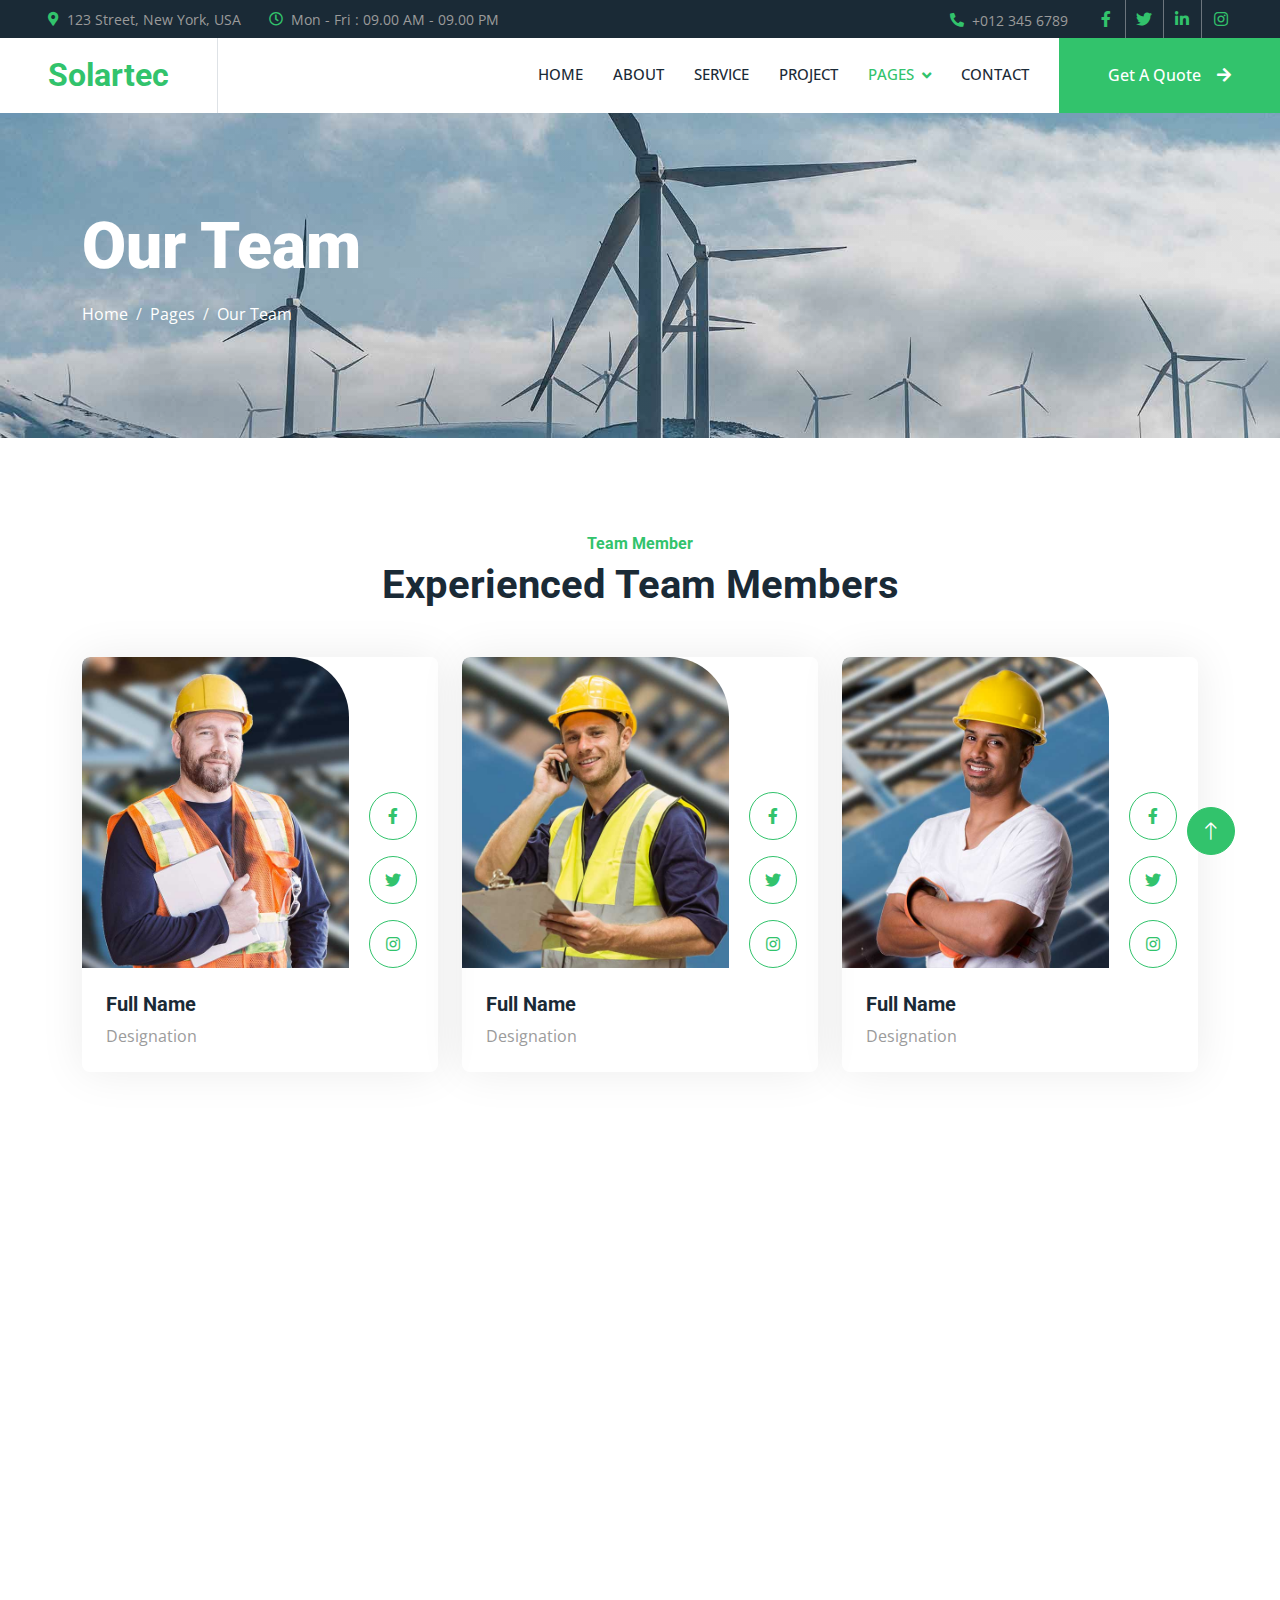
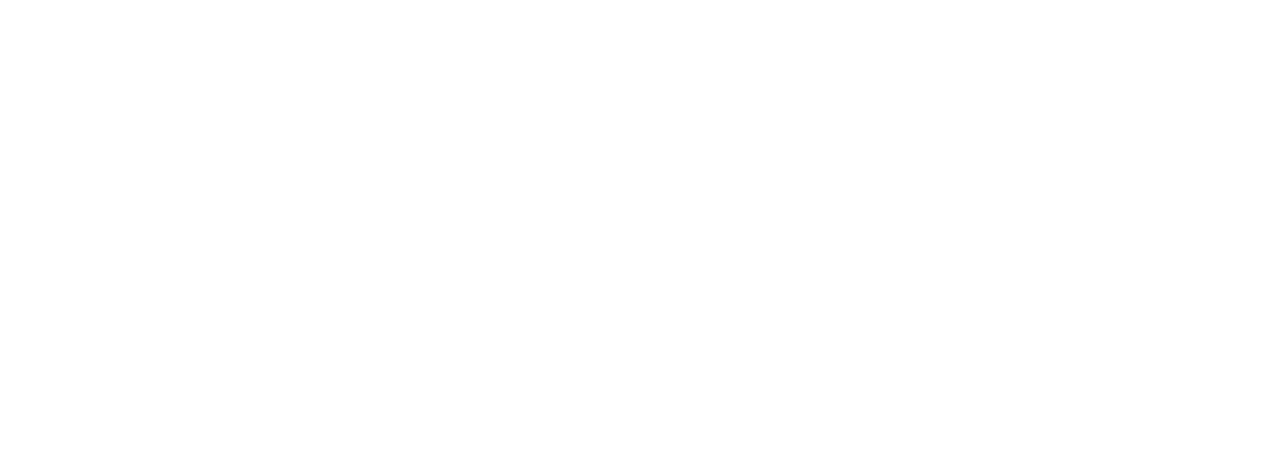
<file: team.html>
<!DOCTYPE html>
<html lang="en">

<head>
    <meta charset="utf-8">
    <title>Solartec - Renewable Energy Website Template</title>
    <meta content="width=device-width, initial-scale=1.0" name="viewport">
    <meta content="" name="keywords">
    <meta content="" name="description">

    <!-- Favicon -->
    <link href="img/favicon.ico" rel="icon">

    <!-- Google Web Fonts -->
    <link rel="preconnect" href="https://fonts.googleapis.com">
    <link rel="preconnect" href="https://fonts.gstatic.com" crossorigin>
    <link href="https://fonts.googleapis.com/css2?family=Open+Sans:wght@400;500&family=Roboto:wght@500;700;900&display=swap" rel="stylesheet"> 

    <!-- Icon Font Stylesheet -->
    <link href="https://cdnjs.cloudflare.com/ajax/libs/font-awesome/5.10.0/css/all.min.css" rel="stylesheet">
    <link href="https://cdn.jsdelivr.net/npm/bootstrap-icons@1.4.1/font/bootstrap-icons.css" rel="stylesheet">

    <!-- Libraries Stylesheet -->
    <link href="lib/animate/animate.min.css" rel="stylesheet">
    <link href="lib/owlcarousel/assets/owl.carousel.min.css" rel="stylesheet">
    <link href="lib/lightbox/css/lightbox.min.css" rel="stylesheet">

    <!-- Customized Bootstrap Stylesheet -->
    <link href="css/bootstrap.min.css" rel="stylesheet">

    <!-- Template Stylesheet -->
    <link href="css/style.css" rel="stylesheet">
</head>

<body>
    <!-- Spinner Start -->
    <div id="spinner" class="show bg-white position-fixed translate-middle w-100 vh-100 top-50 start-50 d-flex align-items-center justify-content-center">
        <div class="spinner-border text-primary" style="width: 3rem; height: 3rem;" role="status">
            <span class="sr-only">Loading...</span>
        </div>
    </div>
    <!-- Spinner End -->


    <!-- Topbar Start -->
    <div class="container-fluid bg-dark p-0">
        <div class="row gx-0 d-none d-lg-flex">
            <div class="col-lg-7 px-5 text-start">
                <div class="h-100 d-inline-flex align-items-center me-4">
                    <small class="fa fa-map-marker-alt text-primary me-2"></small>
                    <small>123 Street, New York, USA</small>
                </div>
                <div class="h-100 d-inline-flex align-items-center">
                    <small class="far fa-clock text-primary me-2"></small>
                    <small>Mon - Fri : 09.00 AM - 09.00 PM</small>
                </div>
            </div>
            <div class="col-lg-5 px-5 text-end">
                <div class="h-100 d-inline-flex align-items-center me-4">
                    <small class="fa fa-phone-alt text-primary me-2"></small>
                    <small>+012 345 6789</small>
                </div>
                <div class="h-100 d-inline-flex align-items-center mx-n2">
                    <a class="btn btn-square btn-link rounded-0 border-0 border-end border-secondary" href=""><i class="fab fa-facebook-f"></i></a>
                    <a class="btn btn-square btn-link rounded-0 border-0 border-end border-secondary" href=""><i class="fab fa-twitter"></i></a>
                    <a class="btn btn-square btn-link rounded-0 border-0 border-end border-secondary" href=""><i class="fab fa-linkedin-in"></i></a>
                    <a class="btn btn-square btn-link rounded-0" href=""><i class="fab fa-instagram"></i></a>
                </div>
            </div>
        </div>
    </div>
    <!-- Topbar End -->


    <!-- Navbar Start -->
    <nav class="navbar navbar-expand-lg bg-white navbar-light sticky-top p-0">
        <a href="index.html" class="navbar-brand d-flex align-items-center border-end px-4 px-lg-5">
            <h2 class="m-0 text-primary">Solartec</h2>
        </a>
        <button type="button" class="navbar-toggler me-4" data-bs-toggle="collapse" data-bs-target="#navbarCollapse">
            <span class="navbar-toggler-icon"></span>
        </button>
        <div class="collapse navbar-collapse" id="navbarCollapse">
            <div class="navbar-nav ms-auto p-4 p-lg-0">
                <a href="index.html" class="nav-item nav-link">Home</a>
                <a href="about.html" class="nav-item nav-link">About</a>
                <a href="service.html" class="nav-item nav-link">Service</a>
                <a href="project.html" class="nav-item nav-link">Project</a>
                <div class="nav-item dropdown">
                    <a href="#" class="nav-link dropdown-toggle active" data-bs-toggle="dropdown">Pages</a>
                    <div class="dropdown-menu bg-light m-0">
                        <a href="feature.html" class="dropdown-item">Feature</a>
                        <a href="quote.html" class="dropdown-item">Free Quote</a>
                        <a href="team.html" class="dropdown-item active">Our Team</a>
                        <a href="testimonial.html" class="dropdown-item">Testimonial</a>
                        
                    </div>
                </div>
                <a href="contact.html" class="nav-item nav-link">Contact</a>
            </div>
            <a href="quote.html" class="btn btn-primary rounded-0 py-4 px-lg-5 d-none d-lg-block">Get A Quote<i class="fa fa-arrow-right ms-3"></i></a>
        </div>
    </nav>
    <!-- Navbar End -->


    <!-- Page Header Start -->
    <div class="container-fluid page-header py-5 mb-5">
        <div class="container py-5">
            <h1 class="display-3 text-white mb-3 animated slideInDown">Our Team</h1>
            <nav aria-label="breadcrumb animated slideInDown">
                <ol class="breadcrumb">
                    <li class="breadcrumb-item"><a class="text-white" href="#">Home</a></li>
                    <li class="breadcrumb-item"><a class="text-white" href="#">Pages</a></li>
                    <li class="breadcrumb-item text-white active" aria-current="page">Our Team</li>
                </ol>
            </nav>
        </div>
    </div>
    <!-- Page Header End -->


    <!-- Team Start -->
    <div class="container-xxl py-5">
        <div class="container">
            <div class="text-center mx-auto mb-5 wow fadeInUp" data-wow-delay="0.1s" style="max-width: 600px;">
                <h6 class="text-primary">Team Member</h6>
                <h1 class="mb-4">Experienced Team Members</h1>
            </div>
            <div class="row g-4">
                <div class="col-lg-4 col-md-6 wow fadeInUp" data-wow-delay="0.1s">
                    <div class="team-item rounded overflow-hidden">
                        <div class="d-flex">
                            <img class="img-fluid w-75" src="img/team-1.jpg" alt="">
                            <div class="team-social w-25">
                                <a class="btn btn-lg-square btn-outline-primary rounded-circle mt-3" href=""><i class="fab fa-facebook-f"></i></a>
                                <a class="btn btn-lg-square btn-outline-primary rounded-circle mt-3" href=""><i class="fab fa-twitter"></i></a>
                                <a class="btn btn-lg-square btn-outline-primary rounded-circle mt-3" href=""><i class="fab fa-instagram"></i></a>
                            </div>
                        </div>
                        <div class="p-4">
                            <h5>Full Name</h5>
                            <span>Designation</span>
                        </div>
                    </div>
                </div>
                <div class="col-lg-4 col-md-6 wow fadeInUp" data-wow-delay="0.3s">
                    <div class="team-item rounded overflow-hidden">
                        <div class="d-flex">
                            <img class="img-fluid w-75" src="img/team-2.jpg" alt="">
                            <div class="team-social w-25">
                                <a class="btn btn-lg-square btn-outline-primary rounded-circle mt-3" href=""><i class="fab fa-facebook-f"></i></a>
                                <a class="btn btn-lg-square btn-outline-primary rounded-circle mt-3" href=""><i class="fab fa-twitter"></i></a>
                                <a class="btn btn-lg-square btn-outline-primary rounded-circle mt-3" href=""><i class="fab fa-instagram"></i></a>
                            </div>
                        </div>
                        <div class="p-4">
                            <h5>Full Name</h5>
                            <span>Designation</span>
                        </div>
                    </div>
                </div>
                <div class="col-lg-4 col-md-6 wow fadeInUp" data-wow-delay="0.5s">
                    <div class="team-item rounded overflow-hidden">
                        <div class="d-flex">
                            <img class="img-fluid w-75" src="img/team-3.jpg" alt="">
                            <div class="team-social w-25">
                                <a class="btn btn-lg-square btn-outline-primary rounded-circle mt-3" href=""><i class="fab fa-facebook-f"></i></a>
                                <a class="btn btn-lg-square btn-outline-primary rounded-circle mt-3" href=""><i class="fab fa-twitter"></i></a>
                                <a class="btn btn-lg-square btn-outline-primary rounded-circle mt-3" href=""><i class="fab fa-instagram"></i></a>
                            </div>
                        </div>
                        <div class="p-4">
                            <h5>Full Name</h5>
                            <span>Designation</span>
                        </div>
                    </div>
                </div>
                <div class="col-lg-4 col-md-6 wow fadeInUp" data-wow-delay="0.1s">
                    <div class="team-item rounded overflow-hidden">
                        <div class="d-flex">
                            <img class="img-fluid w-75" src="img/team-2.jpg" alt="">
                            <div class="team-social w-25">
                                <a class="btn btn-lg-square btn-outline-primary rounded-circle mt-3" href=""><i class="fab fa-facebook-f"></i></a>
                                <a class="btn btn-lg-square btn-outline-primary rounded-circle mt-3" href=""><i class="fab fa-twitter"></i></a>
                                <a class="btn btn-lg-square btn-outline-primary rounded-circle mt-3" href=""><i class="fab fa-instagram"></i></a>
                            </div>
                        </div>
                        <div class="p-4">
                            <h5>Full Name</h5>
                            <span>Designation</span>
                        </div>
                    </div>
                </div>
                <div class="col-lg-4 col-md-6 wow fadeInUp" data-wow-delay="0.3s">
                    <div class="team-item rounded overflow-hidden">
                        <div class="d-flex">
                            <img class="img-fluid w-75" src="img/team-3.jpg" alt="">
                            <div class="team-social w-25">
                                <a class="btn btn-lg-square btn-outline-primary rounded-circle mt-3" href=""><i class="fab fa-facebook-f"></i></a>
                                <a class="btn btn-lg-square btn-outline-primary rounded-circle mt-3" href=""><i class="fab fa-twitter"></i></a>
                                <a class="btn btn-lg-square btn-outline-primary rounded-circle mt-3" href=""><i class="fab fa-instagram"></i></a>
                            </div>
                        </div>
                        <div class="p-4">
                            <h5>Full Name</h5>
                            <span>Designation</span>
                        </div>
                    </div>
                </div>
                <div class="col-lg-4 col-md-6 wow fadeInUp" data-wow-delay="0.5s">
                    <div class="team-item rounded overflow-hidden">
                        <div class="d-flex">
                            <img class="img-fluid w-75" src="img/team-1.jpg" alt="">
                            <div class="team-social w-25">
                                <a class="btn btn-lg-square btn-outline-primary rounded-circle mt-3" href=""><i class="fab fa-facebook-f"></i></a>
                                <a class="btn btn-lg-square btn-outline-primary rounded-circle mt-3" href=""><i class="fab fa-twitter"></i></a>
                                <a class="btn btn-lg-square btn-outline-primary rounded-circle mt-3" href=""><i class="fab fa-instagram"></i></a>
                            </div>
                        </div>
                        <div class="p-4">
                            <h5>Full Name</h5>
                            <span>Designation</span>
                        </div>
                    </div>
                </div>
            </div>
        </div>
    </div>
    <!-- Team End -->
        

    <!-- Footer Start -->
    <div class="container-fluid bg-dark text-body footer mt-5 pt-5 wow fadeIn" data-wow-delay="0.1s">
        <div class="container py-5">
            <div class="row g-5">
                <div class="col-lg-3 col-md-6">
                    <h5 class="text-white mb-4">Address</h5>
                    <p class="mb-2"><i class="fa fa-map-marker-alt me-3"></i>123 Street, New York, USA</p>
                    <p class="mb-2"><i class="fa fa-phone-alt me-3"></i>+012 345 67890</p>
                    <p class="mb-2"><i class="fa fa-envelope me-3"></i>info@example.com</p>
                    <div class="d-flex pt-2">
                        <a class="btn btn-square btn-outline-light btn-social" href=""><i class="fab fa-twitter"></i></a>
                        <a class="btn btn-square btn-outline-light btn-social" href=""><i class="fab fa-facebook-f"></i></a>
                        <a class="btn btn-square btn-outline-light btn-social" href=""><i class="fab fa-youtube"></i></a>
                        <a class="btn btn-square btn-outline-light btn-social" href=""><i class="fab fa-linkedin-in"></i></a>
                    </div>
                </div>
                <div class="col-lg-3 col-md-6">
                    <h5 class="text-white mb-4">Quick Links</h5>
                    <a class="btn btn-link" href="">About Us</a>
                    <a class="btn btn-link" href="">Contact Us</a>
                    <a class="btn btn-link" href="">Our Services</a>
                    <a class="btn btn-link" href="">Terms & Condition</a>
                    <a class="btn btn-link" href="">Support</a>
                </div>
                <div class="col-lg-3 col-md-6">
                    <h5 class="text-white mb-4">Project Gallery</h5>
                    <div class="row g-2">
                        <div class="col-4">
                            <img class="img-fluid rounded" src="img/gallery-1.jpg" alt="">
                        </div>
                        <div class="col-4">
                            <img class="img-fluid rounded" src="img/gallery-2.jpg" alt="">
                        </div>
                        <div class="col-4">
                            <img class="img-fluid rounded" src="img/gallery-3.jpg" alt="">
                        </div>
                        <div class="col-4">
                            <img class="img-fluid rounded" src="img/gallery-4.jpg" alt="">
                        </div>
                        <div class="col-4">
                            <img class="img-fluid rounded" src="img/gallery-5.jpg" alt="">
                        </div>
                        <div class="col-4">
                            <img class="img-fluid rounded" src="img/gallery-6.jpg" alt="">
                        </div>
                    </div>
                </div>
                <div class="col-lg-3 col-md-6">
                    <h5 class="text-white mb-4">Newsletter</h5>
                    <p>Dolor amet sit justo amet elitr clita ipsum elitr est.</p>
                    <div class="position-relative mx-auto" style="max-width: 400px;">
                        <input class="form-control border-0 w-100 py-3 ps-4 pe-5" type="text" placeholder="Your email">
                        <button type="button" class="btn btn-primary py-2 position-absolute top-0 end-0 mt-2 me-2">SignUp</button>
                    </div>
                </div>
            </div>
        </div>
        <div class="container">
            <div class="copyright">
                <div class="row">
                    <div class="col-md-6 text-center text-md-start mb-3 mb-md-0">
                        &copy; <a href="#">Your Site Name</a>, All Right Reserved.
                    </div>
                    <div class="col-md-6 text-center text-md-end">
                        <!--/*** This template is free as long as you keep the footer author’s credit link/attribution link/backlink. If you'd like to use the template without the footer author’s credit link/attribution link/backlink, you can purchase the Credit Removal License from "https://htmlcodex.com/credit-removal". Thank you for your support. ***/-->
                        Designed By <a href="https://htmlcodex.com">HTML Codex</a>
                        <br>Distributed By <a href="https://themewagon.com" target="_blank">ThemeWagon</a>
                    </div>
                </div>
            </div>
        </div>
    </div>
    <!-- Footer End -->


    <!-- Back to Top -->
    <a href="#" class="btn btn-lg btn-primary btn-lg-square rounded-circle back-to-top"><i class="bi bi-arrow-up"></i></a>


    <!-- JavaScript Libraries -->
    <script src="https://code.jquery.com/jquery-3.4.1.min.js"></script>
    <script src="https://cdn.jsdelivr.net/npm/bootstrap@5.0.0/dist/js/bootstrap.bundle.min.js"></script>
    <script src="lib/wow/wow.min.js"></script>
    <script src="lib/easing/easing.min.js"></script>
    <script src="lib/waypoints/waypoints.min.js"></script>
    <script src="lib/counterup/counterup.min.js"></script>
    <script src="lib/owlcarousel/owl.carousel.min.js"></script>
    <script src="lib/isotope/isotope.pkgd.min.js"></script>
    <script src="lib/lightbox/js/lightbox.min.js"></script>

    <!-- Template Javascript -->
    <script src="js/main.js"></script>
</body>

</html>
</file>
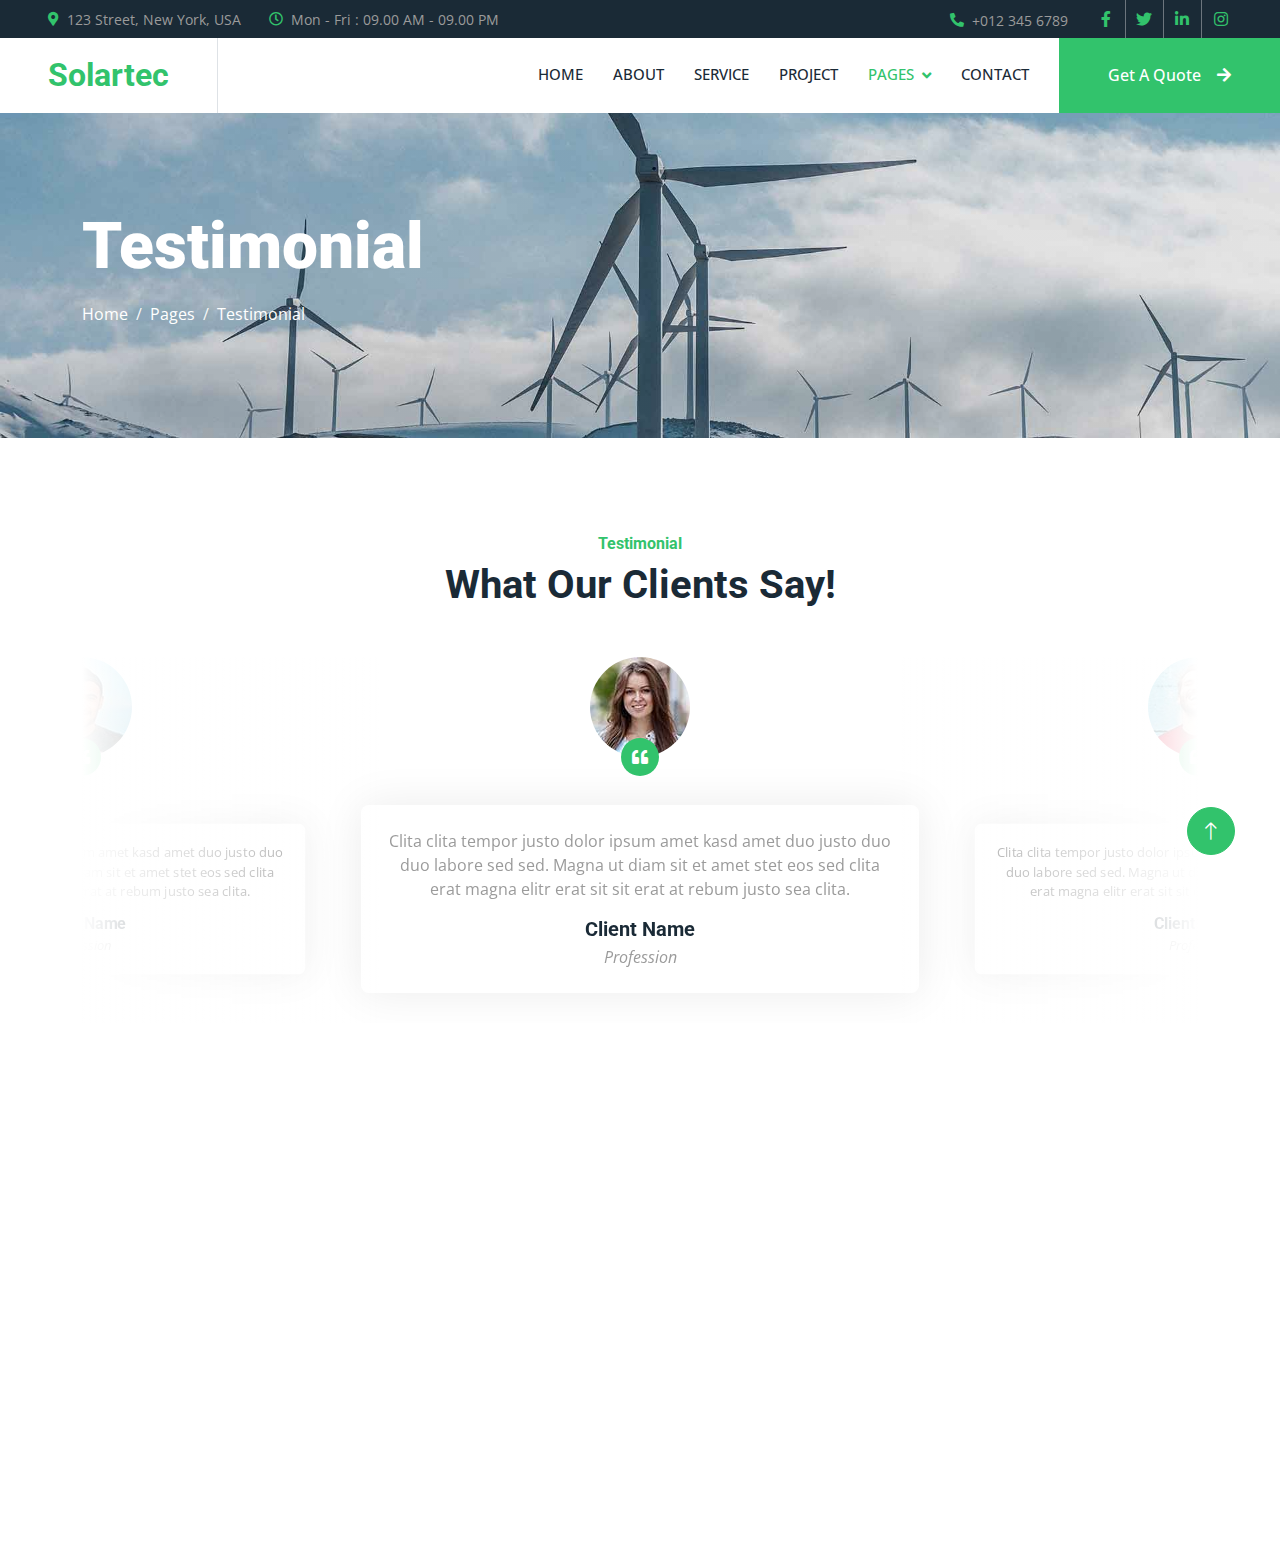
<file: testimonial.html>
<!DOCTYPE html>
<html lang="en">

<head>
    <meta charset="utf-8">
    <title>Solartec - Renewable Energy Website Template</title>
    <meta content="width=device-width, initial-scale=1.0" name="viewport">
    <meta content="" name="keywords">
    <meta content="" name="description">

    <!-- Favicon -->
    <link href="img/favicon.ico" rel="icon">

    <!-- Google Web Fonts -->
    <link rel="preconnect" href="https://fonts.googleapis.com">
    <link rel="preconnect" href="https://fonts.gstatic.com" crossorigin>
    <link href="https://fonts.googleapis.com/css2?family=Open+Sans:wght@400;500&family=Roboto:wght@500;700;900&display=swap" rel="stylesheet"> 

    <!-- Icon Font Stylesheet -->
    <link href="https://cdnjs.cloudflare.com/ajax/libs/font-awesome/5.10.0/css/all.min.css" rel="stylesheet">
    <link href="https://cdn.jsdelivr.net/npm/bootstrap-icons@1.4.1/font/bootstrap-icons.css" rel="stylesheet">

    <!-- Libraries Stylesheet -->
    <link href="lib/animate/animate.min.css" rel="stylesheet">
    <link href="lib/owlcarousel/assets/owl.carousel.min.css" rel="stylesheet">
    <link href="lib/lightbox/css/lightbox.min.css" rel="stylesheet">

    <!-- Customized Bootstrap Stylesheet -->
    <link href="css/bootstrap.min.css" rel="stylesheet">

    <!-- Template Stylesheet -->
    <link href="css/style.css" rel="stylesheet">
</head>

<body>
    <!-- Spinner Start -->
    <div id="spinner" class="show bg-white position-fixed translate-middle w-100 vh-100 top-50 start-50 d-flex align-items-center justify-content-center">
        <div class="spinner-border text-primary" style="width: 3rem; height: 3rem;" role="status">
            <span class="sr-only">Loading...</span>
        </div>
    </div>
    <!-- Spinner End -->


    <!-- Topbar Start -->
    <div class="container-fluid bg-dark p-0">
        <div class="row gx-0 d-none d-lg-flex">
            <div class="col-lg-7 px-5 text-start">
                <div class="h-100 d-inline-flex align-items-center me-4">
                    <small class="fa fa-map-marker-alt text-primary me-2"></small>
                    <small>123 Street, New York, USA</small>
                </div>
                <div class="h-100 d-inline-flex align-items-center">
                    <small class="far fa-clock text-primary me-2"></small>
                    <small>Mon - Fri : 09.00 AM - 09.00 PM</small>
                </div>
            </div>
            <div class="col-lg-5 px-5 text-end">
                <div class="h-100 d-inline-flex align-items-center me-4">
                    <small class="fa fa-phone-alt text-primary me-2"></small>
                    <small>+012 345 6789</small>
                </div>
                <div class="h-100 d-inline-flex align-items-center mx-n2">
                    <a class="btn btn-square btn-link rounded-0 border-0 border-end border-secondary" href=""><i class="fab fa-facebook-f"></i></a>
                    <a class="btn btn-square btn-link rounded-0 border-0 border-end border-secondary" href=""><i class="fab fa-twitter"></i></a>
                    <a class="btn btn-square btn-link rounded-0 border-0 border-end border-secondary" href=""><i class="fab fa-linkedin-in"></i></a>
                    <a class="btn btn-square btn-link rounded-0" href=""><i class="fab fa-instagram"></i></a>
                </div>
            </div>
        </div>
    </div>
    <!-- Topbar End -->


    <!-- Navbar Start -->
    <nav class="navbar navbar-expand-lg bg-white navbar-light sticky-top p-0">
        <a href="index.html" class="navbar-brand d-flex align-items-center border-end px-4 px-lg-5">
            <h2 class="m-0 text-primary">Solartec</h2>
        </a>
        <button type="button" class="navbar-toggler me-4" data-bs-toggle="collapse" data-bs-target="#navbarCollapse">
            <span class="navbar-toggler-icon"></span>
        </button>
        <div class="collapse navbar-collapse" id="navbarCollapse">
            <div class="navbar-nav ms-auto p-4 p-lg-0">
                <a href="index.html" class="nav-item nav-link">Home</a>
                <a href="about.html" class="nav-item nav-link">About</a>
                <a href="service.html" class="nav-item nav-link">Service</a>
                <a href="project.html" class="nav-item nav-link">Project</a>
                <div class="nav-item dropdown">
                    <a href="#" class="nav-link dropdown-toggle active" data-bs-toggle="dropdown">Pages</a>
                    <div class="dropdown-menu bg-light m-0">
                        <a href="feature.html" class="dropdown-item">Feature</a>
                        <a href="quote.html" class="dropdown-item">Free Quote</a>
                        <a href="team.html" class="dropdown-item">Our Team</a>
                        <a href="testimonial.html" class="dropdown-item active">Testimonial</a>
                        
                    </div>
                </div>
                <a href="contact.html" class="nav-item nav-link">Contact</a>
            </div>
            <a href="quote.html" class="btn btn-primary rounded-0 py-4 px-lg-5 d-none d-lg-block">Get A Quote<i class="fa fa-arrow-right ms-3"></i></a>
        </div>
    </nav>
    <!-- Navbar End -->


    <!-- Page Header Start -->
    <div class="container-fluid page-header py-5 mb-5">
        <div class="container py-5">
            <h1 class="display-3 text-white mb-3 animated slideInDown">Testimonial</h1>
            <nav aria-label="breadcrumb animated slideInDown">
                <ol class="breadcrumb">
                    <li class="breadcrumb-item"><a class="text-white" href="#">Home</a></li>
                    <li class="breadcrumb-item"><a class="text-white" href="#">Pages</a></li>
                    <li class="breadcrumb-item text-white active" aria-current="page">Testimonial</li>
                </ol>
            </nav>
        </div>
    </div>
    <!-- Page Header End -->


    <!-- Testimonial Start -->
    <div class="container-xxl py-5">
        <div class="container">
            <div class="text-center mx-auto mb-5 wow fadeInUp" data-wow-delay="0.1s" style="max-width: 600px;">
                <h6 class="text-primary">Testimonial</h6>
                <h1 class="mb-4">What Our Clients Say!</h1>
            </div>
            <div class="owl-carousel testimonial-carousel wow fadeInUp" data-wow-delay="0.1s">
                <div class="testimonial-item text-center">
                    <div class="testimonial-img position-relative">
                        <img class="img-fluid rounded-circle mx-auto mb-5" src="img/testimonial-1.jpg">
                        <div class="btn-square bg-primary rounded-circle">
                            <i class="fa fa-quote-left text-white"></i>
                        </div>
                    </div>
                    <div class="testimonial-text text-center rounded p-4">
                        <p>Clita clita tempor justo dolor ipsum amet kasd amet duo justo duo duo labore sed sed. Magna ut diam sit et amet stet eos sed clita erat magna elitr erat sit sit erat at rebum justo sea clita.</p>
                        <h5 class="mb-1">Client Name</h5>
                        <span class="fst-italic">Profession</span>
                    </div>
                </div>
                <div class="testimonial-item text-center">
                    <div class="testimonial-img position-relative">
                        <img class="img-fluid rounded-circle mx-auto mb-5" src="img/testimonial-2.jpg">
                        <div class="btn-square bg-primary rounded-circle">
                            <i class="fa fa-quote-left text-white"></i>
                        </div>
                    </div>
                    <div class="testimonial-text text-center rounded p-4">
                        <p>Clita clita tempor justo dolor ipsum amet kasd amet duo justo duo duo labore sed sed. Magna ut diam sit et amet stet eos sed clita erat magna elitr erat sit sit erat at rebum justo sea clita.</p>
                        <h5 class="mb-1">Client Name</h5>
                        <span class="fst-italic">Profession</span>
                    </div>
                </div>
                <div class="testimonial-item text-center">
                    <div class="testimonial-img position-relative">
                        <img class="img-fluid rounded-circle mx-auto mb-5" src="img/testimonial-3.jpg">
                        <div class="btn-square bg-primary rounded-circle">
                            <i class="fa fa-quote-left text-white"></i>
                        </div>
                    </div>
                    <div class="testimonial-text text-center rounded p-4">
                        <p>Clita clita tempor justo dolor ipsum amet kasd amet duo justo duo duo labore sed sed. Magna ut diam sit et amet stet eos sed clita erat magna elitr erat sit sit erat at rebum justo sea clita.</p>
                        <h5 class="mb-1">Client Name</h5>
                        <span class="fst-italic">Profession</span>
                    </div>
                </div>
            </div>
        </div>
    </div>
    <!-- Testimonial End -->
        

    <!-- Footer Start -->
    <div class="container-fluid bg-dark text-body footer mt-5 pt-5 wow fadeIn" data-wow-delay="0.1s">
        <div class="container py-5">
            <div class="row g-5">
                <div class="col-lg-3 col-md-6">
                    <h5 class="text-white mb-4">Address</h5>
                    <p class="mb-2"><i class="fa fa-map-marker-alt me-3"></i>123 Street, New York, USA</p>
                    <p class="mb-2"><i class="fa fa-phone-alt me-3"></i>+012 345 67890</p>
                    <p class="mb-2"><i class="fa fa-envelope me-3"></i>info@example.com</p>
                    <div class="d-flex pt-2">
                        <a class="btn btn-square btn-outline-light btn-social" href=""><i class="fab fa-twitter"></i></a>
                        <a class="btn btn-square btn-outline-light btn-social" href=""><i class="fab fa-facebook-f"></i></a>
                        <a class="btn btn-square btn-outline-light btn-social" href=""><i class="fab fa-youtube"></i></a>
                        <a class="btn btn-square btn-outline-light btn-social" href=""><i class="fab fa-linkedin-in"></i></a>
                    </div>
                </div>
                <div class="col-lg-3 col-md-6">
                    <h5 class="text-white mb-4">Quick Links</h5>
                    <a class="btn btn-link" href="">About Us</a>
                    <a class="btn btn-link" href="">Contact Us</a>
                    <a class="btn btn-link" href="">Our Services</a>
                    <a class="btn btn-link" href="">Terms & Condition</a>
                    <a class="btn btn-link" href="">Support</a>
                </div>
                <div class="col-lg-3 col-md-6">
                    <h5 class="text-white mb-4">Project Gallery</h5>
                    <div class="row g-2">
                        <div class="col-4">
                            <img class="img-fluid rounded" src="img/gallery-1.jpg" alt="">
                        </div>
                        <div class="col-4">
                            <img class="img-fluid rounded" src="img/gallery-2.jpg" alt="">
                        </div>
                        <div class="col-4">
                            <img class="img-fluid rounded" src="img/gallery-3.jpg" alt="">
                        </div>
                        <div class="col-4">
                            <img class="img-fluid rounded" src="img/gallery-4.jpg" alt="">
                        </div>
                        <div class="col-4">
                            <img class="img-fluid rounded" src="img/gallery-5.jpg" alt="">
                        </div>
                        <div class="col-4">
                            <img class="img-fluid rounded" src="img/gallery-6.jpg" alt="">
                        </div>
                    </div>
                </div>
                <div class="col-lg-3 col-md-6">
                    <h5 class="text-white mb-4">Newsletter</h5>
                    <p>Dolor amet sit justo amet elitr clita ipsum elitr est.</p>
                    <div class="position-relative mx-auto" style="max-width: 400px;">
                        <input class="form-control border-0 w-100 py-3 ps-4 pe-5" type="text" placeholder="Your email">
                        <button type="button" class="btn btn-primary py-2 position-absolute top-0 end-0 mt-2 me-2">SignUp</button>
                    </div>
                </div>
            </div>
        </div>
        <div class="container">
            <div class="copyright">
                <div class="row">
                    <div class="col-md-6 text-center text-md-start mb-3 mb-md-0">
                        &copy; <a href="#">Your Site Name</a>, All Right Reserved.
                    </div>
                    <div class="col-md-6 text-center text-md-end">
                        <!--/*** This template is free as long as you keep the footer author’s credit link/attribution link/backlink. If you'd like to use the template without the footer author’s credit link/attribution link/backlink, you can purchase the Credit Removal License from "https://htmlcodex.com/credit-removal". Thank you for your support. ***/-->
                        Designed By <a href="https://htmlcodex.com">HTML Codex</a>
                        <br>Distributed By <a href="https://themewagon.com" target="_blank">ThemeWagon</a>
                    </div>
                </div>
            </div>
        </div>
    </div>
    <!-- Footer End -->


    <!-- Back to Top -->
    <a href="#" class="btn btn-lg btn-primary btn-lg-square rounded-circle back-to-top"><i class="bi bi-arrow-up"></i></a>


    <!-- JavaScript Libraries -->
    <script src="https://code.jquery.com/jquery-3.4.1.min.js"></script>
    <script src="https://cdn.jsdelivr.net/npm/bootstrap@5.0.0/dist/js/bootstrap.bundle.min.js"></script>
    <script src="lib/wow/wow.min.js"></script>
    <script src="lib/easing/easing.min.js"></script>
    <script src="lib/waypoints/waypoints.min.js"></script>
    <script src="lib/counterup/counterup.min.js"></script>
    <script src="lib/owlcarousel/owl.carousel.min.js"></script>
    <script src="lib/isotope/isotope.pkgd.min.js"></script>
    <script src="lib/lightbox/js/lightbox.min.js"></script>

    <!-- Template Javascript -->
    <script src="js/main.js"></script>
</body>

</html>
</file>
<file: css/style.css>
/********** Template CSS **********/
:root {
    --primary: #32C36C;
    --light: #F6F7F8;
    --dark: #1A2A36;
}

.fw-medium {
    font-weight: 500 !important;
}

.fw-bold {
    font-weight: 700 !important;
}

.fw-black {
    font-weight: 900 !important;
}

.back-to-top {
    position: fixed;
    display: none;
    right: 45px;
    bottom: 45px;
    z-index: 99;
}


/*** Spinner ***/
#spinner {
    opacity: 0;
    visibility: hidden;
    transition: opacity .5s ease-out, visibility 0s linear .5s;
    z-index: 99999;
}

#spinner.show {
    transition: opacity .5s ease-out, visibility 0s linear 0s;
    visibility: visible;
    opacity: 1;
}


/*** Button ***/
.btn {
    font-weight: 500;
    transition: .5s;
}

.btn.btn-primary,
.btn.btn-outline-primary:hover {
    color: #FFFFFF;
}

.btn-square {
    width: 38px;
    height: 38px;
}

.btn-sm-square {
    width: 32px;
    height: 32px;
}

.btn-lg-square {
    width: 48px;
    height: 48px;
}

.btn-square,
.btn-sm-square,
.btn-lg-square {
    padding: 0;
    display: flex;
    align-items: center;
    justify-content: center;
    font-weight: normal;
}

/*** Navbar ***/
.navbar.sticky-top {
    top: -100px;
    transition: .5s;
}

#quote-nav{
display: none;
}

.navbar .navbar-brand,
.navbar a.btn {
    height: 75px;
}

.navbar .navbar-nav .nav-link {
    margin-right: 30px;
    padding: 25px 0;
    color: var(--dark);
    font-size: 15px;
    font-weight: 500;
    text-transform: uppercase;
    outline: none;
}

.navbar .navbar-nav .nav-link:hover,
.navbar .navbar-nav .nav-link.active {
    color: var(--primary);
}

.navbar .dropdown-toggle::after {
    border: none;
    content: "\f107";
    font-family: "Font Awesome 5 Free";
    font-weight: 900;
    vertical-align: middle;
    margin-left: 8px;
}

@media (max-width: 991.98px) {
    .navbar .navbar-nav .nav-link  {
        margin-right: 0;
        padding: 10px 0;
    }
    #quote-nav{
        display: block;
    }

    .navbar .navbar-nav {
        border-top: 1px solid #EEEEEE;
    }
}

@media (min-width: 992px) {
    .navbar .nav-item .dropdown-menu {
        display: block;
        border: none;
        margin-top: 0;
        top: 150%;
        opacity: 0;
        visibility: hidden;
        transition: .5s;
    }

    .navbar .nav-item:hover .dropdown-menu {
        top: 100%;
        visibility: visible;
        transition: .5s;
        opacity: 1;
    }
}


/*** Header ***/
.owl-carousel-inner {
    position: absolute;
    width: 100%;
    height: 100%;
    top: 0;
    left: 0;
    display: flex;
    align-items: center;
    background: rgba(0, 0, 0, .1);
}

@media (max-width: 768px) {
    .header-carousel .owl-carousel-item {
        position: relative;
        min-height: 500px;
    }

    .header-carousel .owl-carousel-item img {
        position: absolute;
        width: 100%;
        height: 100%;
        object-fit: cover;
    }

    .header-carousel .owl-carousel-item p {
        font-size: 16px !important;
    }
}

.header-carousel .owl-dots {
    position: absolute;
    width: 60px;
    height: 100%;
    top: 0;
    right: 30px;
    display: flex;
    flex-direction: column;
    align-items: center;
    justify-content: center;
}

.header-carousel .owl-dots .owl-dot {
    position: relative;
    width: 45px;
    height: 45px;
    margin: 5px 0;
    background: #FFFFFF;
    box-shadow: 0 0 30px rgba(255, 255, 255, .9);
    border-radius: 45px;
    transition: .5s;
}

.header-carousel .owl-dots .owl-dot.active {
    width: 60px;
    height: 60px;
}

.header-carousel .owl-dots .owl-dot img {
    position: absolute;
    width: 100%;
    height: 100%;
    object-fit: cover;
    padding: 2px;
    border-radius: 45px;
    transition: .5s;
}

.page-header {
    background: linear-gradient(rgba(0, 0, 0, .1), rgba(0, 0, 0, .1)), url(../img/carousel-1.jpg) center center no-repeat;
    background-size: cover;
}

.breadcrumb-item + .breadcrumb-item::before {
    color: var(--light);
}


/*** About ***/
@media (min-width: 992px) {
    .container.about {
        max-width: 100% !important;
    }

    .about-text  {
        padding-right: calc(((100% - 960px) / 2) + .75rem);
    }
}

@media (min-width: 1200px) {
    .about-text  {
        padding-right: calc(((100% - 1140px) / 2) + .75rem);
    }
}

@media (min-width: 1400px) {
    .about-text  {
        padding-right: calc(((100% - 1320px) / 2) + .75rem);
    }
}


/*** Service ***/
.service-item {
    box-shadow: 0 0 45px rgba(0, 0, 0, .08);
}

.service-icon {
    position: relative;
    margin: -50px 0 25px 0;
    width: 100px;
    height: 100px;
    display: flex;
    align-items: center;
    justify-content: center;
    color: var(--primary);
    background: #FFFFFF;
    border-radius: 100px;
    box-shadow: 0 0 45px rgba(0, 0, 0, .08);
    transition: .5s;
}

.service-item:hover .service-icon {
    color: #FFFFFF;
    background: var(--primary);
}


/*** Feature ***/
@media (min-width: 992px) {
    .container.feature {
        max-width: 100% !important;
    }

    .feature-text  {
        padding-left: calc(((100% - 960px) / 2) + .75rem);
    }
}

@media (min-width: 1200px) {
    .feature-text  {
        padding-left: calc(((100% - 1140px) / 2) + .75rem);
    }
}

@media (min-width: 1400px) {
    .feature-text  {
        padding-left: calc(((100% - 1320px) / 2) + .75rem);
    }
}


/*** Project Portfolio ***/
#portfolio-flters li {
    display: inline-block;
    font-weight: 500;
    color: var(--dark);
    cursor: pointer;
    transition: .5s;
    border-bottom: 2px solid transparent;
}

#portfolio-flters li:hover,
#portfolio-flters li.active {
    color: var(--primary);
    border-color: var(--primary);
}

.portfolio-img {
    position: relative;
}

.portfolio-img::before,
.portfolio-img::after {
    position: absolute;
    content: "";
    width: 0;
    height: 100%;
    top: 0;
    background: var(--dark);
    transition: .5s;
}

.portfolio-img::before {
    left: 50%;
}

.portfolio-img::after {
    right: 50%;
}

.portfolio-item:hover .portfolio-img::before {
    width: 51%;
    left: 0;
}

.portfolio-item:hover .portfolio-img::after {
    width: 51%;
    right: 0;
}

.portfolio-btn {
    position: absolute;
    top: 0;
    left: 0;
    width: 100%;
    height: 100%;
    display: flex;
    align-items: center;
    justify-content: center;
    opacity: 0;
    z-index: 1;
    transition: .5s;
}

.portfolio-item:hover .portfolio-btn {
    opacity: 1;
    transition-delay: .3s;
}


/*** Quote ***/
@media (min-width: 992px) {
    .container.quote {
        max-width: 100% !important;
    }

    .quote-text  {
        padding-right: calc(((100% - 960px) / 2) + .75rem);
    }
}

@media (min-width: 1200px) {
    .quote-text  {
        padding-right: calc(((100% - 1140px) / 2) + .75rem);
    }
}

@media (min-width: 1400px) {
    .quote-text  {
        padding-right: calc(((100% - 1320px) / 2) + .75rem);
    }
}


/*** Team ***/
.team-item {
    box-shadow: 0 0 45px rgba(0, 0, 0, .08);
}

.team-item img {
    border-radius: 8px 60px 0 0;
}

.team-item .team-social {
    display: flex;
    flex-direction: column;
    align-items: center;
    justify-content: flex-end;
    background: #FFFFFF;
    transition: .5s;
}


/*** Testimonial ***/
.testimonial-carousel::before {
    position: absolute;
    content: "";
    top: 0;
    left: 0;
    height: 100%;
    width: 0;
    background: linear-gradient(to right, rgba(255, 255, 255, 1) 0%, rgba(255, 255, 255, 0) 100%);
    z-index: 1;
}

.testimonial-carousel::after {
    position: absolute;
    content: "";
    top: 0;
    right: 0;
    height: 100%;
    width: 0;
    background: linear-gradient(to left, rgba(255, 255, 255, 1) 0%, rgba(255, 255, 255, 0) 100%);
    z-index: 1;
}

@media (min-width: 768px) {
    .testimonial-carousel::before,
    .testimonial-carousel::after {
        width: 200px;
    }
}

@media (min-width: 992px) {
    .testimonial-carousel::before,
    .testimonial-carousel::after {
        width: 300px;
    }
}

.testimonial-carousel .owl-nav {
    position: absolute;
    width: 350px;
    top: 20px;
    left: 50%;
    transform: translateX(-50%);
    display: flex;
    justify-content: space-between;
    opacity: 0;
    transition: .5s;
    z-index: 1;
}

.testimonial-carousel:hover .owl-nav {
    width: 300px;
    opacity: 1;
}

.testimonial-carousel .owl-nav .owl-prev,
.testimonial-carousel .owl-nav .owl-next {
    position: relative;
    color: var(--primary);
    font-size: 45px;
    transition: .5s;
}

.testimonial-carousel .owl-nav .owl-prev:hover,
.testimonial-carousel .owl-nav .owl-next:hover {
    color: var(--dark);
}

.testimonial-carousel .testimonial-img img {
    width: 100px;
    height: 100px;
}

.testimonial-carousel .testimonial-img .btn-square {
    position: absolute;
    bottom: -19px;
    left: 50%;
    transform: translateX(-50%);
}

.testimonial-carousel .owl-item .testimonial-text {
    margin-bottom: 30px;
    box-shadow: 0 0 45px rgba(0, 0, 0, .08);
    transform: scale(.8);
    transition: .5s;
}

.testimonial-carousel .owl-item.center .testimonial-text {
    transform: scale(1);
}


/*** Contact ***/
@media (min-width: 992px) {
    .container.contact {
        max-width: 100% !important;
    }

    .contact-text  {
        padding-left: calc(((100% - 960px) / 2) + .75rem);
    }
}

@media (min-width: 1200px) {
    .contact-text  {
        padding-left: calc(((100% - 1140px) / 2) + .75rem);
    }
}

@media (min-width: 1400px) {
    .contact-text  {
        padding-left: calc(((100% - 1320px) / 2) + .75rem);
    }
}


/*** Footer ***/
.footer .btn.btn-social {
    margin-right: 5px;
    color: #9B9B9B;
    border: 1px solid #9B9B9B;
    border-radius: 38px;
    transition: .3s;
}

.footer .btn.btn-social:hover {
    color: var(--primary);
    border-color: var(--light);
}

.footer .btn.btn-link {
    display: block;
    margin-bottom: 5px;
    padding: 0;
    text-align: left;
    color: #9B9B9B;
    font-weight: normal;
    text-transform: capitalize;
    transition: .3s;
}

.footer .btn.btn-link::before {
    position: relative;
    content: "\f105";
    font-family: "Font Awesome 5 Free";
    font-weight: 900;
    margin-right: 10px;
}

.footer .btn.btn-link:hover {
    color: #FFFFFF;
    letter-spacing: 1px;
    box-shadow: none;
}

.footer .copyright {
    padding: 25px 0;
    border-top: 1px solid rgba(256, 256, 256, .1);
}

.footer .copyright a {
    color: var(--light);
}

.footer .copyright a:hover {
    color: var(--primary);
}
</file>
